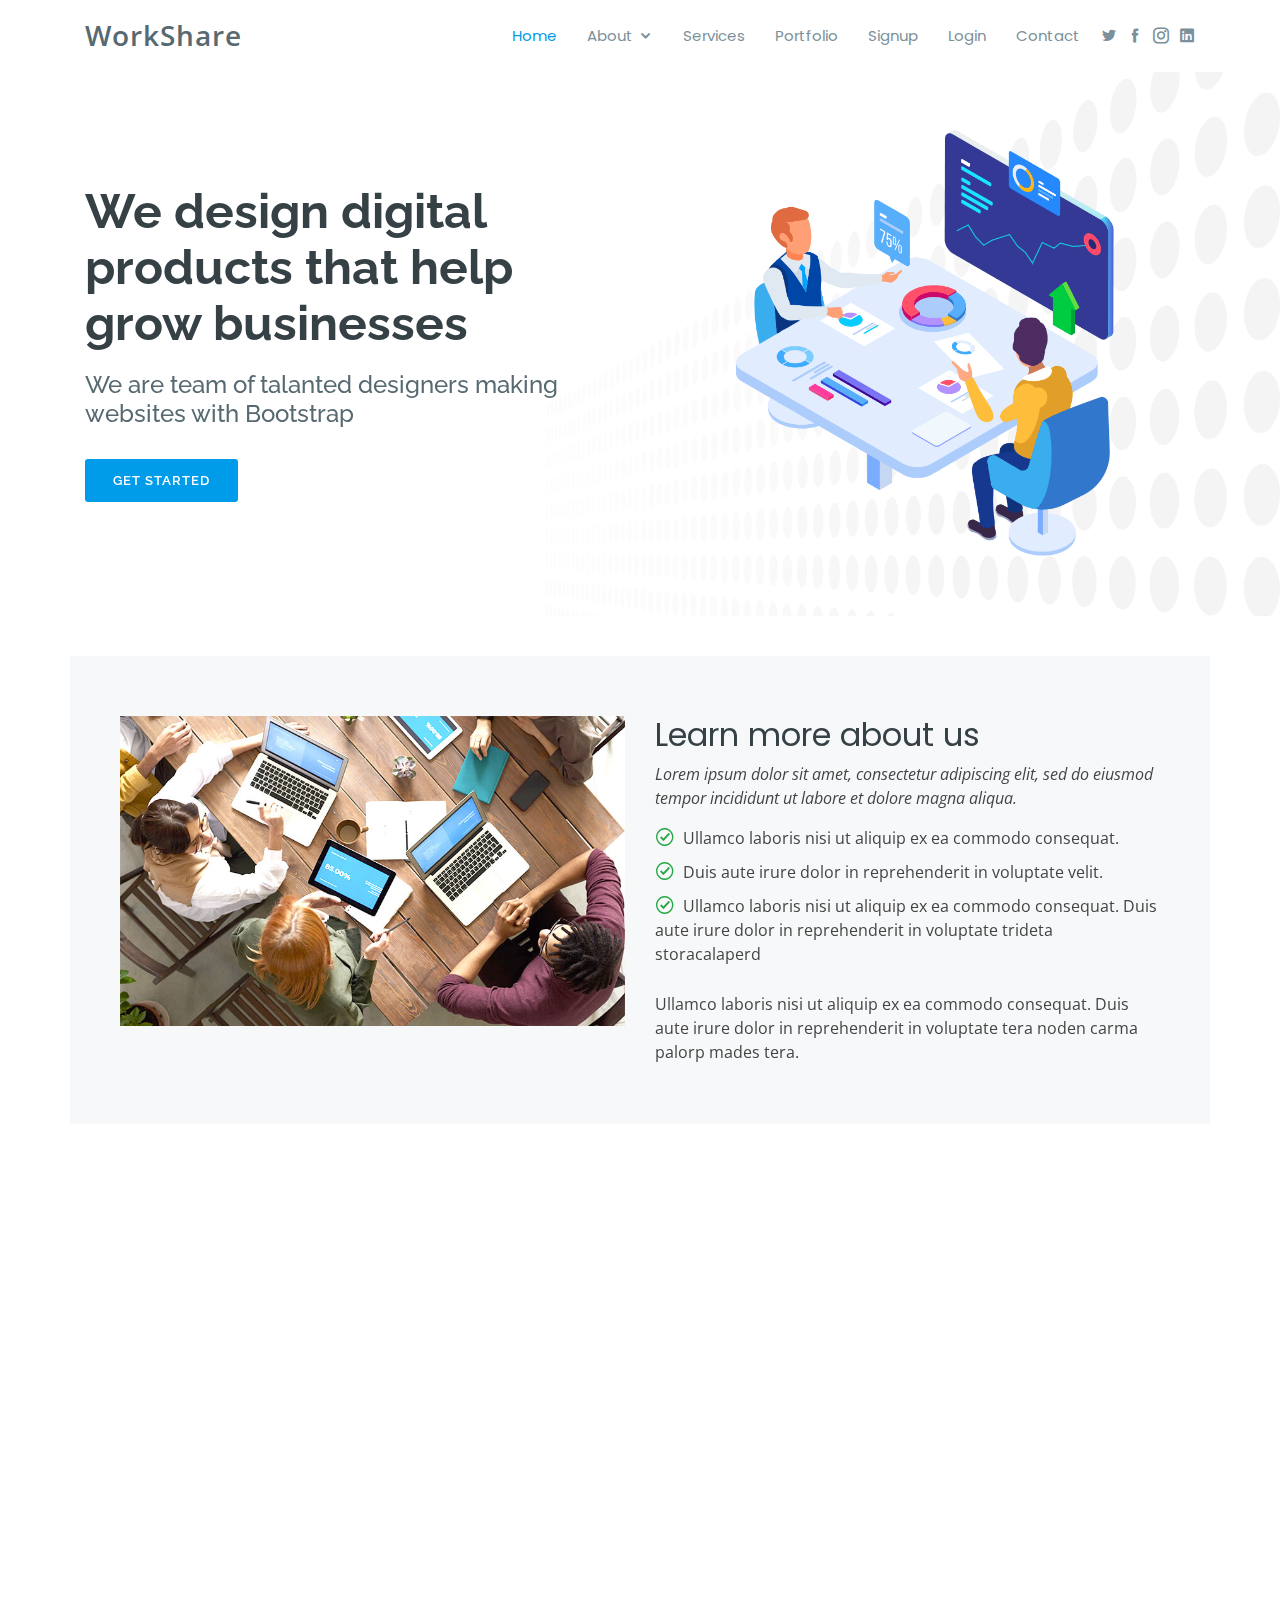
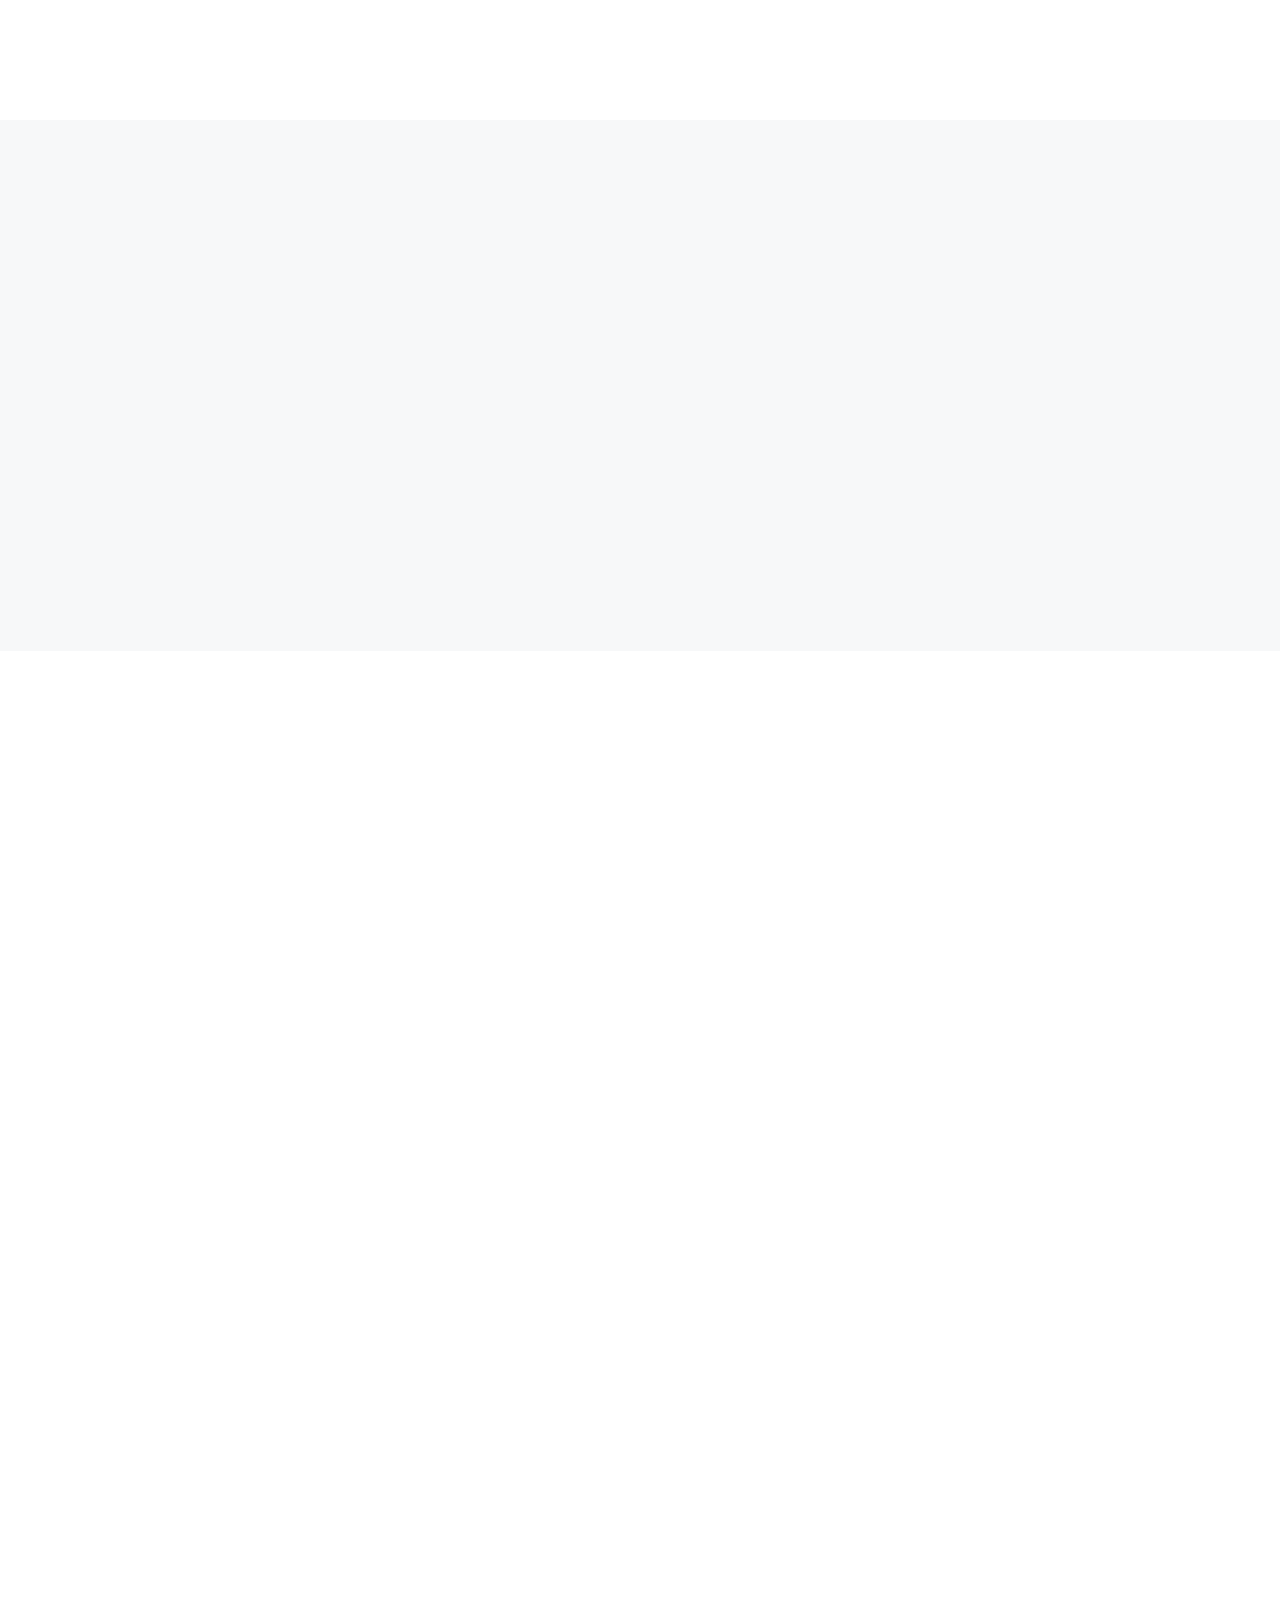
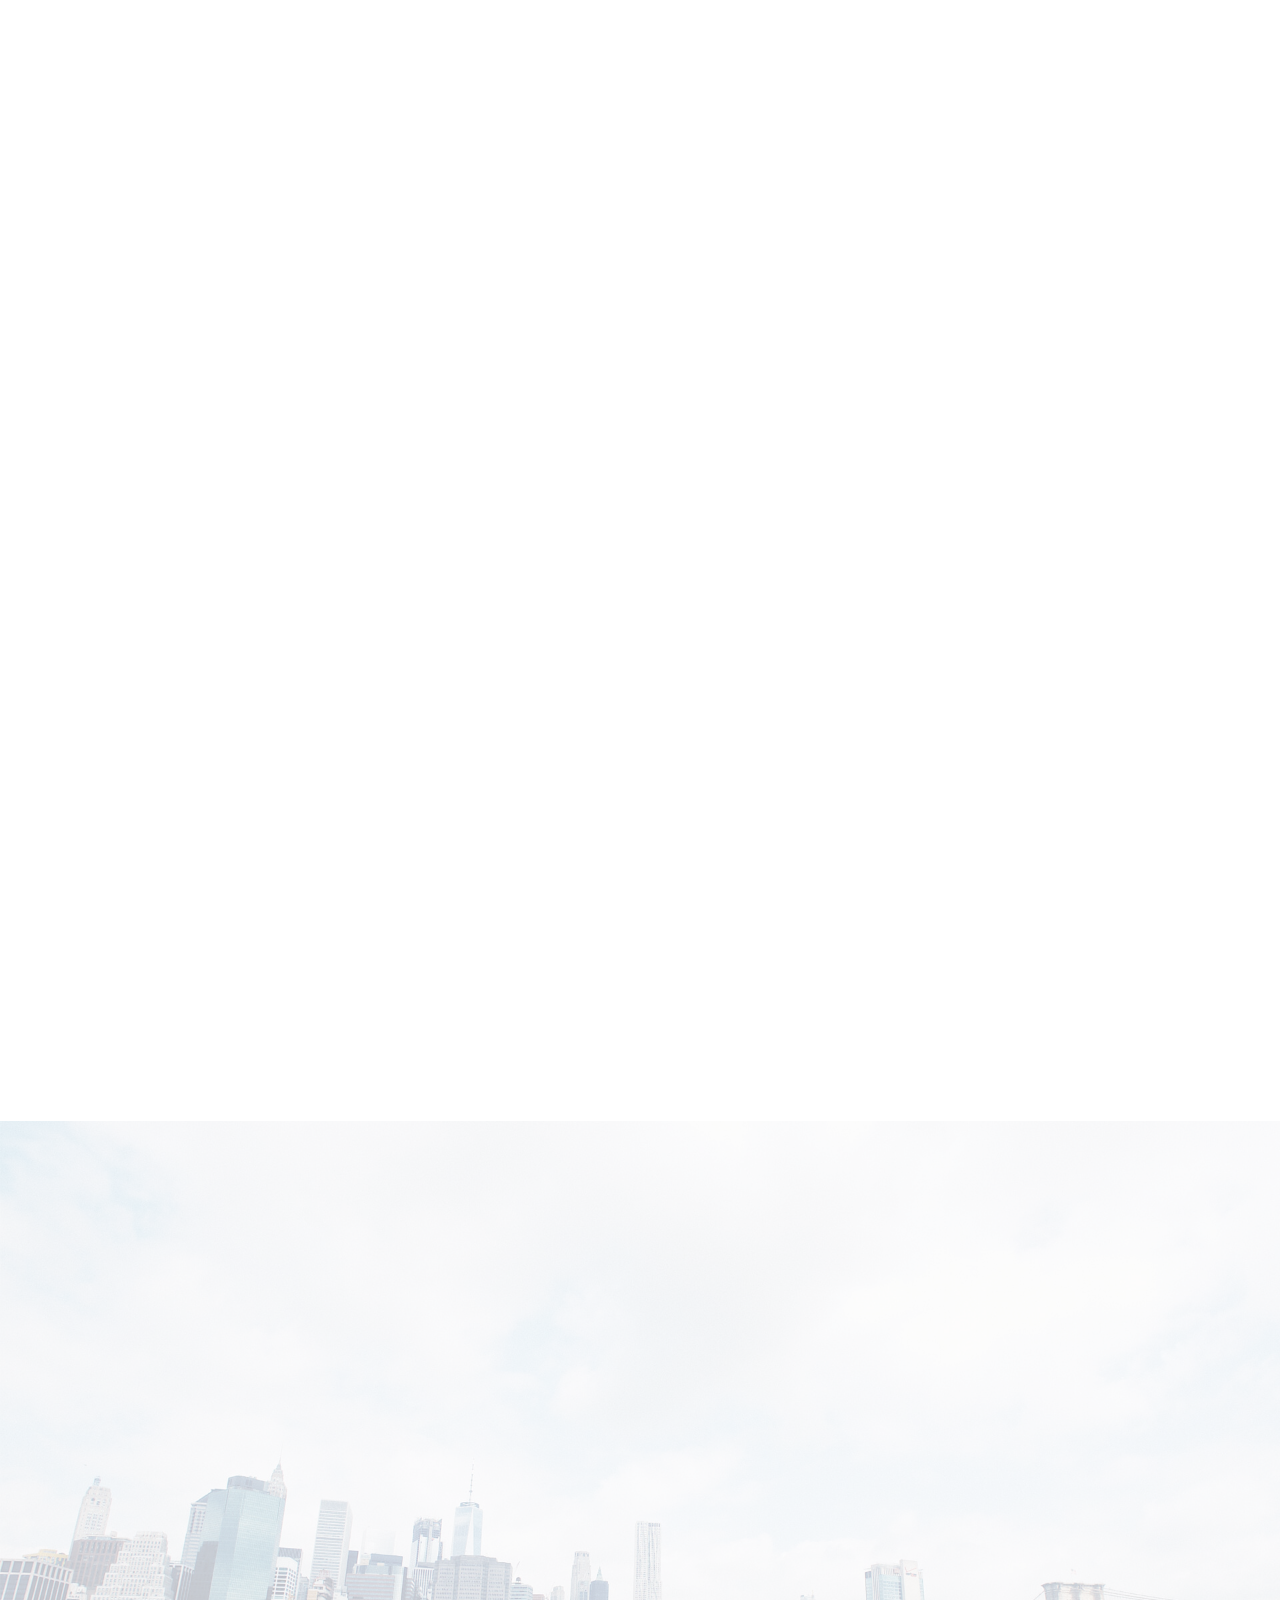
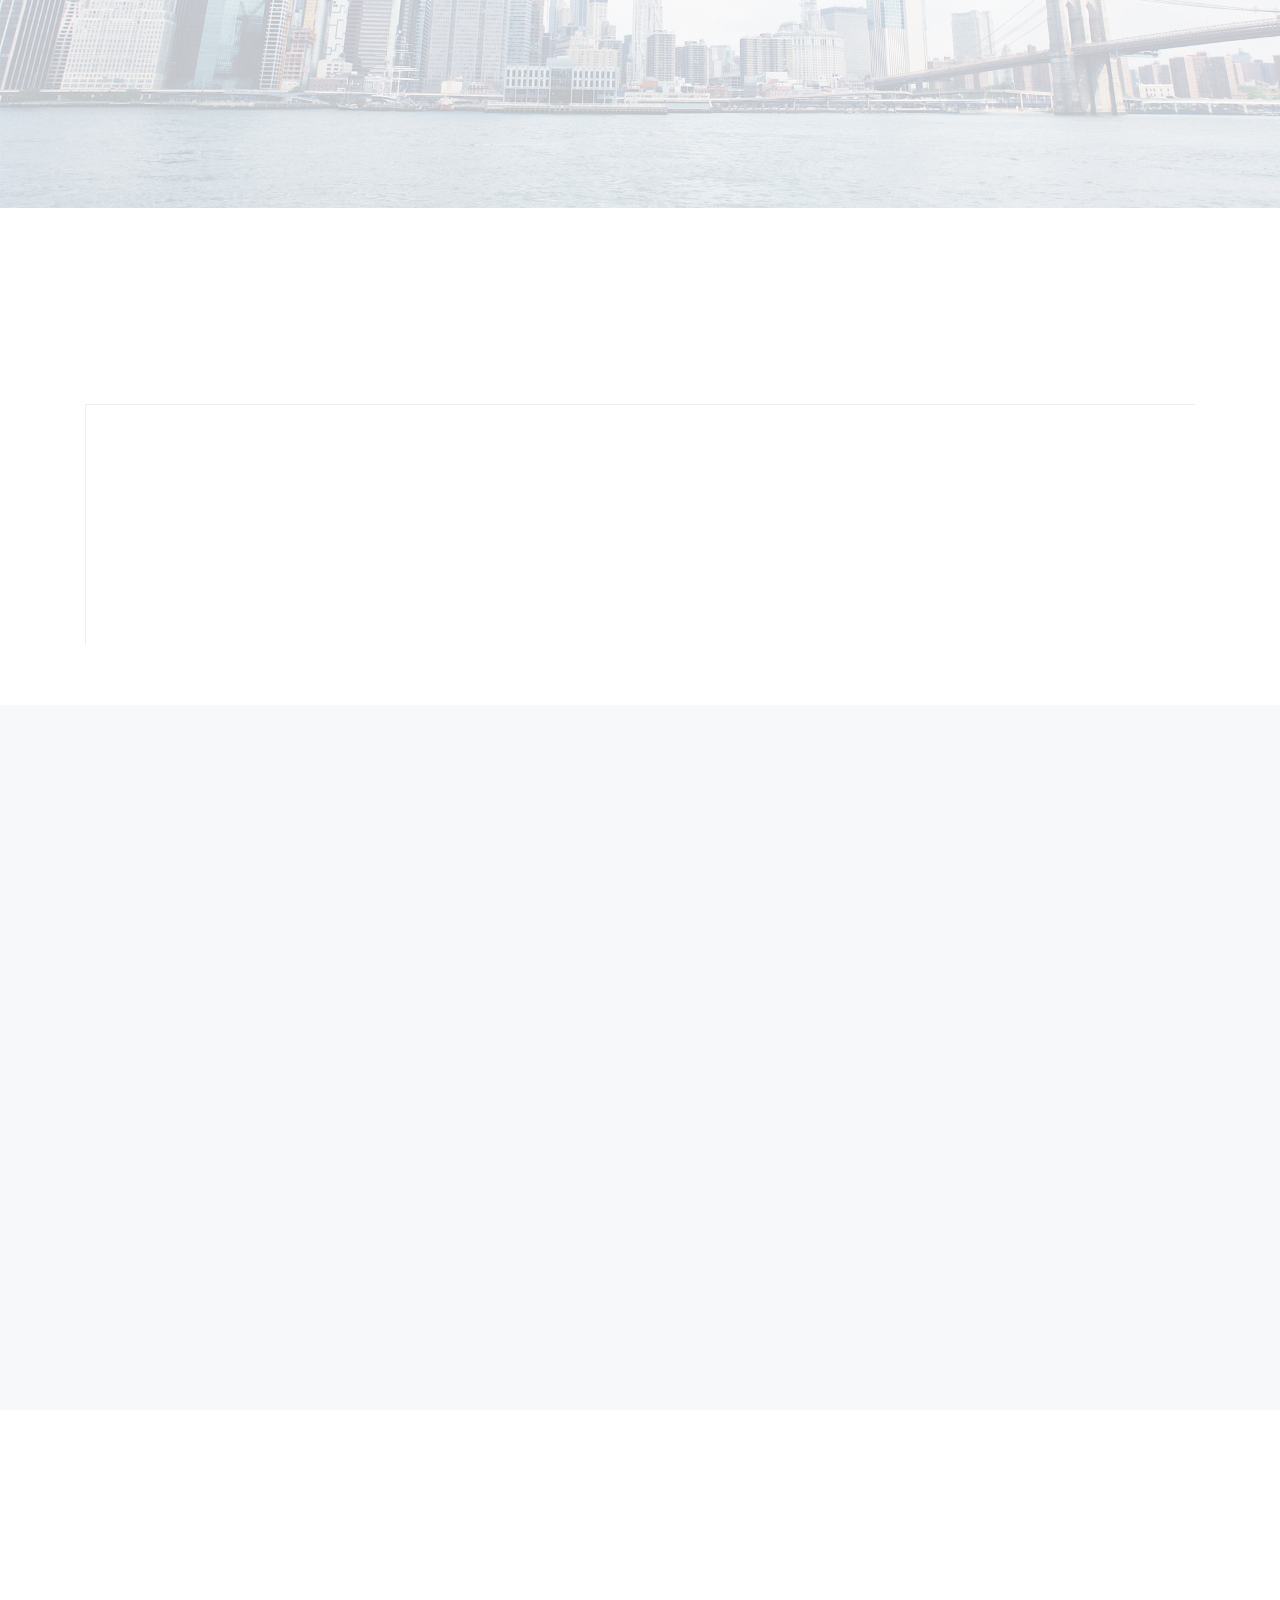
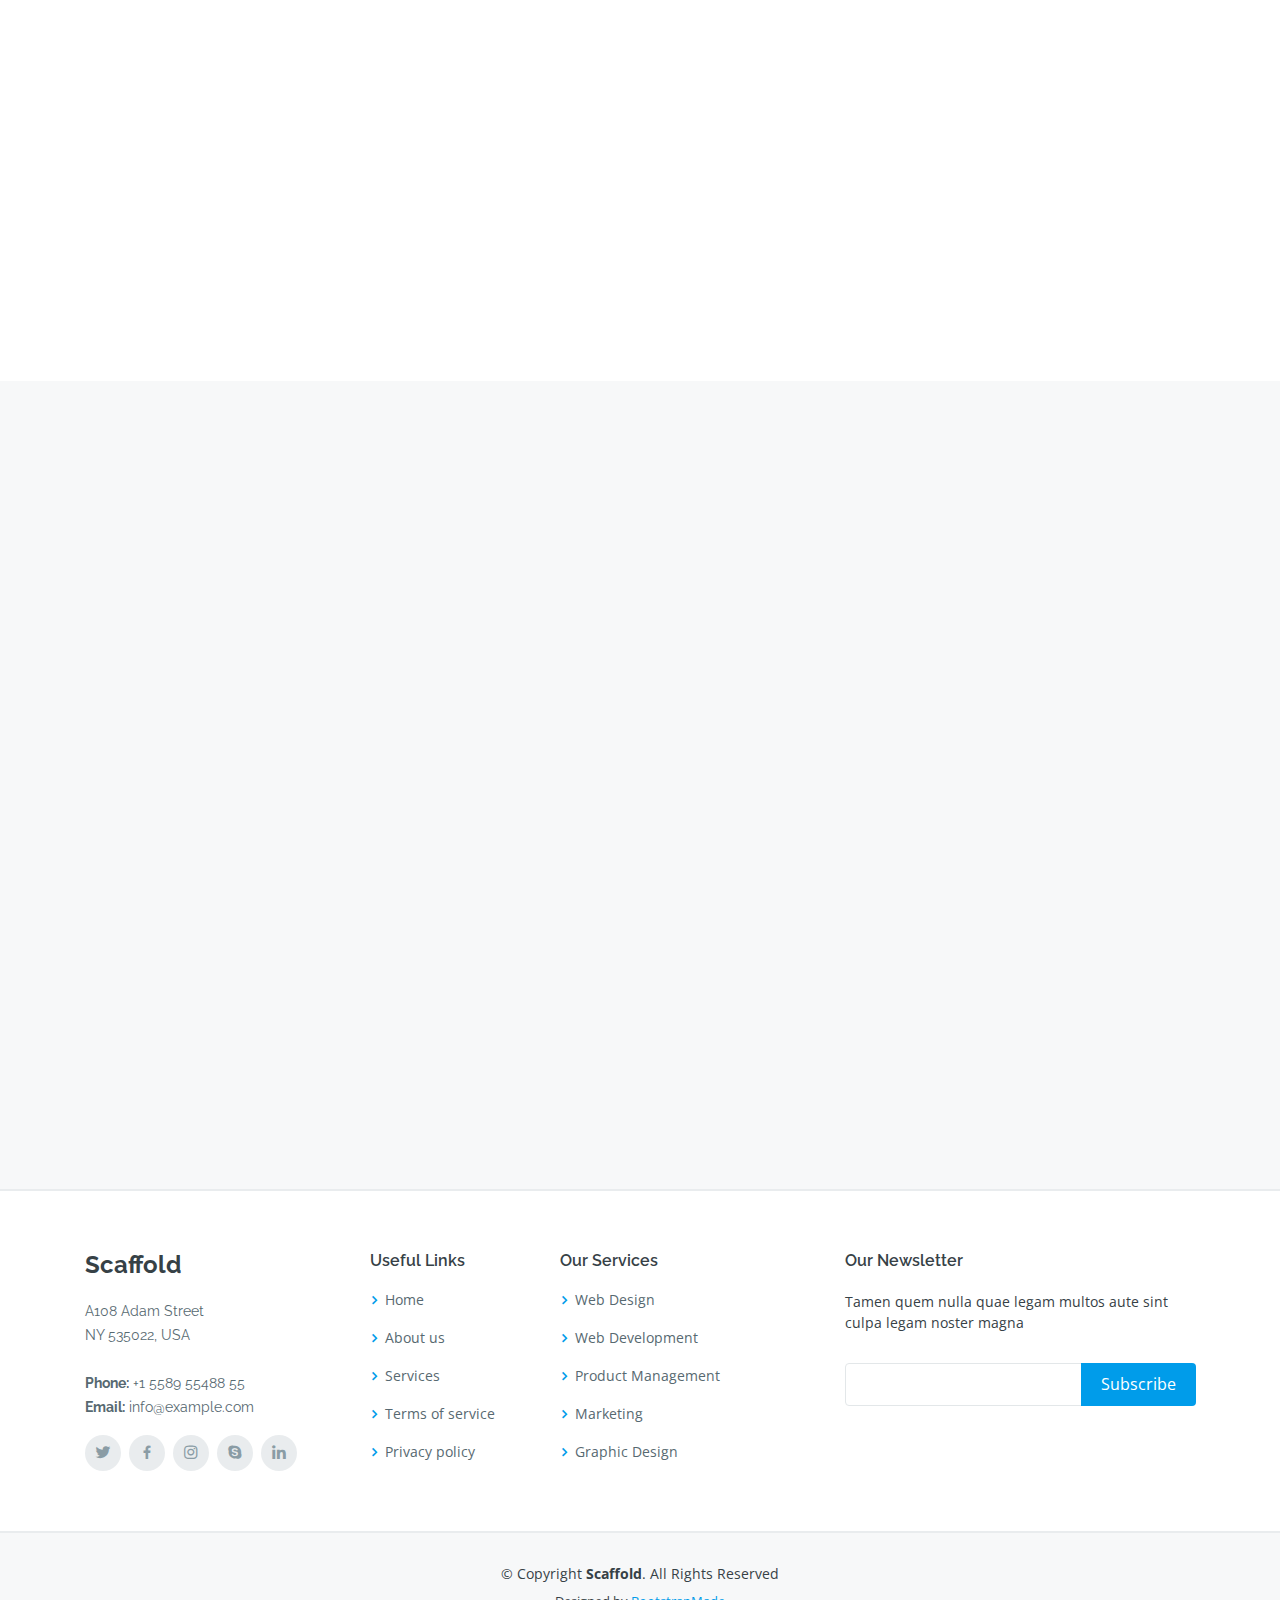
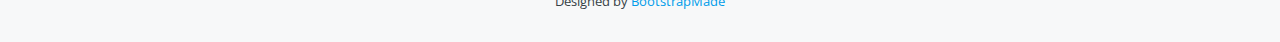
<file: index.html>
<!DOCTYPE html>
<html lang="en">

<head>
  <meta charset="utf-8">
  <meta content="width=device-width, initial-scale=1.0" name="viewport">

  <title>WorkShare</title>
  <meta content="" name="description">
  <meta content="" name="keywords">

  <!-- Favicons -->
  <link href="/assets/img/favicon.ico" rel="icon" type="image/x-icon" />

  <!-- Google Fonts -->
  <link href="https://fonts.googleapis.com/css?family=Open+Sans:300,300i,400,400i,600,600i,700,700i|Raleway:300,300i,400,400i,500,500i,600,600i,700,700i|Poppins:300,300i,400,400i,500,500i,600,600i,700,700i" rel="stylesheet">

  <!-- Vendor CSS Files -->
  <link href="assets/vendor/bootstrap/css/bootstrap.min.css" rel="stylesheet">
  <link href="assets/vendor/icofont/icofont.min.css" rel="stylesheet">
  <link href="assets/vendor/boxicons/css/boxicons.min.css" rel="stylesheet">
  <link href="assets/vendor/venobox/venobox.css" rel="stylesheet">
  <link href="assets/vendor/owl.carousel/assets/owl.carousel.min.css" rel="stylesheet">
  <link href="assets/vendor/aos/aos.css" rel="stylesheet">

  <!-- Template Main CSS File -->
  <link href="assets/css/style.css" rel="stylesheet">

  <!-- =======================================================
  * Template Name: Scaffold - v2.2.0
  * Template URL: https://bootstrapmade.com/scaffold-bootstrap-metro-style-template/
  * Author: BootstrapMade.com
  * License: https://bootstrapmade.com/license/
  ======================================================== -->
</head>

<body>

  <!-- ======= Header ======= -->
  <header id="header" class="fixed-top">
    <div class="container d-flex">

      <div class="logo mr-auto">
        <h1 class="text-light"><a href="index.html"><span>WorkShare</span></a></h1>
        <!-- Uncomment below if you prefer to use an image logo -->
        <!-- <a href="index.html"><img src="assets/img/logo.png" alt="" class="img-fluid"></a>-->
      </div>

      <nav class="nav-menu d-none d-lg-block">
        <ul>
          <li class="active"><a href="index.html">Home</a></li>
          <li class="drop-down"><a href="">About</a>
            <ul>
              <li><a href="#about">About Us</a></li>
              <li><a href="#team">Team</a></li>
              <li><a href="#testimonials">Testimonials</a></li>
              <li class="drop-down"><a href="#">Deep Drop Down</a>
                <ul>
                  <li><a href="#">Deep Drop Down 1</a></li>
                  <li><a href="#">Deep Drop Down 2</a></li>
                  <li><a href="#">Deep Drop Down 3</a></li>
                  <li><a href="#">Deep Drop Down 4</a></li>
                  <li><a href="#">Deep Drop Down 5</a></li>
                </ul>
              </li>
            </ul>
          </li>
          <li><a href="#services">Services</a></li>
          <li><a href="#portfolio">Portfolio</a></li>
          <li><a href="signup.html">Signup</a></li>
          <li><a href="login.html">Login</a></li>
          <li><a href="#contact">Contact</a></li>

        </ul>
      </nav><!-- .nav-menu -->

      <div class="header-social-links">
        <a href="#" class="twitter"><i class="icofont-twitter"></i></a>
        <a href="#" class="facebook"><i class="icofont-facebook"></i></a>
        <a href="#" class="instagram"><i class="icofont-instagram"></i></a>
        <a href="#" class="linkedin"><i class="icofont-linkedin"></i></i></a>
      </div>

    </div>
  </header><!-- End Header -->

  <!-- ======= Hero Section ======= -->
  <section id="hero">

    <div class="container">
      <div class="row">
        <div class="col-lg-6 pt-5 pt-lg-0 order-2 order-lg-1 d-flex flex-column justify-content-center" data-aos="fade-up">
          <div>
            <h1>We design digital products that help grow businesses</h1>
            <h2>We are team of talanted designers making websites with Bootstrap</h2>
            <a href="#about" class="btn-get-started scrollto">Get Started</a>
          </div>
        </div>
        <div class="col-lg-6 order-1 order-lg-2 hero-img" data-aos="fade-left">
          <img src="assets/img/hero-img.png" class="img-fluid" alt="">
        </div>
      </div>
    </div>

  </section><!-- End Hero -->

  <main id="main">

    <!-- ======= About Section ======= -->
    <section id="about" class="about">
      <div class="container">

        <div class="row">
          <div class="col-lg-6" data-aos="zoom-in">
            <img src="assets/img/about.jpg" class="img-fluid" alt="">
          </div>
          <div class="col-lg-6 d-flex flex-column justify-contents-center" data-aos="fade-left">
            <div class="content pt-4 pt-lg-0">
              <h3>Learn more about us</h3>
              <p class="font-italic">
                Lorem ipsum dolor sit amet, consectetur adipiscing elit, sed do eiusmod tempor incididunt ut labore et dolore
                magna aliqua.
              </p>
              <ul>
                <li><i class="icofont-check-circled"></i> Ullamco laboris nisi ut aliquip ex ea commodo consequat.</li>
                <li><i class="icofont-check-circled"></i> Duis aute irure dolor in reprehenderit in voluptate velit.</li>
                <li><i class="icofont-check-circled"></i> Ullamco laboris nisi ut aliquip ex ea commodo consequat. Duis aute irure dolor in reprehenderit in voluptate trideta storacalaperd</li>
              </ul>
              <p>
                Ullamco laboris nisi ut aliquip ex ea commodo consequat. Duis aute irure dolor in reprehenderit in voluptate tera noden carma palorp mades tera.
              </p>
            </div>
          </div>
        </div>

      </div>
    </section><!-- End About Section -->

    <!-- ======= Features Section ======= -->
    <section id="features" class="features">
      <div class="container">

        <div class="row">
          <div class="col-lg-6 mt-2 mb-tg-0 order-2 order-lg-1">
            <ul class="nav nav-tabs flex-column">
              <li class="nav-item" data-aos="fade-up">
                <a class="nav-link active show" data-toggle="tab" href="#tab-1">
                  <h4>Modi sit est</h4>
                  <p>Quis excepturi porro totam sint earum quo nulla perspiciatis eius.</p>
                </a>
              </li>
              <li class="nav-item mt-2" data-aos="fade-up" data-aos-delay="100">
                <a class="nav-link" data-toggle="tab" href="#tab-2">
                  <h4>Unde praesentium sed</h4>
                  <p>Voluptas vel esse repudiandae quo excepturi.</p>
                </a>
              </li>
              <li class="nav-item mt-2" data-aos="fade-up" data-aos-delay="200">
                <a class="nav-link" data-toggle="tab" href="#tab-3">
                  <h4>Pariatur explicabo vel</h4>
                  <p>Velit veniam ipsa sit nihil blanditiis mollitia natus.</p>
                </a>
              </li>
              <li class="nav-item mt-2" data-aos="fade-up" data-aos-delay="300">
                <a class="nav-link" data-toggle="tab" href="#tab-4">
                  <h4>Nostrum qui quasi</h4>
                  <p>Ratione hic sapiente nostrum doloremque illum nulla praesentium id</p>
                </a>
              </li>
            </ul>
          </div>
          <div class="col-lg-6 order-1 order-lg-2" data-aos="zoom-in">
            <div class="tab-content">
              <div class="tab-pane active show" id="tab-1">
                <figure>
                  <img src="assets/img/features-1.png" alt="" class="img-fluid">
                </figure>
              </div>
              <div class="tab-pane" id="tab-2">
                <figure>
                  <img src="assets/img/features-2.png" alt="" class="img-fluid">
                </figure>
              </div>
              <div class="tab-pane" id="tab-3">
                <figure>
                  <img src="assets/img/features-3.png" alt="" class="img-fluid">
                </figure>
              </div>
              <div class="tab-pane" id="tab-4">
                <figure>
                  <img src="assets/img/features-4.png" alt="" class="img-fluid">
                </figure>
              </div>
            </div>
          </div>
        </div>

      </div>
    </section><!-- End Features Section -->

    <!-- ======= Services Section ======= -->
    <section id="services" class="services section-bg">
      <div class="container">

        <div class="section-title" data-aos="fade-up">
          <h2>Services</h2>
          <p>Magnam dolores commodi suscipit. Necessitatibus eius consequatur ex aliquid fuga eum quidem. Sit sint consectetur velit. Quisquam quos quisquam cupiditate. Et nemo qui impedit suscipit alias ea. Quia fugiat sit in iste officiis commodi quidem hic quas.</p>
        </div>

        <div class="row">
          <div class="col-md-6 col-lg-3 d-flex align-items-stretch mb-5 mb-lg-0" data-aos="zoom-in">
            <div class="icon-box icon-box-pink">
              <div class="icon"><i class="bx bxl-dribbble"></i></div>
              <h4 class="title"><a href="">Lorem Ipsum</a></h4>
              <p class="description">Voluptatum deleniti atque corrupti quos dolores et quas molestias excepturi sint occaecati cupiditate</p>
            </div>
          </div>

          <div class="col-md-6 col-lg-3 d-flex align-items-stretch mb-5 mb-lg-0" data-aos="zoom-in" data-aos-delay="100">
            <div class="icon-box icon-box-cyan">
              <div class="icon"><i class="bx bx-file"></i></div>
              <h4 class="title"><a href="">Sed ut perspiciatis</a></h4>
              <p class="description">Duis aute irure dolor in reprehenderit in voluptate velit esse cillum dolore eu fugiat nulla</p>
            </div>
          </div>

          <div class="col-md-6 col-lg-3 d-flex align-items-stretch mb-5 mb-lg-0" data-aos="zoom-in" data-aos-delay="200">
            <div class="icon-box icon-box-green">
              <div class="icon"><i class="bx bx-tachometer"></i></div>
              <h4 class="title"><a href="">Magni Dolores</a></h4>
              <p class="description">Excepteur sint occaecat cupidatat non proident, sunt in culpa qui officia deserunt mollit anim</p>
            </div>
          </div>

          <div class="col-md-6 col-lg-3 d-flex align-items-stretch mb-5 mb-lg-0" data-aos="zoom-in" data-aos-delay="300">
            <div class="icon-box icon-box-blue">
              <div class="icon"><i class="bx bx-world"></i></div>
              <h4 class="title"><a href="">Nemo Enim</a></h4>
              <p class="description">At vero eos et accusamus et iusto odio dignissimos ducimus qui blanditiis praesentium voluptatum</p>
            </div>
          </div>

        </div>

      </div>
    </section><!-- End Services Section -->

    <!-- ======= Portfolio Section ======= -->
    <section id="portfolio" class="portfolio">
      <div class="container">

        <div class="section-title" data-aos="fade-up">
          <h2>Portfolio</h2>
          <p>Magnam dolores commodi suscipit. Necessitatibus eius consequatur ex aliquid fuga eum quidem. Sit sint consectetur velit. Quisquam quos quisquam cupiditate. Et nemo qui impedit suscipit alias ea. Quia fugiat sit in iste officiis commodi quidem hic quas.</p>
        </div>

        <div class="row">
          <div class="col-lg-12 d-flex justify-content-center" data-aos="fade-up" data-aos-delay="100">
            <ul id="portfolio-flters">
              <li data-filter="*" class="filter-active">All</li>
              <li data-filter=".filter-app">App</li>
              <li data-filter=".filter-card">Card</li>
              <li data-filter=".filter-web">Web</li>
            </ul>
          </div>
        </div>

        <div class="row portfolio-container" data-aos="fade-up" data-aos-delay="200">

          <div class="col-lg-4 col-md-6 portfolio-item filter-app">
            <div class="portfolio-wrap">
              <img src="assets/img/portfolio/portfolio-1.jpg" class="img-fluid" alt="">
              <div class="portfolio-info">
                <h4>App 1</h4>
                <p>App</p>
              </div>
              <div class="portfolio-links">
                <a href="assets/img/portfolio/portfolio-1.jpg" data-gall="portfolioGallery" class="venobox" title="App 1"><i class="bx bx-plus"></i></a>
                <a href="portfolio-details.html" title="More Details"><i class="bx bx-link"></i></a>
              </div>
            </div>
          </div>

          <div class="col-lg-4 col-md-6 portfolio-item filter-web">
            <div class="portfolio-wrap">
              <img src="assets/img/portfolio/portfolio-2.jpg" class="img-fluid" alt="">
              <div class="portfolio-info">
                <h4>Web 3</h4>
                <p>Web</p>
              </div>
              <div class="portfolio-links">
                <a href="assets/img/portfolio/portfolio-2.jpg" data-gall="portfolioGallery" class="venobox" title="Web 3"><i class="bx bx-plus"></i></a>
                <a href="portfolio-details.html" title="More Details"><i class="bx bx-link"></i></a>
              </div>
            </div>
          </div>

          <div class="col-lg-4 col-md-6 portfolio-item filter-app">
            <div class="portfolio-wrap">
              <img src="assets/img/portfolio/portfolio-3.jpg" class="img-fluid" alt="">
              <div class="portfolio-info">
                <h4>App 2</h4>
                <p>App</p>
              </div>
              <div class="portfolio-links">
                <a href="assets/img/portfolio/portfolio-3.jpg" data-gall="portfolioGallery" class="venobox" title="App 2"><i class="bx bx-plus"></i></a>
                <a href="portfolio-details.html" title="More Details"><i class="bx bx-link"></i></a>
              </div>
            </div>
          </div>

          <div class="col-lg-4 col-md-6 portfolio-item filter-card">
            <div class="portfolio-wrap">
              <img src="assets/img/portfolio/portfolio-4.jpg" class="img-fluid" alt="">
              <div class="portfolio-info">
                <h4>Card 2</h4>
                <p>Card</p>
              </div>
              <div class="portfolio-links">
                <a href="assets/img/portfolio/portfolio-4.jpg" data-gall="portfolioGallery" class="venobox" title="Card 2"><i class="bx bx-plus"></i></a>
                <a href="portfolio-details.html" title="More Details"><i class="bx bx-link"></i></a>
              </div>
            </div>
          </div>

          <div class="col-lg-4 col-md-6 portfolio-item filter-web">
            <div class="portfolio-wrap">
              <img src="assets/img/portfolio/portfolio-5.jpg" class="img-fluid" alt="">
              <div class="portfolio-info">
                <h4>Web 2</h4>
                <p>Web</p>
              </div>
              <div class="portfolio-links">
                <a href="assets/img/portfolio/portfolio-5.jpg" data-gall="portfolioGallery" class="venobox" title="Web 2"><i class="bx bx-plus"></i></a>
                <a href="portfolio-details.html" title="More Details"><i class="bx bx-link"></i></a>
              </div>
            </div>
          </div>

          <div class="col-lg-4 col-md-6 portfolio-item filter-app">
            <div class="portfolio-wrap">
              <img src="assets/img/portfolio/portfolio-6.jpg" class="img-fluid" alt="">
              <div class="portfolio-info">
                <h4>App 3</h4>
                <p>App</p>
              </div>
              <div class="portfolio-links">
                <a href="assets/img/portfolio/portfolio-6.jpg" data-gall="portfolioGallery" class="venobox" title="App 3"><i class="bx bx-plus"></i></a>
                <a href="portfolio-details.html" title="More Details"><i class="bx bx-link"></i></a>
              </div>
            </div>
          </div>

          <div class="col-lg-4 col-md-6 portfolio-item filter-card">
            <div class="portfolio-wrap">
              <img src="assets/img/portfolio/portfolio-7.jpg" class="img-fluid" alt="">
              <div class="portfolio-info">
                <h4>Card 1</h4>
                <p>Card</p>
              </div>
              <div class="portfolio-links">
                <a href="assets/img/portfolio/portfolio-7.jpg" data-gall="portfolioGallery" class="venobox" title="Card 1"><i class="bx bx-plus"></i></a>
                <a href="portfolio-details.html" title="More Details"><i class="bx bx-link"></i></a>
              </div>
            </div>
          </div>

          <div class="col-lg-4 col-md-6 portfolio-item filter-card">
            <div class="portfolio-wrap">
              <img src="assets/img/portfolio/portfolio-8.jpg" class="img-fluid" alt="">
              <div class="portfolio-info">
                <h4>Card 3</h4>
                <p>Card</p>
              </div>
              <div class="portfolio-links">
                <a href="assets/img/portfolio/portfolio-8.jpg" data-gall="portfolioGallery" class="venobox" title="Card 3"><i class="bx bx-plus"></i></a>
                <a href="portfolio-details.html" title="More Details"><i class="bx bx-link"></i></a>
              </div>
            </div>
          </div>

          <div class="col-lg-4 col-md-6 portfolio-item filter-web">
            <div class="portfolio-wrap">
              <img src="assets/img/portfolio/portfolio-9.jpg" class="img-fluid" alt="">
              <div class="portfolio-info">
                <h4>Web 3</h4>
                <p>Web</p>
              </div>
              <div class="portfolio-links">
                <a href="assets/img/portfolio/portfolio-9.jpg" data-gall="portfolioGallery" class="venobox" title="Web 3"><i class="bx bx-plus"></i></a>
                <a href="portfolio-details.html" title="More Details"><i class="bx bx-link"></i></a>
              </div>
            </div>
          </div>

        </div>

      </div>
    </section><!-- End Portfolio Section -->

    <!-- ======= Cta Section ======= -->
    <section id="cta" class="cta">
      <div class="container">

        <div class="row" data-aos="zoom-in">
          <div class="col-lg-9 text-center text-lg-left">
            <h3>Call To Action</h3>
            <p> Duis aute irure dolor in reprehenderit in voluptate velit esse cillum dolore eu fugiat nulla pariatur. Excepteur sint occaecat cupidatat non proident, sunt in culpa qui officia deserunt mollit anim id est laborum.</p>
          </div>
          <div class="col-lg-3 cta-btn-container text-center">
            <a class="cta-btn align-middle" href="#">Call To Action</a>
          </div>
        </div>

      </div>
    </section><!-- End Cta Section -->

    <!-- ======= Testimonials Section ======= -->
    <section id="testimonials" class="testimonials">
      <div class="container">

        <div class="section-title" data-aos="fade-up">
          <h2>Testimonials</h2>
          <p>Magnam dolores commodi suscipit. Necessitatibus eius consequatur ex aliquid fuga eum quidem. Sit sint consectetur velit. Quisquam quos quisquam cupiditate. Et nemo qui impedit suscipit alias ea. Quia fugiat sit in iste officiis commodi quidem hic quas.</p>
        </div>

        <div class="owl-carousel testimonials-carousel" data-aos="fade-up" data-aos-delay="100">

          <div class="testimonial-item">
            <p>
              <i class="bx bxs-quote-alt-left quote-icon-left"></i>
              Proin iaculis purus consequat sem cure digni ssim donec porttitora entum suscipit rhoncus. Accusantium quam, ultricies eget id, aliquam eget nibh et. Maecen aliquam, risus at semper.
              <i class="bx bxs-quote-alt-right quote-icon-right"></i>
            </p>
            <img src="assets/img/testimonials/testimonials-1.jpg" class="testimonial-img" alt="">
            <h3>Saul Goodman</h3>
            <h4>Ceo &amp; Founder</h4>
          </div>

          <div class="testimonial-item">
            <p>
              <i class="bx bxs-quote-alt-left quote-icon-left"></i>
              Export tempor illum tamen malis malis eram quae irure esse labore quem cillum quid cillum eram malis quorum velit fore eram velit sunt aliqua noster fugiat irure amet legam anim culpa.
              <i class="bx bxs-quote-alt-right quote-icon-right"></i>
            </p>
            <img src="assets/img/testimonials/testimonials-2.jpg" class="testimonial-img" alt="">
            <h3>Sara Wilsson</h3>
            <h4>Designer</h4>
          </div>

          <div class="testimonial-item">
            <p>
              <i class="bx bxs-quote-alt-left quote-icon-left"></i>
              Enim nisi quem export duis labore cillum quae magna enim sint quorum nulla quem veniam duis minim tempor labore quem eram duis noster aute amet eram fore quis sint minim.
              <i class="bx bxs-quote-alt-right quote-icon-right"></i>
            </p>
            <img src="assets/img/testimonials/testimonials-3.jpg" class="testimonial-img" alt="">
            <h3>Jena Karlis</h3>
            <h4>Store Owner</h4>
          </div>

          <div class="testimonial-item">
            <p>
              <i class="bx bxs-quote-alt-left quote-icon-left"></i>
              Fugiat enim eram quae cillum dolore dolor amet nulla culpa multos export minim fugiat minim velit minim dolor enim duis veniam ipsum anim magna sunt elit fore quem dolore labore illum veniam.
              <i class="bx bxs-quote-alt-right quote-icon-right"></i>
            </p>
            <img src="assets/img/testimonials/testimonials-4.jpg" class="testimonial-img" alt="">
            <h3>Matt Brandon</h3>
            <h4>Freelancer</h4>
          </div>

          <div class="testimonial-item">
            <p>
              <i class="bx bxs-quote-alt-left quote-icon-left"></i>
              Quis quorum aliqua sint quem legam fore sunt eram irure aliqua veniam tempor noster veniam enim culpa labore duis sunt culpa nulla illum cillum fugiat legam esse veniam culpa fore nisi cillum quid.
              <i class="bx bxs-quote-alt-right quote-icon-right"></i>
            </p>
            <img src="assets/img/testimonials/testimonials-5.jpg" class="testimonial-img" alt="">
            <h3>John Larson</h3>
            <h4>Entrepreneur</h4>
          </div>

        </div>

      </div>
    </section><!-- End Testimonials Section -->

    <!-- ======= Team Section ======= -->
    <section id="team" class="team">
      <div class="container">

        <div class="section-title" data-aos="fade-up">
          <h2>Team</h2>
          <p>Magnam dolores commodi suscipit. Necessitatibus eius consequatur ex aliquid fuga eum quidem. Sit sint consectetur velit. Quisquam quos quisquam cupiditate. Et nemo qui impedit suscipit alias ea. Quia fugiat sit in iste officiis commodi quidem hic quas.</p>
        </div>

        <div class="row">

          <div class="col-lg-4 col-md-6">
            <div class="member" data-aos="zoom-in">
              <div class="pic"><img src="assets/img/team/team-1.jpg" class="img-fluid" alt=""></div>
              <div class="member-info">
                <h4>Walter White</h4>
                <span>Chief Executive Officer</span>
                <div class="social">
                  <a href=""><i class="icofont-twitter"></i></a>
                  <a href=""><i class="icofont-facebook"></i></a>
                  <a href=""><i class="icofont-instagram"></i></a>
                  <a href=""><i class="icofont-linkedin"></i></a>
                </div>
              </div>
            </div>
          </div>

          <div class="col-lg-4 col-md-6">
            <div class="member" data-aos="zoom-in" data-aos-delay="100">
              <div class="pic"><img src="assets/img/team/team-2.jpg" class="img-fluid" alt=""></div>
              <div class="member-info">
                <h4>Sarah Jhonson</h4>
                <span>Product Manager</span>
                <div class="social">
                  <a href=""><i class="icofont-twitter"></i></a>
                  <a href=""><i class="icofont-facebook"></i></a>
                  <a href=""><i class="icofont-instagram"></i></a>
                  <a href=""><i class="icofont-linkedin"></i></a>
                </div>
              </div>
            </div>
          </div>

          <div class="col-lg-4 col-md-6">
            <div class="member" data-aos="zoom-in" data-aos-delay="200">
              <div class="pic"><img src="assets/img/team/team-3.jpg" class="img-fluid" alt=""></div>
              <div class="member-info">
                <h4>William Anderson</h4>
                <span>CTO</span>
                <div class="social">
                  <a href=""><i class="icofont-twitter"></i></a>
                  <a href=""><i class="icofont-facebook"></i></a>
                  <a href=""><i class="icofont-instagram"></i></a>
                  <a href=""><i class="icofont-linkedin"></i></a>
                </div>
              </div>
            </div>
          </div>

        </div>

      </div>
    </section><!-- End Team Section -->

    <!-- ======= Clients Section ======= -->
    <section id="clients" class="clients">
      <div class="container">

        <div class="section-title" data-aos="fade-up">
          <h2>Clients</h2>
          <p>Magnam dolores commodi suscipit. Necessitatibus eius consequatur ex aliquid fuga eum quidem. Sit sint consectetur velit. Quisquam quos quisquam cupiditate. Et nemo qui impedit suscipit alias ea. Quia fugiat sit in iste officiis commodi quidem hic quas.</p>
        </div>

        <div class="row no-gutters clients-wrap clearfix wow fadeInUp">

          <div class="col-lg-3 col-md-4 col-xs-6">
            <div class="client-logo" data-aos="zoom-in">
              <img src="assets/img/clients/client-1.png" class="img-fluid" alt="">
            </div>
          </div>

          <div class="col-lg-3 col-md-4 col-xs-6">
            <div class="client-logo" data-aos="zoom-in" data-aos-delay="100">
              <img src="assets/img/clients/client-2.png" class="img-fluid" alt="">
            </div>
          </div>

          <div class="col-lg-3 col-md-4 col-xs-6">
            <div class="client-logo" data-aos="zoom-in" data-aos-delay="150">
              <img src="assets/img/clients/client-3.png" class="img-fluid" alt="">
            </div>
          </div>

          <div class="col-lg-3 col-md-4 col-xs-6">
            <div class="client-logo" data-aos="zoom-in" data-aos-delay="200">
              <img src="assets/img/clients/client-4.png" class="img-fluid" alt="">
            </div>
          </div>

          <div class="col-lg-3 col-md-4 col-xs-6">
            <div class="client-logo" data-aos="zoom-in" data-aos-delay="250">
              <img src="assets/img/clients/client-5.png" class="img-fluid" alt="">
            </div>
          </div>

          <div class="col-lg-3 col-md-4 col-xs-6">
            <div class="client-logo" data-aos="zoom-in" data-aos-delay="300">
              <img src="assets/img/clients/client-6.png" class="img-fluid" alt="">
            </div>
          </div>

          <div class="col-lg-3 col-md-4 col-xs-6">
            <div class="client-logo" data-aos="zoom-in" data-aos-delay="350">
              <img src="assets/img/clients/client-7.png" class="img-fluid" alt="">
            </div>
          </div>

          <div class="col-lg-3 col-md-4 col-xs-6" data-aos="zoom-in" data-aos-delay="400">
            <div class="client-logo">
              <img src="assets/img/clients/client-8.png" class="img-fluid" alt="">
            </div>
          </div>

        </div>

      </div>
    </section><!-- End Clients Section -->

    <!-- ======= Pricing Section ======= -->
    <section id="pricing" class="pricing section-bg">
      <div class="container">

        <div class="section-title" data-aos="fade-up">
          <h2>Pricing</h2>
          <p>Magnam dolores commodi suscipit. Necessitatibus eius consequatur ex aliquid fuga eum quidem. Sit sint consectetur velit. Quisquam quos quisquam cupiditate. Et nemo qui impedit suscipit alias ea. Quia fugiat sit in iste officiis commodi quidem hic quas.</p>
        </div>

        <div class="row">

          <div class="col-lg-3 col-md-6">
            <div class="box" data-aos="zoom-in">
              <h3>Free</h3>
              <h4><sup>$</sup>0<span> / month</span></h4>
              <ul>
                <li>Aida dere</li>
                <li>Nec feugiat nisl</li>
                <li>Nulla at volutpat dola</li>
                <li class="na">Pharetra massa</li>
                <li class="na">Massa ultricies mi</li>
              </ul>
              <div class="btn-wrap">
                <a href="#" class="btn-buy">Buy Now</a>
              </div>
            </div>
          </div>

          <div class="col-lg-3 col-md-6 mt-4 mt-md-0">
            <div class="box featured" data-aos="zoom-in" data-aos-delay="100">
              <h3>Business</h3>
              <h4><sup>$</sup>19<span> / month</span></h4>
              <ul>
                <li>Aida dere</li>
                <li>Nec feugiat nisl</li>
                <li>Nulla at volutpat dola</li>
                <li>Pharetra massa</li>
                <li class="na">Massa ultricies mi</li>
              </ul>
              <div class="btn-wrap">
                <a href="#" class="btn-buy">Buy Now</a>
              </div>
            </div>
          </div>

          <div class="col-lg-3 col-md-6 mt-4 mt-lg-0">
            <div class="box" data-aos="zoom-in" data-aos-delay="200">
              <h3>Developer</h3>
              <h4><sup>$</sup>29<span> / month</span></h4>
              <ul>
                <li>Aida dere</li>
                <li>Nec feugiat nisl</li>
                <li>Nulla at volutpat dola</li>
                <li>Pharetra massa</li>
                <li>Massa ultricies mi</li>
              </ul>
              <div class="btn-wrap">
                <a href="#" class="btn-buy">Buy Now</a>
              </div>
            </div>
          </div>

          <div class="col-lg-3 col-md-6 mt-4 mt-lg-0">
            <div class="box" data-aos="zoom-in" data-aos-delay="300">
              <span class="advanced">Advanced</span>
              <h3>Ultimate</h3>
              <h4><sup>$</sup>49<span> / month</span></h4>
              <ul>
                <li>Aida dere</li>
                <li>Nec feugiat nisl</li>
                <li>Nulla at volutpat dola</li>
                <li>Pharetra massa</li>
                <li>Massa ultricies mi</li>
              </ul>
              <div class="btn-wrap">
                <a href="#" class="btn-buy">Buy Now</a>
              </div>
            </div>
          </div>

        </div>

      </div>
    </section><!-- End Pricing Section -->

    <!-- ======= F.A.Q Section ======= -->
    <section id="faq" class="faq">
      <div class="container">

        <div class="section-title" data-aos="fade-up">
          <h2>Frequently Asked Questions</h2>
        </div>

        <ul class="faq-list">

          <li data-aos="fade-up">
            <a data-toggle="collapse" class="" href="#faq1">Non consectetur a erat nam at lectus urna duis? <i class="icofont-simple-up"></i></a>
            <div id="faq1" class="collapse show" data-parent=".faq-list">
              <p>
                Feugiat pretium nibh ipsum consequat. Tempus iaculis urna id volutpat lacus laoreet non curabitur gravida. Venenatis lectus magna fringilla urna porttitor rhoncus dolor purus non.
              </p>
            </div>
          </li>

          <li data-aos="fade-up" data-aos-delay="100">
            <a data-toggle="collapse" href="#faq2" class="collapsed">Feugiat scelerisque varius morbi enim nunc faucibus a pellentesque? <i class="icofont-simple-up"></i></a>
            <div id="faq2" class="collapse" data-parent=".faq-list">
              <p>
                Dolor sit amet consectetur adipiscing elit pellentesque habitant morbi. Id interdum velit laoreet id donec ultrices. Fringilla phasellus faucibus scelerisque eleifend donec pretium. Est pellentesque elit ullamcorper dignissim. Mauris ultrices eros in cursus turpis massa tincidunt dui.
              </p>
            </div>
          </li>

          <li data-aos="fade-up" data-aos-delay="200">
            <a data-toggle="collapse" href="#faq3" class="collapsed">Dolor sit amet consectetur adipiscing elit pellentesque habitant morbi? <i class="icofont-simple-up"></i></a>
            <div id="faq3" class="collapse" data-parent=".faq-list">
              <p>
                Eleifend mi in nulla posuere sollicitudin aliquam ultrices sagittis orci. Faucibus pulvinar elementum integer enim. Sem nulla pharetra diam sit amet nisl suscipit. Rutrum tellus pellentesque eu tincidunt. Lectus urna duis convallis convallis tellus. Urna molestie at elementum eu facilisis sed odio morbi quis
              </p>
            </div>
          </li>

          <li data-aos="fade-up" data-aos-delay="300">
            <a data-toggle="collapse" href="#faq4" class="collapsed">Ac odio tempor orci dapibus. Aliquam eleifend mi in nulla? <i class="icofont-simple-up"></i></a>
            <div id="faq4" class="collapse" data-parent=".faq-list">
              <p>
                Dolor sit amet consectetur adipiscing elit pellentesque habitant morbi. Id interdum velit laoreet id donec ultrices. Fringilla phasellus faucibus scelerisque eleifend donec pretium. Est pellentesque elit ullamcorper dignissim. Mauris ultrices eros in cursus turpis massa tincidunt dui.
              </p>
            </div>
          </li>

          <li data-aos="fade-up" data-aos-delay="400">
            <a data-toggle="collapse" href="#faq5" class="collapsed">Tempus quam pellentesque nec nam aliquam sem et tortor consequat? <i class="icofont-simple-up"></i></a>
            <div id="faq5" class="collapse" data-parent=".faq-list">
              <p>
                Molestie a iaculis at erat pellentesque adipiscing commodo. Dignissim suspendisse in est ante in. Nunc vel risus commodo viverra maecenas accumsan. Sit amet nisl suscipit adipiscing bibendum est. Purus gravida quis blandit turpis cursus in
              </p>
            </div>
          </li>

          <li data-aos="fade-up" data-aos-delay="500">
            <a data-toggle="collapse" href="#faq6" class="collapsed">Tortor vitae purus faucibus ornare. Varius vel pharetra vel turpis nunc eget lorem dolor? <i class="icofont-simple-up"></i></a>
            <div id="faq6" class="collapse" data-parent=".faq-list">
              <p>
                Laoreet sit amet cursus sit amet dictum sit amet justo. Mauris vitae ultricies leo integer malesuada nunc vel. Tincidunt eget nullam non nisi est sit amet. Turpis nunc eget lorem dolor sed. Ut venenatis tellus in metus vulputate eu scelerisque. Pellentesque diam volutpat commodo sed egestas egestas fringilla phasellus faucibus. Nibh tellus molestie nunc non blandit massa enim nec.
              </p>
            </div>
          </li>

        </ul>

      </div>
    </section><!-- End Frequently Asked Questions Section -->

    <!-- ======= Contact Section ======= -->
    <section id="contact" class="contact section-bg">
      <div class="container">

        <div class="section-title" data-aos="fade-up">
          <h2>Contact Us</h2>
        </div>

        <div class="row">

          <div class="col-lg-5 d-flex align-items-stretch" data-aos="fade-right">
            <div class="info">
              <div class="address">
                <i class="icofont-google-map"></i>
                <h4>Location:</h4>
                <p>A108 Adam Street, New York, NY 535022</p>
              </div>

              <div class="email">
                <i class="icofont-envelope"></i>
                <h4>Email:</h4>
                <p>info@example.com</p>
              </div>

              <div class="phone">
                <i class="icofont-phone"></i>
                <h4>Call:</h4>
                <p>+1 5589 55488 55s</p>
              </div>

              <iframe src="https://www.google.com/maps/embed?pb=!1m14!1m8!1m3!1d12097.433213460943!2d-74.0062269!3d40.7101282!3m2!1i1024!2i768!4f13.1!3m3!1m2!1s0x0%3A0xb89d1fe6bc499443!2sDowntown+Conference+Center!5e0!3m2!1smk!2sbg!4v1539943755621" frameborder="0" style="border:0; width: 100%; height: 290px;" allowfullscreen></iframe>
            </div>

          </div>

          <div class="col-lg-7 mt-5 mt-lg-0 d-flex align-items-stretch" data-aos="fade-left">
            <form action="forms/contact.php" method="post" role="form" class="php-email-form">
              <div class="form-row">
                <div class="form-group col-md-6">
                  <label for="name">Your Name</label>
                  <input type="text" name="name" class="form-control" id="name" data-rule="minlen:4" data-msg="Please enter at least 4 chars" />
                  <div class="validate"></div>
                </div>
                <div class="form-group col-md-6">
                  <label for="name">Your Email</label>
                  <input type="email" class="form-control" name="email" id="email" data-rule="email" data-msg="Please enter a valid email" />
                  <div class="validate"></div>
                </div>
              </div>
              <div class="form-group">
                <label for="name">Subject</label>
                <input type="text" class="form-control" name="subject" id="subject" data-rule="minlen:4" data-msg="Please enter at least 8 chars of subject" />
                <div class="validate"></div>
              </div>
              <div class="form-group">
                <label for="name">Message</label>
                <textarea class="form-control" name="message" rows="10" data-rule="required" data-msg="Please write something for us"></textarea>
                <div class="validate"></div>
              </div>
              <div class="mb-3">
                <div class="loading">Loading</div>
                <div class="error-message"></div>
                <div class="sent-message">Your message has been sent. Thank you!</div>
              </div>
              <div class="text-center"><button type="submit">Send Message</button></div>
            </form>
          </div>

        </div>

      </div>
    </section><!-- End Contact Section -->

  </main><!-- End #main -->

  <!-- ======= Footer ======= -->
  <footer id="footer">
    <div class="footer-top">
      <div class="container">
        <div class="row">

          <div class="col-lg-3 col-md-6">
            <div class="footer-info">
              <h3>Scaffold</h3>
              <p>
                A108 Adam Street <br>
                NY 535022, USA<br><br>
                <strong>Phone:</strong> +1 5589 55488 55<br>
                <strong>Email:</strong> info@example.com<br>
              </p>
              <div class="social-links mt-3">
                <a href="#" class="twitter"><i class="bx bxl-twitter"></i></a>
                <a href="#" class="facebook"><i class="bx bxl-facebook"></i></a>
                <a href="#" class="instagram"><i class="bx bxl-instagram"></i></a>
                <a href="#" class="google-plus"><i class="bx bxl-skype"></i></a>
                <a href="#" class="linkedin"><i class="bx bxl-linkedin"></i></a>
              </div>
            </div>
          </div>

          <div class="col-lg-2 col-md-6 footer-links">
            <h4>Useful Links</h4>
            <ul>
              <li><i class="bx bx-chevron-right"></i> <a href="#">Home</a></li>
              <li><i class="bx bx-chevron-right"></i> <a href="#">About us</a></li>
              <li><i class="bx bx-chevron-right"></i> <a href="#">Services</a></li>
              <li><i class="bx bx-chevron-right"></i> <a href="#">Terms of service</a></li>
              <li><i class="bx bx-chevron-right"></i> <a href="#">Privacy policy</a></li>
            </ul>
          </div>

          <div class="col-lg-3 col-md-6 footer-links">
            <h4>Our Services</h4>
            <ul>
              <li><i class="bx bx-chevron-right"></i> <a href="#">Web Design</a></li>
              <li><i class="bx bx-chevron-right"></i> <a href="#">Web Development</a></li>
              <li><i class="bx bx-chevron-right"></i> <a href="#">Product Management</a></li>
              <li><i class="bx bx-chevron-right"></i> <a href="#">Marketing</a></li>
              <li><i class="bx bx-chevron-right"></i> <a href="#">Graphic Design</a></li>
            </ul>
          </div>

          <div class="col-lg-4 col-md-6 footer-newsletter">
            <h4>Our Newsletter</h4>
            <p>Tamen quem nulla quae legam multos aute sint culpa legam noster magna</p>
            <form action="" method="post">
              <input type="email" name="email"><input type="submit" value="Subscribe">
            </form>

          </div>

        </div>
      </div>
    </div>

    <div class="container">
      <div class="copyright">
        &copy; Copyright <strong><span>Scaffold</span></strong>. All Rights Reserved
      </div>
      <div class="credits">
        <!-- All the links in the footer should remain intact. -->
        <!-- You can delete the links only if you purchased the pro version. -->
        <!-- Licensing information: https://bootstrapmade.com/license/ -->
        <!-- Purchase the pro version with working PHP/AJAX contact form: https://bootstrapmade.com/scaffold-bootstrap-metro-style-template/ -->
        Designed by <a href="https://bootstrapmade.com/">BootstrapMade</a>
      </div>
    </div>
  </footer><!-- End Footer -->

  <a href="#" class="back-to-top"><i class="bx bxs-up-arrow-alt"></i></a>

  <!-- Vendor JS Files -->
  <script src="assets/vendor/jquery/jquery.min.js"></script>
  <script src="assets/vendor/bootstrap/js/bootstrap.bundle.min.js"></script>
  <script src="assets/vendor/jquery.easing/jquery.easing.min.js"></script>
  <script src="assets/vendor/php-email-form/validate.js"></script>
  <script src="assets/vendor/isotope-layout/isotope.pkgd.min.js"></script>
  <script src="assets/vendor/venobox/venobox.min.js"></script>
  <script src="assets/vendor/owl.carousel/owl.carousel.min.js"></script>
  <script src="assets/vendor/aos/aos.js"></script>

  <!-- Template Main JS File -->
  <script src="assets/js/main.js"></script>

</body>

</html>
</file>
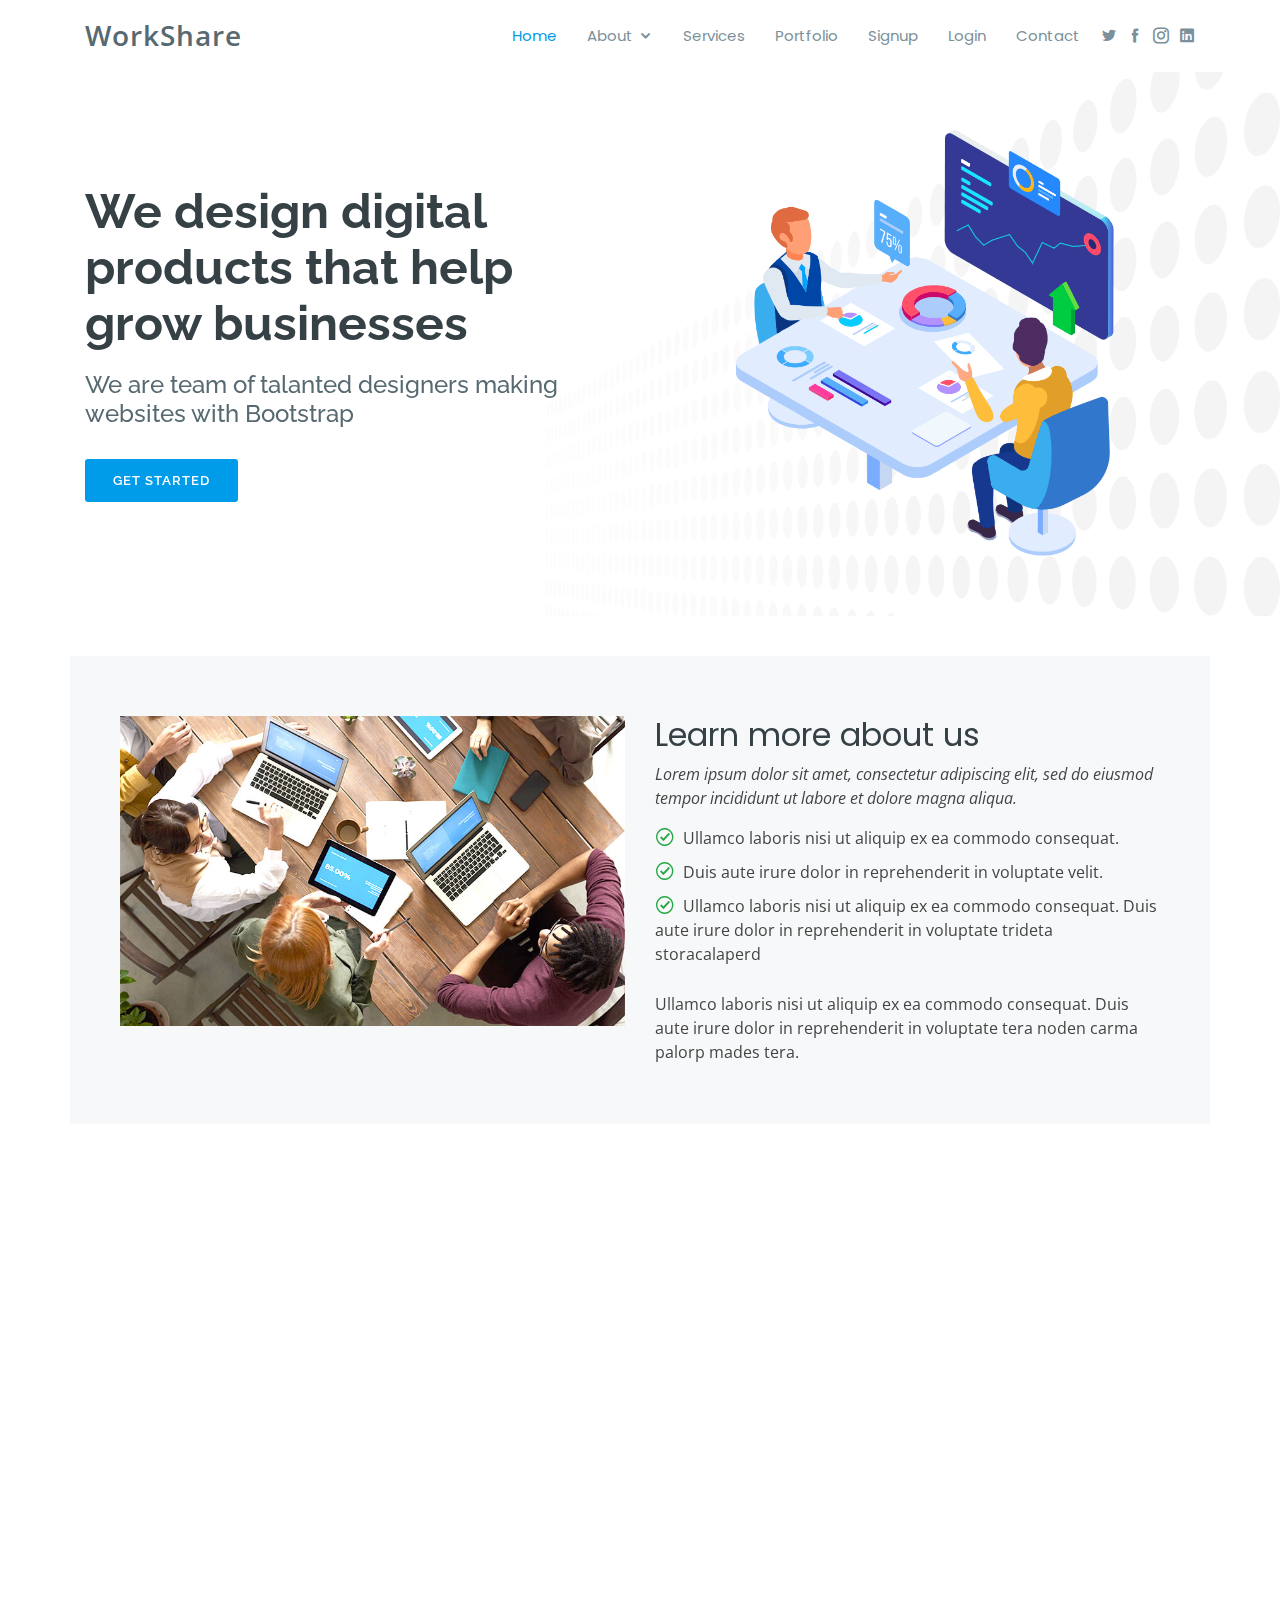
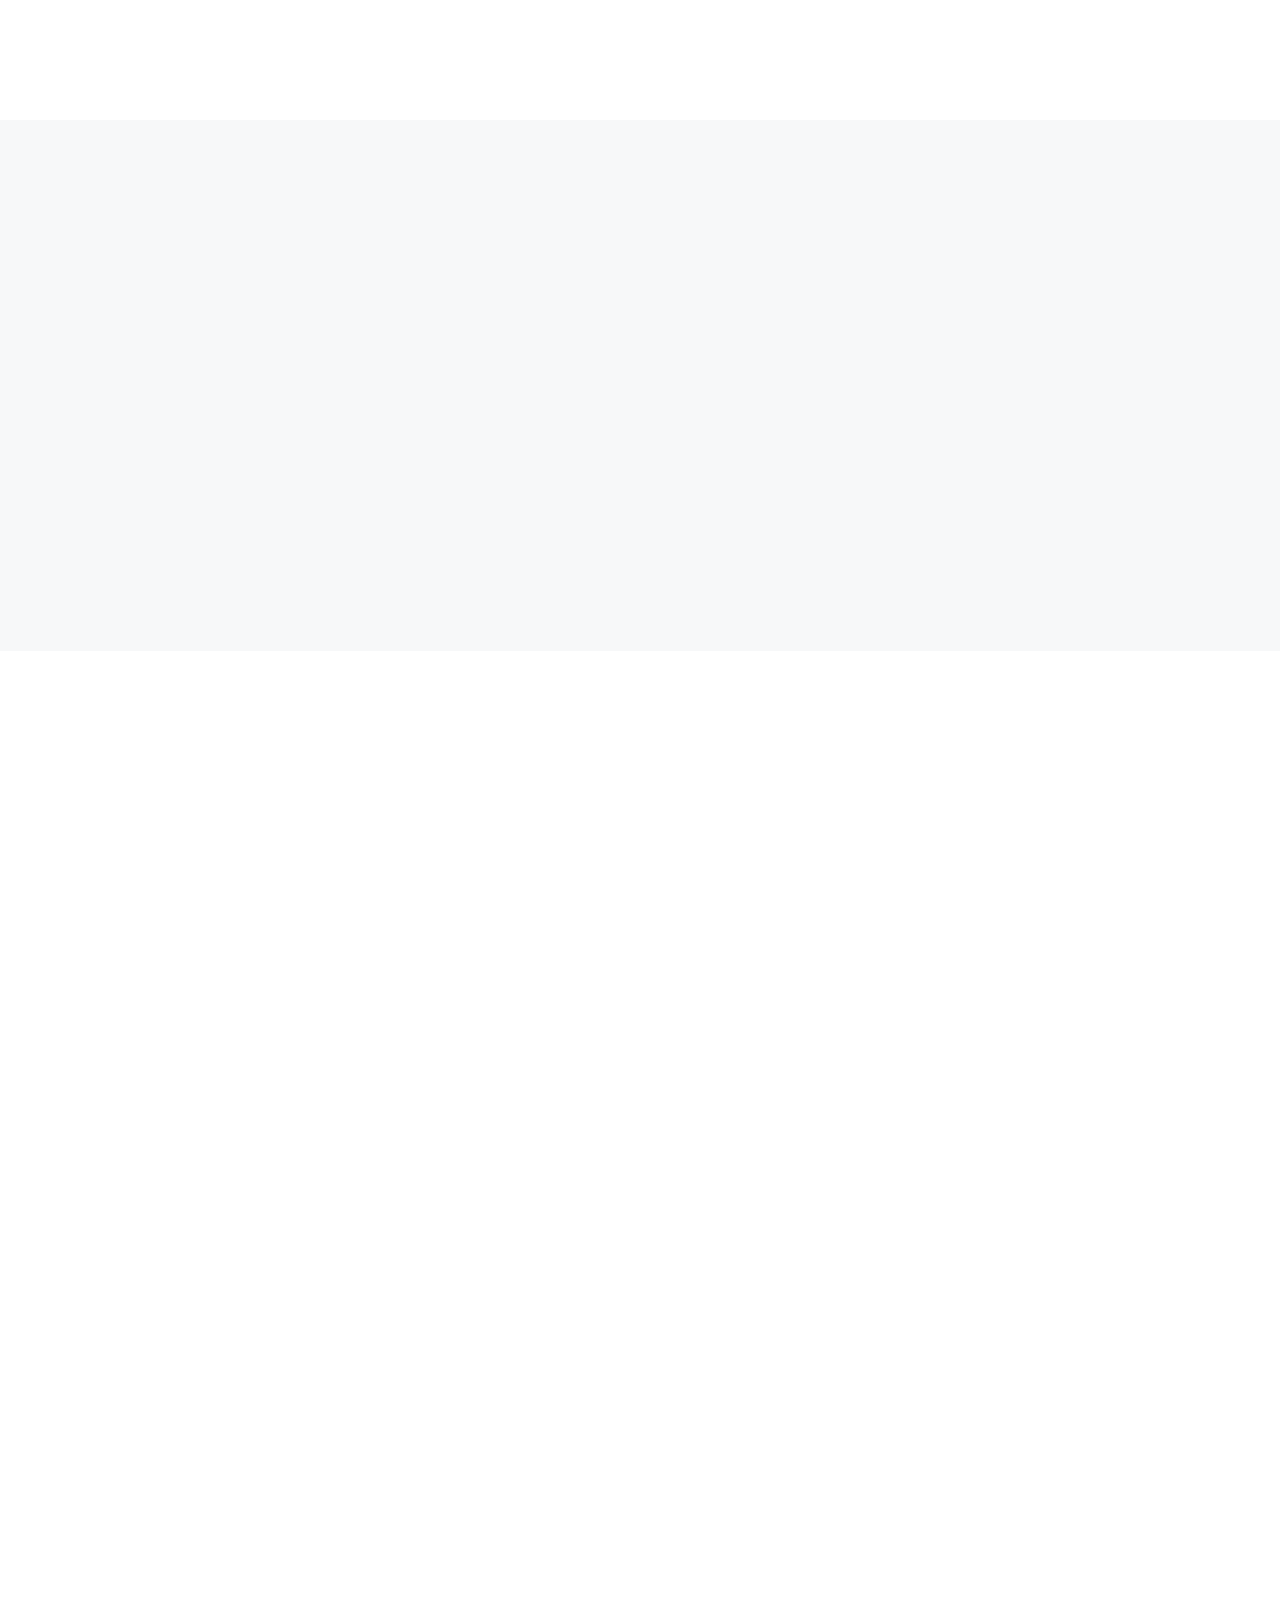
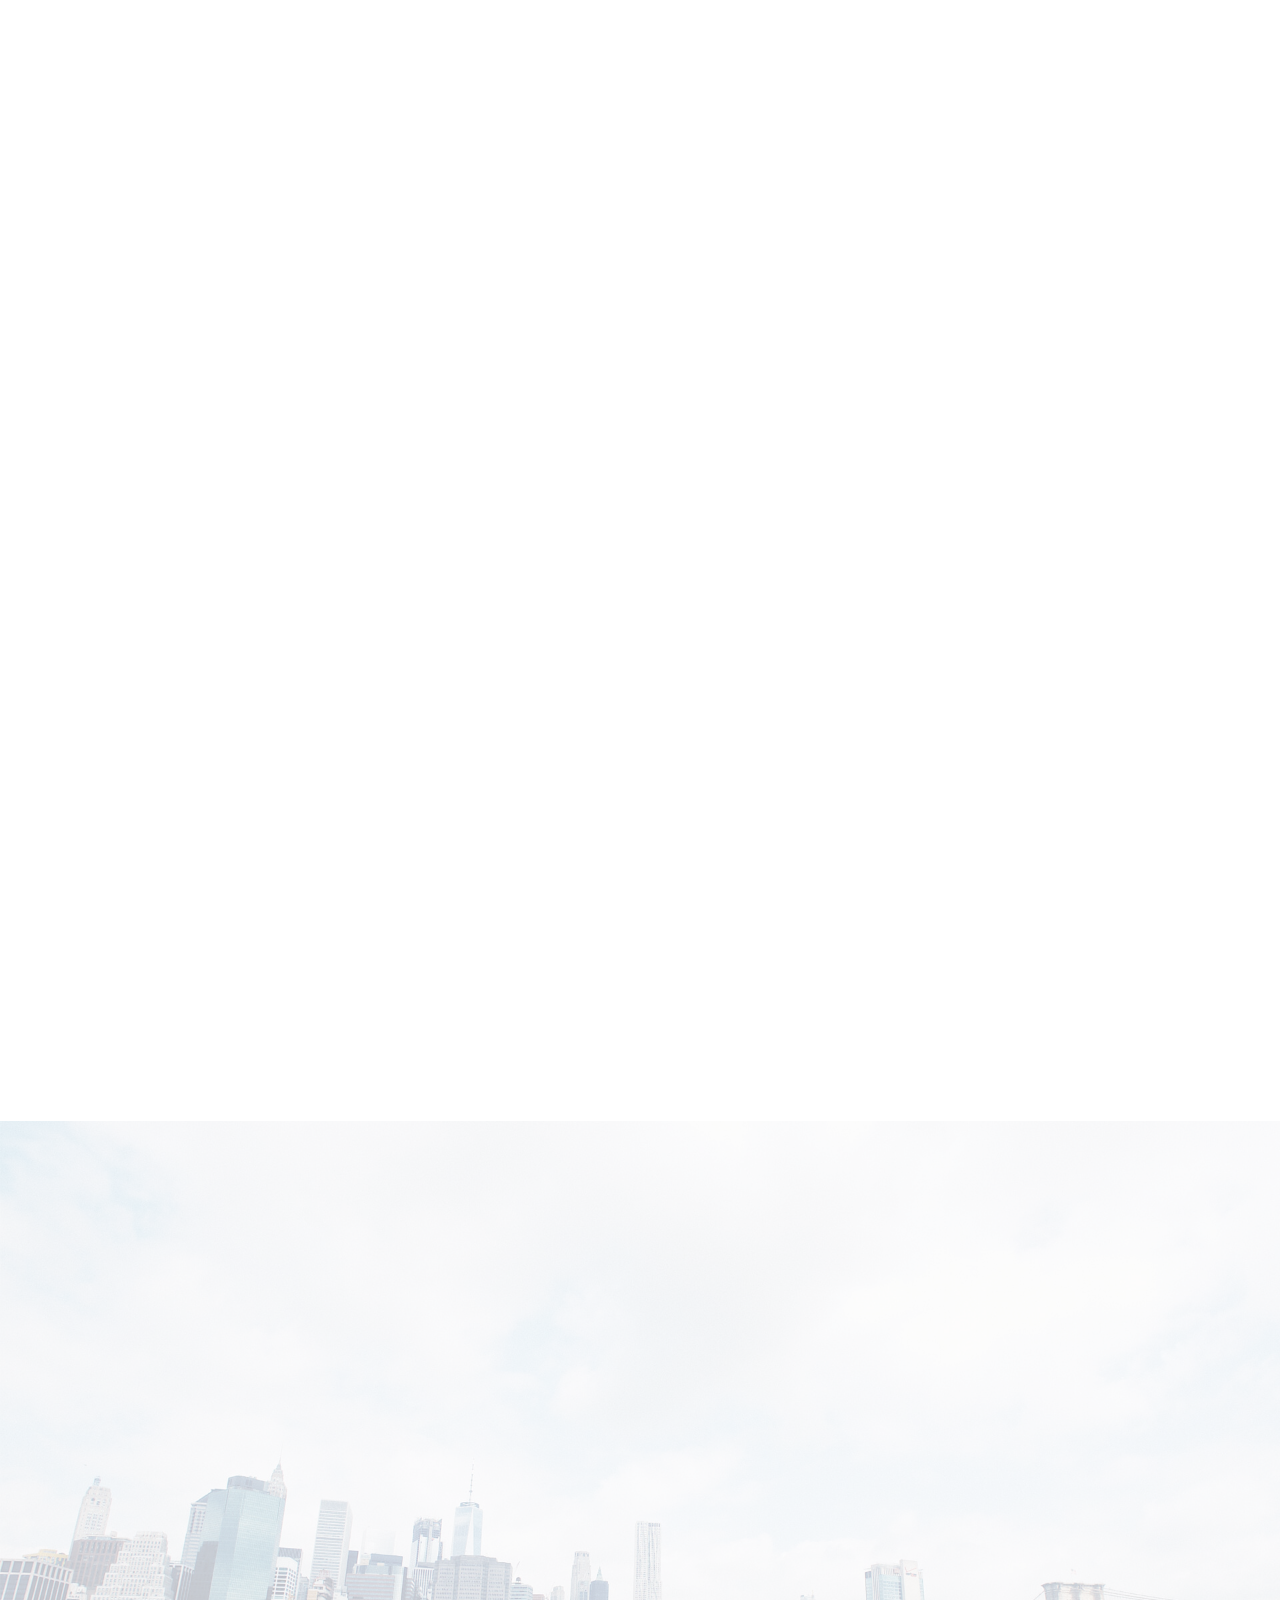
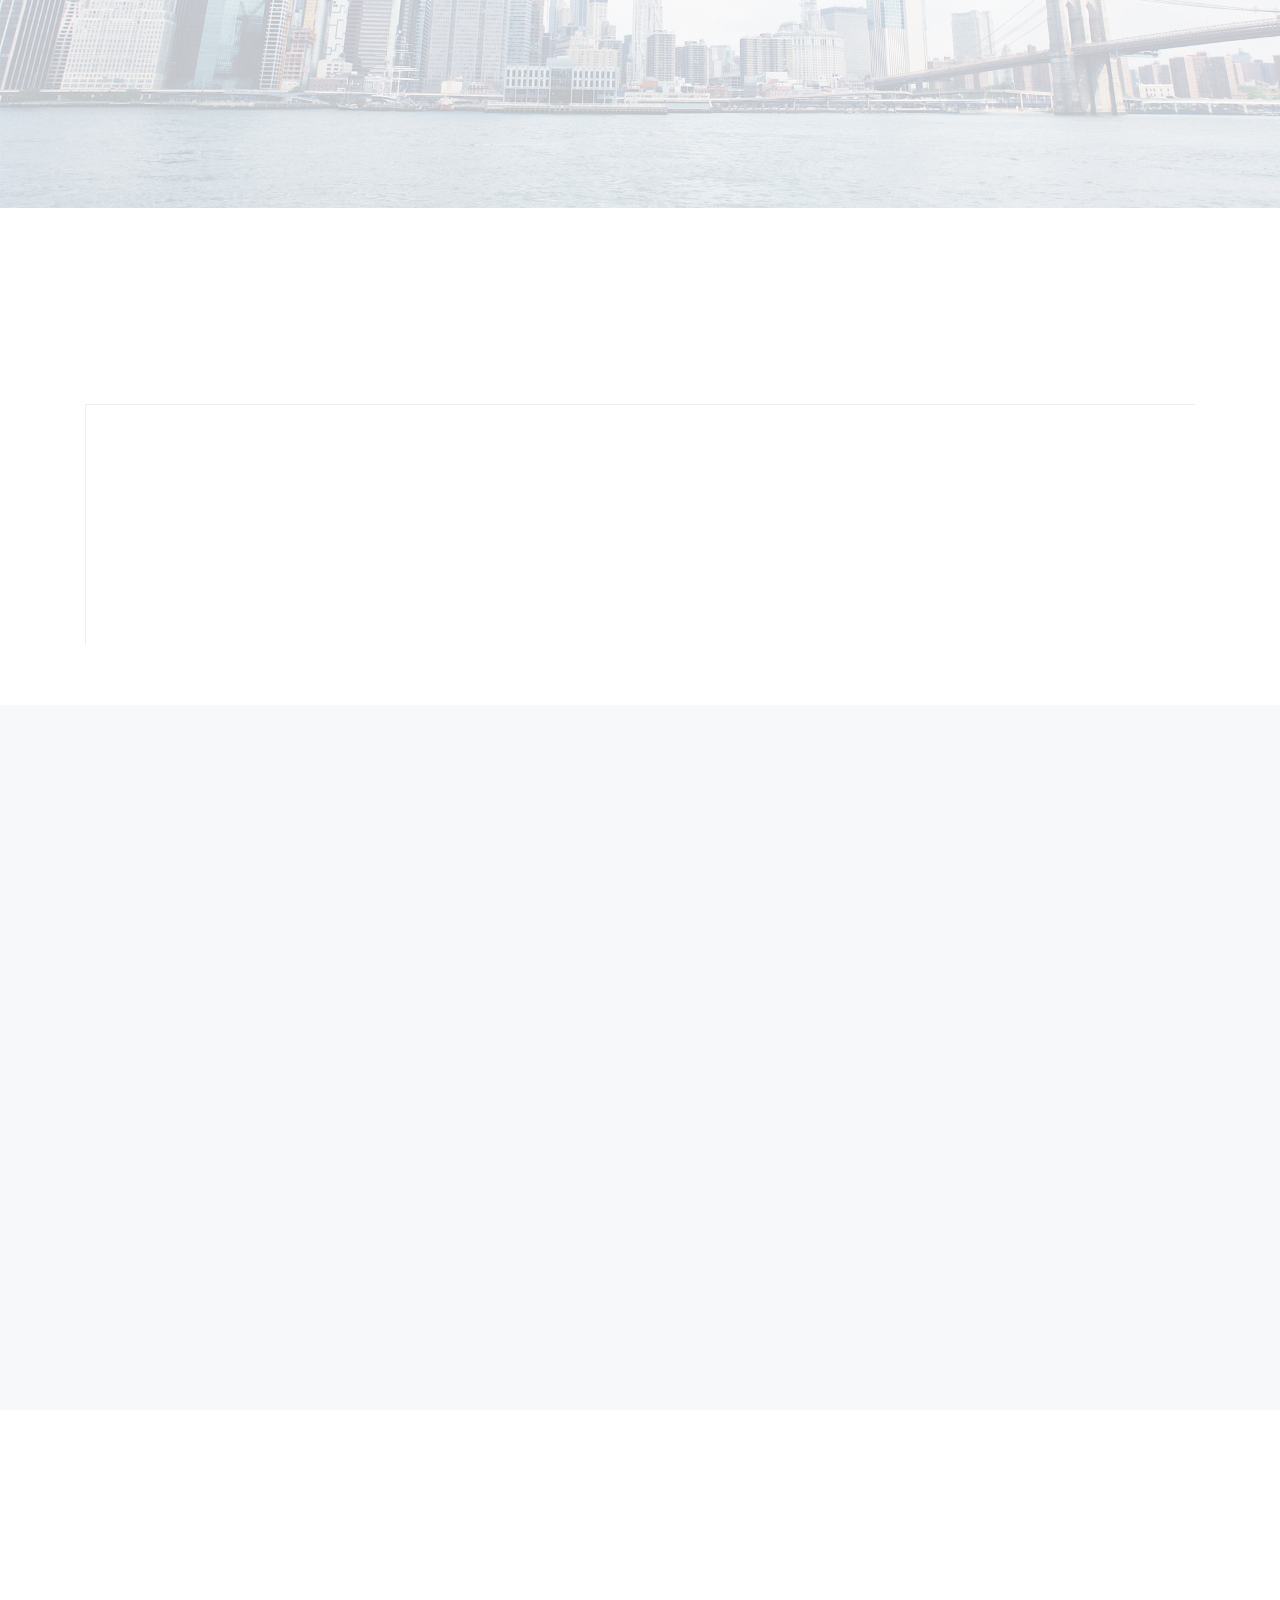
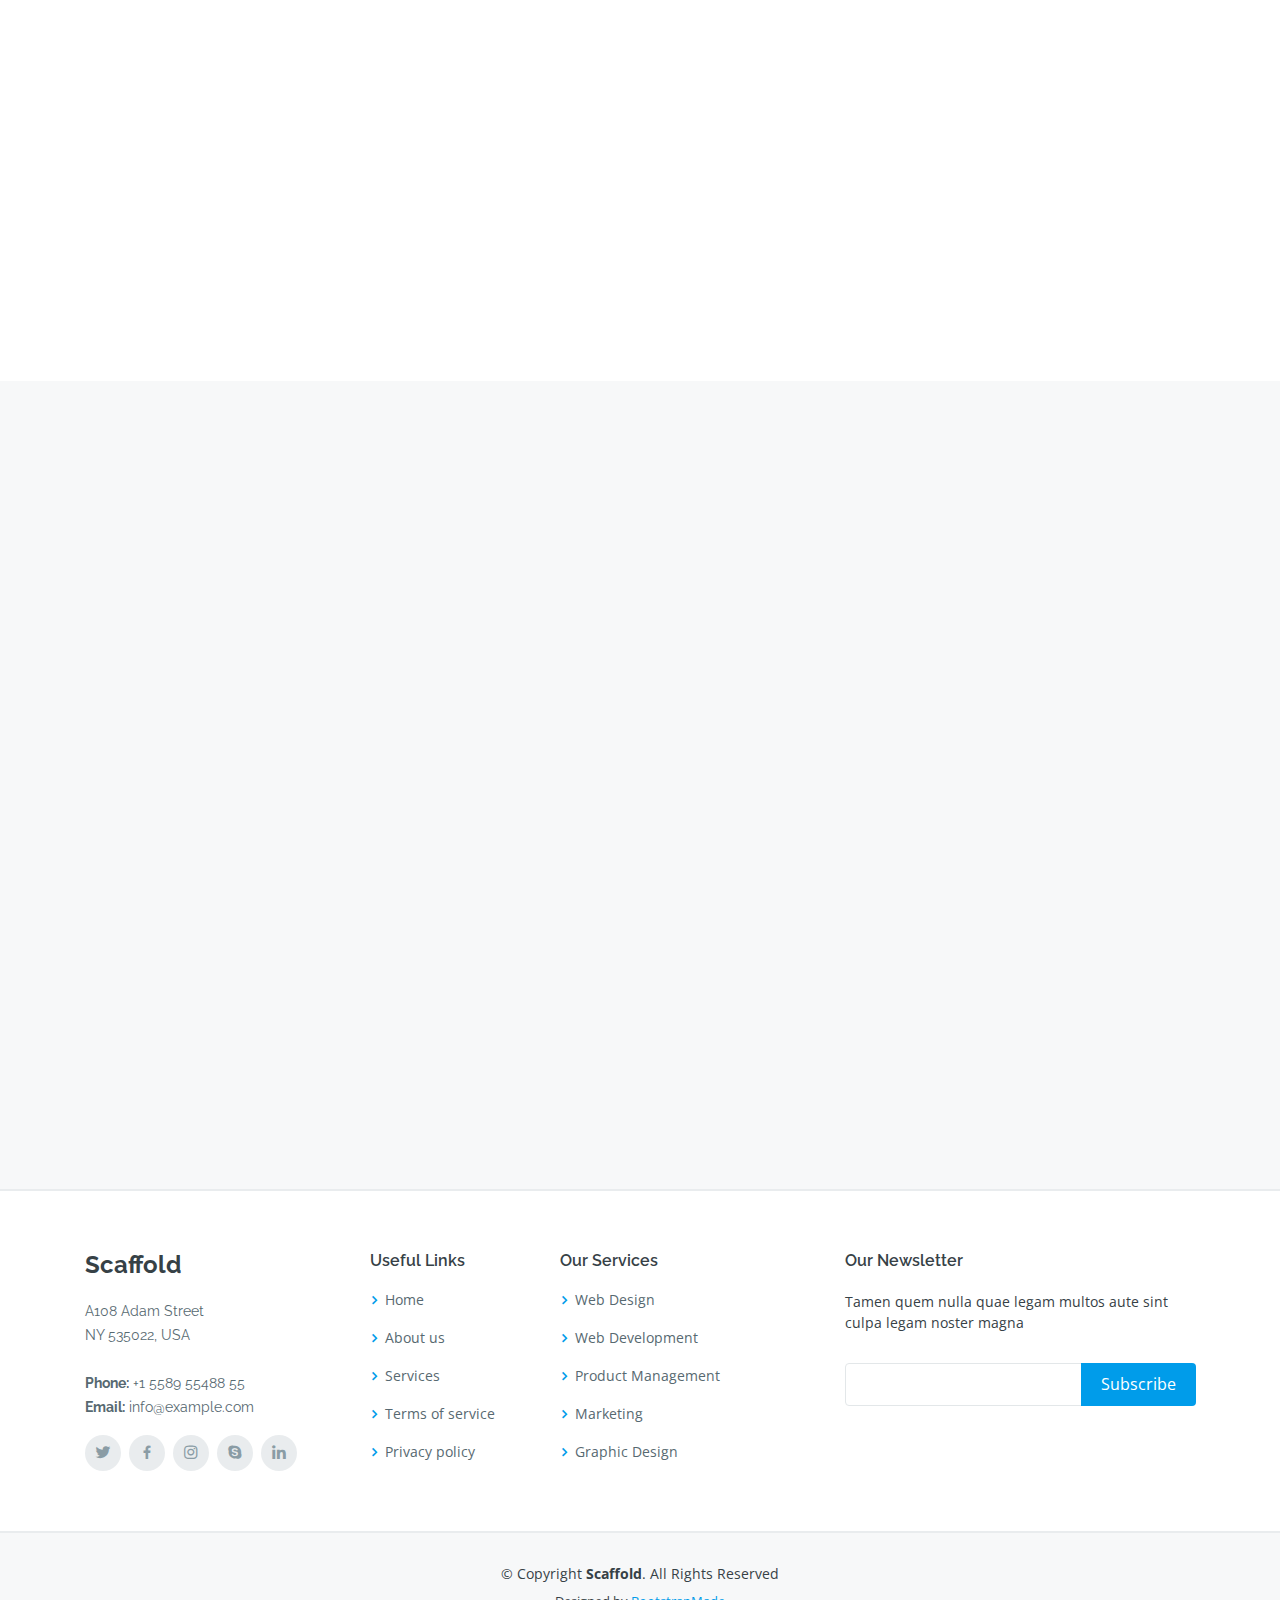
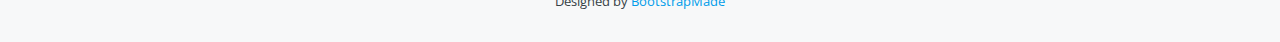
<file: Scaffold/index.html>
<!DOCTYPE html>
<html lang="en">

<head>
  <meta charset="utf-8">
  <meta content="width=device-width, initial-scale=1.0" name="viewport">

  <title>WorkShare</title>
  <meta content="" name="description">
  <meta content="" name="keywords">

  <!-- Favicons -->
  <link href="/assets/img/favicon.ico" rel="icon" type="image/x-icon" />

  <!-- Google Fonts -->
  <link href="https://fonts.googleapis.com/css?family=Open+Sans:300,300i,400,400i,600,600i,700,700i|Raleway:300,300i,400,400i,500,500i,600,600i,700,700i|Poppins:300,300i,400,400i,500,500i,600,600i,700,700i" rel="stylesheet">

  <!-- Vendor CSS Files -->
  <link href="assets/vendor/bootstrap/css/bootstrap.min.css" rel="stylesheet">
  <link href="assets/vendor/icofont/icofont.min.css" rel="stylesheet">
  <link href="assets/vendor/boxicons/css/boxicons.min.css" rel="stylesheet">
  <link href="assets/vendor/venobox/venobox.css" rel="stylesheet">
  <link href="assets/vendor/owl.carousel/assets/owl.carousel.min.css" rel="stylesheet">
  <link href="assets/vendor/aos/aos.css" rel="stylesheet">

  <!-- Template Main CSS File -->
  <link href="assets/css/style.css" rel="stylesheet">

  <!-- =======================================================
  * Template Name: Scaffold - v2.2.0
  * Template URL: https://bootstrapmade.com/scaffold-bootstrap-metro-style-template/
  * Author: BootstrapMade.com
  * License: https://bootstrapmade.com/license/
  ======================================================== -->
</head>

<body>

  <!-- ======= Header ======= -->
  <header id="header" class="fixed-top">
    <div class="container d-flex">

      <div class="logo mr-auto">
        <h1 class="text-light"><a href="index.html"><span>WorkShare</span></a></h1>
        <!-- Uncomment below if you prefer to use an image logo -->
        <!-- <a href="index.html"><img src="assets/img/logo.png" alt="" class="img-fluid"></a>-->
      </div>

      <nav class="nav-menu d-none d-lg-block">
        <ul>
          <li class="active"><a href="index.html">Home</a></li>
          <li class="drop-down"><a href="">About</a>
            <ul>
              <li><a href="#about">About Us</a></li>
              <li><a href="#team">Team</a></li>
              <li><a href="#testimonials">Testimonials</a></li>
              <li class="drop-down"><a href="#">Deep Drop Down</a>
                <ul>
                  <li><a href="#">Deep Drop Down 1</a></li>
                  <li><a href="#">Deep Drop Down 2</a></li>
                  <li><a href="#">Deep Drop Down 3</a></li>
                  <li><a href="#">Deep Drop Down 4</a></li>
                  <li><a href="#">Deep Drop Down 5</a></li>
                </ul>
              </li>
            </ul>
          </li>
          <li><a href="#services">Services</a></li>
          <li><a href="#portfolio">Portfolio</a></li>
          <li><a href="../colorlib-regform-7/signup.html">Signup</a></li>
          <li><a href="../colorlib-regform-7/login.html">Login</a></li>
          <li><a href="#contact">Contact</a></li>

        </ul>
      </nav><!-- .nav-menu -->

      <div class="header-social-links">
        <a href="#" class="twitter"><i class="icofont-twitter"></i></a>
        <a href="#" class="facebook"><i class="icofont-facebook"></i></a>
        <a href="#" class="instagram"><i class="icofont-instagram"></i></a>
        <a href="#" class="linkedin"><i class="icofont-linkedin"></i></i></a>
      </div>

    </div>
  </header><!-- End Header -->

  <!-- ======= Hero Section ======= -->
  <section id="hero">

    <div class="container">
      <div class="row">
        <div class="col-lg-6 pt-5 pt-lg-0 order-2 order-lg-1 d-flex flex-column justify-content-center" data-aos="fade-up">
          <div>
            <h1>We design digital products that help grow businesses</h1>
            <h2>We are team of talanted designers making websites with Bootstrap</h2>
            <a href="#about" class="btn-get-started scrollto">Get Started</a>
          </div>
        </div>
        <div class="col-lg-6 order-1 order-lg-2 hero-img" data-aos="fade-left">
          <img src="assets/img/hero-img.png" class="img-fluid" alt="">
        </div>
      </div>
    </div>

  </section><!-- End Hero -->

  <main id="main">

    <!-- ======= About Section ======= -->
    <section id="about" class="about">
      <div class="container">

        <div class="row">
          <div class="col-lg-6" data-aos="zoom-in">
            <img src="assets/img/about.jpg" class="img-fluid" alt="">
          </div>
          <div class="col-lg-6 d-flex flex-column justify-contents-center" data-aos="fade-left">
            <div class="content pt-4 pt-lg-0">
              <h3>Learn more about us</h3>
              <p class="font-italic">
                Lorem ipsum dolor sit amet, consectetur adipiscing elit, sed do eiusmod tempor incididunt ut labore et dolore
                magna aliqua.
              </p>
              <ul>
                <li><i class="icofont-check-circled"></i> Ullamco laboris nisi ut aliquip ex ea commodo consequat.</li>
                <li><i class="icofont-check-circled"></i> Duis aute irure dolor in reprehenderit in voluptate velit.</li>
                <li><i class="icofont-check-circled"></i> Ullamco laboris nisi ut aliquip ex ea commodo consequat. Duis aute irure dolor in reprehenderit in voluptate trideta storacalaperd</li>
              </ul>
              <p>
                Ullamco laboris nisi ut aliquip ex ea commodo consequat. Duis aute irure dolor in reprehenderit in voluptate tera noden carma palorp mades tera.
              </p>
            </div>
          </div>
        </div>

      </div>
    </section><!-- End About Section -->

    <!-- ======= Features Section ======= -->
    <section id="features" class="features">
      <div class="container">

        <div class="row">
          <div class="col-lg-6 mt-2 mb-tg-0 order-2 order-lg-1">
            <ul class="nav nav-tabs flex-column">
              <li class="nav-item" data-aos="fade-up">
                <a class="nav-link active show" data-toggle="tab" href="#tab-1">
                  <h4>Modi sit est</h4>
                  <p>Quis excepturi porro totam sint earum quo nulla perspiciatis eius.</p>
                </a>
              </li>
              <li class="nav-item mt-2" data-aos="fade-up" data-aos-delay="100">
                <a class="nav-link" data-toggle="tab" href="#tab-2">
                  <h4>Unde praesentium sed</h4>
                  <p>Voluptas vel esse repudiandae quo excepturi.</p>
                </a>
              </li>
              <li class="nav-item mt-2" data-aos="fade-up" data-aos-delay="200">
                <a class="nav-link" data-toggle="tab" href="#tab-3">
                  <h4>Pariatur explicabo vel</h4>
                  <p>Velit veniam ipsa sit nihil blanditiis mollitia natus.</p>
                </a>
              </li>
              <li class="nav-item mt-2" data-aos="fade-up" data-aos-delay="300">
                <a class="nav-link" data-toggle="tab" href="#tab-4">
                  <h4>Nostrum qui quasi</h4>
                  <p>Ratione hic sapiente nostrum doloremque illum nulla praesentium id</p>
                </a>
              </li>
            </ul>
          </div>
          <div class="col-lg-6 order-1 order-lg-2" data-aos="zoom-in">
            <div class="tab-content">
              <div class="tab-pane active show" id="tab-1">
                <figure>
                  <img src="assets/img/features-1.png" alt="" class="img-fluid">
                </figure>
              </div>
              <div class="tab-pane" id="tab-2">
                <figure>
                  <img src="assets/img/features-2.png" alt="" class="img-fluid">
                </figure>
              </div>
              <div class="tab-pane" id="tab-3">
                <figure>
                  <img src="assets/img/features-3.png" alt="" class="img-fluid">
                </figure>
              </div>
              <div class="tab-pane" id="tab-4">
                <figure>
                  <img src="assets/img/features-4.png" alt="" class="img-fluid">
                </figure>
              </div>
            </div>
          </div>
        </div>

      </div>
    </section><!-- End Features Section -->

    <!-- ======= Services Section ======= -->
    <section id="services" class="services section-bg">
      <div class="container">

        <div class="section-title" data-aos="fade-up">
          <h2>Services</h2>
          <p>Magnam dolores commodi suscipit. Necessitatibus eius consequatur ex aliquid fuga eum quidem. Sit sint consectetur velit. Quisquam quos quisquam cupiditate. Et nemo qui impedit suscipit alias ea. Quia fugiat sit in iste officiis commodi quidem hic quas.</p>
        </div>

        <div class="row">
          <div class="col-md-6 col-lg-3 d-flex align-items-stretch mb-5 mb-lg-0" data-aos="zoom-in">
            <div class="icon-box icon-box-pink">
              <div class="icon"><i class="bx bxl-dribbble"></i></div>
              <h4 class="title"><a href="">Lorem Ipsum</a></h4>
              <p class="description">Voluptatum deleniti atque corrupti quos dolores et quas molestias excepturi sint occaecati cupiditate</p>
            </div>
          </div>

          <div class="col-md-6 col-lg-3 d-flex align-items-stretch mb-5 mb-lg-0" data-aos="zoom-in" data-aos-delay="100">
            <div class="icon-box icon-box-cyan">
              <div class="icon"><i class="bx bx-file"></i></div>
              <h4 class="title"><a href="">Sed ut perspiciatis</a></h4>
              <p class="description">Duis aute irure dolor in reprehenderit in voluptate velit esse cillum dolore eu fugiat nulla</p>
            </div>
          </div>

          <div class="col-md-6 col-lg-3 d-flex align-items-stretch mb-5 mb-lg-0" data-aos="zoom-in" data-aos-delay="200">
            <div class="icon-box icon-box-green">
              <div class="icon"><i class="bx bx-tachometer"></i></div>
              <h4 class="title"><a href="">Magni Dolores</a></h4>
              <p class="description">Excepteur sint occaecat cupidatat non proident, sunt in culpa qui officia deserunt mollit anim</p>
            </div>
          </div>

          <div class="col-md-6 col-lg-3 d-flex align-items-stretch mb-5 mb-lg-0" data-aos="zoom-in" data-aos-delay="300">
            <div class="icon-box icon-box-blue">
              <div class="icon"><i class="bx bx-world"></i></div>
              <h4 class="title"><a href="">Nemo Enim</a></h4>
              <p class="description">At vero eos et accusamus et iusto odio dignissimos ducimus qui blanditiis praesentium voluptatum</p>
            </div>
          </div>

        </div>

      </div>
    </section><!-- End Services Section -->

    <!-- ======= Portfolio Section ======= -->
    <section id="portfolio" class="portfolio">
      <div class="container">

        <div class="section-title" data-aos="fade-up">
          <h2>Portfolio</h2>
          <p>Magnam dolores commodi suscipit. Necessitatibus eius consequatur ex aliquid fuga eum quidem. Sit sint consectetur velit. Quisquam quos quisquam cupiditate. Et nemo qui impedit suscipit alias ea. Quia fugiat sit in iste officiis commodi quidem hic quas.</p>
        </div>

        <div class="row">
          <div class="col-lg-12 d-flex justify-content-center" data-aos="fade-up" data-aos-delay="100">
            <ul id="portfolio-flters">
              <li data-filter="*" class="filter-active">All</li>
              <li data-filter=".filter-app">App</li>
              <li data-filter=".filter-card">Card</li>
              <li data-filter=".filter-web">Web</li>
            </ul>
          </div>
        </div>

        <div class="row portfolio-container" data-aos="fade-up" data-aos-delay="200">

          <div class="col-lg-4 col-md-6 portfolio-item filter-app">
            <div class="portfolio-wrap">
              <img src="assets/img/portfolio/portfolio-1.jpg" class="img-fluid" alt="">
              <div class="portfolio-info">
                <h4>App 1</h4>
                <p>App</p>
              </div>
              <div class="portfolio-links">
                <a href="assets/img/portfolio/portfolio-1.jpg" data-gall="portfolioGallery" class="venobox" title="App 1"><i class="bx bx-plus"></i></a>
                <a href="portfolio-details.html" title="More Details"><i class="bx bx-link"></i></a>
              </div>
            </div>
          </div>

          <div class="col-lg-4 col-md-6 portfolio-item filter-web">
            <div class="portfolio-wrap">
              <img src="assets/img/portfolio/portfolio-2.jpg" class="img-fluid" alt="">
              <div class="portfolio-info">
                <h4>Web 3</h4>
                <p>Web</p>
              </div>
              <div class="portfolio-links">
                <a href="assets/img/portfolio/portfolio-2.jpg" data-gall="portfolioGallery" class="venobox" title="Web 3"><i class="bx bx-plus"></i></a>
                <a href="portfolio-details.html" title="More Details"><i class="bx bx-link"></i></a>
              </div>
            </div>
          </div>

          <div class="col-lg-4 col-md-6 portfolio-item filter-app">
            <div class="portfolio-wrap">
              <img src="assets/img/portfolio/portfolio-3.jpg" class="img-fluid" alt="">
              <div class="portfolio-info">
                <h4>App 2</h4>
                <p>App</p>
              </div>
              <div class="portfolio-links">
                <a href="assets/img/portfolio/portfolio-3.jpg" data-gall="portfolioGallery" class="venobox" title="App 2"><i class="bx bx-plus"></i></a>
                <a href="portfolio-details.html" title="More Details"><i class="bx bx-link"></i></a>
              </div>
            </div>
          </div>

          <div class="col-lg-4 col-md-6 portfolio-item filter-card">
            <div class="portfolio-wrap">
              <img src="assets/img/portfolio/portfolio-4.jpg" class="img-fluid" alt="">
              <div class="portfolio-info">
                <h4>Card 2</h4>
                <p>Card</p>
              </div>
              <div class="portfolio-links">
                <a href="assets/img/portfolio/portfolio-4.jpg" data-gall="portfolioGallery" class="venobox" title="Card 2"><i class="bx bx-plus"></i></a>
                <a href="portfolio-details.html" title="More Details"><i class="bx bx-link"></i></a>
              </div>
            </div>
          </div>

          <div class="col-lg-4 col-md-6 portfolio-item filter-web">
            <div class="portfolio-wrap">
              <img src="assets/img/portfolio/portfolio-5.jpg" class="img-fluid" alt="">
              <div class="portfolio-info">
                <h4>Web 2</h4>
                <p>Web</p>
              </div>
              <div class="portfolio-links">
                <a href="assets/img/portfolio/portfolio-5.jpg" data-gall="portfolioGallery" class="venobox" title="Web 2"><i class="bx bx-plus"></i></a>
                <a href="portfolio-details.html" title="More Details"><i class="bx bx-link"></i></a>
              </div>
            </div>
          </div>

          <div class="col-lg-4 col-md-6 portfolio-item filter-app">
            <div class="portfolio-wrap">
              <img src="assets/img/portfolio/portfolio-6.jpg" class="img-fluid" alt="">
              <div class="portfolio-info">
                <h4>App 3</h4>
                <p>App</p>
              </div>
              <div class="portfolio-links">
                <a href="assets/img/portfolio/portfolio-6.jpg" data-gall="portfolioGallery" class="venobox" title="App 3"><i class="bx bx-plus"></i></a>
                <a href="portfolio-details.html" title="More Details"><i class="bx bx-link"></i></a>
              </div>
            </div>
          </div>

          <div class="col-lg-4 col-md-6 portfolio-item filter-card">
            <div class="portfolio-wrap">
              <img src="assets/img/portfolio/portfolio-7.jpg" class="img-fluid" alt="">
              <div class="portfolio-info">
                <h4>Card 1</h4>
                <p>Card</p>
              </div>
              <div class="portfolio-links">
                <a href="assets/img/portfolio/portfolio-7.jpg" data-gall="portfolioGallery" class="venobox" title="Card 1"><i class="bx bx-plus"></i></a>
                <a href="portfolio-details.html" title="More Details"><i class="bx bx-link"></i></a>
              </div>
            </div>
          </div>

          <div class="col-lg-4 col-md-6 portfolio-item filter-card">
            <div class="portfolio-wrap">
              <img src="assets/img/portfolio/portfolio-8.jpg" class="img-fluid" alt="">
              <div class="portfolio-info">
                <h4>Card 3</h4>
                <p>Card</p>
              </div>
              <div class="portfolio-links">
                <a href="assets/img/portfolio/portfolio-8.jpg" data-gall="portfolioGallery" class="venobox" title="Card 3"><i class="bx bx-plus"></i></a>
                <a href="portfolio-details.html" title="More Details"><i class="bx bx-link"></i></a>
              </div>
            </div>
          </div>

          <div class="col-lg-4 col-md-6 portfolio-item filter-web">
            <div class="portfolio-wrap">
              <img src="assets/img/portfolio/portfolio-9.jpg" class="img-fluid" alt="">
              <div class="portfolio-info">
                <h4>Web 3</h4>
                <p>Web</p>
              </div>
              <div class="portfolio-links">
                <a href="assets/img/portfolio/portfolio-9.jpg" data-gall="portfolioGallery" class="venobox" title="Web 3"><i class="bx bx-plus"></i></a>
                <a href="portfolio-details.html" title="More Details"><i class="bx bx-link"></i></a>
              </div>
            </div>
          </div>

        </div>

      </div>
    </section><!-- End Portfolio Section -->

    <!-- ======= Cta Section ======= -->
    <section id="cta" class="cta">
      <div class="container">

        <div class="row" data-aos="zoom-in">
          <div class="col-lg-9 text-center text-lg-left">
            <h3>Call To Action</h3>
            <p> Duis aute irure dolor in reprehenderit in voluptate velit esse cillum dolore eu fugiat nulla pariatur. Excepteur sint occaecat cupidatat non proident, sunt in culpa qui officia deserunt mollit anim id est laborum.</p>
          </div>
          <div class="col-lg-3 cta-btn-container text-center">
            <a class="cta-btn align-middle" href="#">Call To Action</a>
          </div>
        </div>

      </div>
    </section><!-- End Cta Section -->

    <!-- ======= Testimonials Section ======= -->
    <section id="testimonials" class="testimonials">
      <div class="container">

        <div class="section-title" data-aos="fade-up">
          <h2>Testimonials</h2>
          <p>Magnam dolores commodi suscipit. Necessitatibus eius consequatur ex aliquid fuga eum quidem. Sit sint consectetur velit. Quisquam quos quisquam cupiditate. Et nemo qui impedit suscipit alias ea. Quia fugiat sit in iste officiis commodi quidem hic quas.</p>
        </div>

        <div class="owl-carousel testimonials-carousel" data-aos="fade-up" data-aos-delay="100">

          <div class="testimonial-item">
            <p>
              <i class="bx bxs-quote-alt-left quote-icon-left"></i>
              Proin iaculis purus consequat sem cure digni ssim donec porttitora entum suscipit rhoncus. Accusantium quam, ultricies eget id, aliquam eget nibh et. Maecen aliquam, risus at semper.
              <i class="bx bxs-quote-alt-right quote-icon-right"></i>
            </p>
            <img src="assets/img/testimonials/testimonials-1.jpg" class="testimonial-img" alt="">
            <h3>Saul Goodman</h3>
            <h4>Ceo &amp; Founder</h4>
          </div>

          <div class="testimonial-item">
            <p>
              <i class="bx bxs-quote-alt-left quote-icon-left"></i>
              Export tempor illum tamen malis malis eram quae irure esse labore quem cillum quid cillum eram malis quorum velit fore eram velit sunt aliqua noster fugiat irure amet legam anim culpa.
              <i class="bx bxs-quote-alt-right quote-icon-right"></i>
            </p>
            <img src="assets/img/testimonials/testimonials-2.jpg" class="testimonial-img" alt="">
            <h3>Sara Wilsson</h3>
            <h4>Designer</h4>
          </div>

          <div class="testimonial-item">
            <p>
              <i class="bx bxs-quote-alt-left quote-icon-left"></i>
              Enim nisi quem export duis labore cillum quae magna enim sint quorum nulla quem veniam duis minim tempor labore quem eram duis noster aute amet eram fore quis sint minim.
              <i class="bx bxs-quote-alt-right quote-icon-right"></i>
            </p>
            <img src="assets/img/testimonials/testimonials-3.jpg" class="testimonial-img" alt="">
            <h3>Jena Karlis</h3>
            <h4>Store Owner</h4>
          </div>

          <div class="testimonial-item">
            <p>
              <i class="bx bxs-quote-alt-left quote-icon-left"></i>
              Fugiat enim eram quae cillum dolore dolor amet nulla culpa multos export minim fugiat minim velit minim dolor enim duis veniam ipsum anim magna sunt elit fore quem dolore labore illum veniam.
              <i class="bx bxs-quote-alt-right quote-icon-right"></i>
            </p>
            <img src="assets/img/testimonials/testimonials-4.jpg" class="testimonial-img" alt="">
            <h3>Matt Brandon</h3>
            <h4>Freelancer</h4>
          </div>

          <div class="testimonial-item">
            <p>
              <i class="bx bxs-quote-alt-left quote-icon-left"></i>
              Quis quorum aliqua sint quem legam fore sunt eram irure aliqua veniam tempor noster veniam enim culpa labore duis sunt culpa nulla illum cillum fugiat legam esse veniam culpa fore nisi cillum quid.
              <i class="bx bxs-quote-alt-right quote-icon-right"></i>
            </p>
            <img src="assets/img/testimonials/testimonials-5.jpg" class="testimonial-img" alt="">
            <h3>John Larson</h3>
            <h4>Entrepreneur</h4>
          </div>

        </div>

      </div>
    </section><!-- End Testimonials Section -->

    <!-- ======= Team Section ======= -->
    <section id="team" class="team">
      <div class="container">

        <div class="section-title" data-aos="fade-up">
          <h2>Team</h2>
          <p>Magnam dolores commodi suscipit. Necessitatibus eius consequatur ex aliquid fuga eum quidem. Sit sint consectetur velit. Quisquam quos quisquam cupiditate. Et nemo qui impedit suscipit alias ea. Quia fugiat sit in iste officiis commodi quidem hic quas.</p>
        </div>

        <div class="row">

          <div class="col-lg-4 col-md-6">
            <div class="member" data-aos="zoom-in">
              <div class="pic"><img src="assets/img/team/team-1.jpg" class="img-fluid" alt=""></div>
              <div class="member-info">
                <h4>Walter White</h4>
                <span>Chief Executive Officer</span>
                <div class="social">
                  <a href=""><i class="icofont-twitter"></i></a>
                  <a href=""><i class="icofont-facebook"></i></a>
                  <a href=""><i class="icofont-instagram"></i></a>
                  <a href=""><i class="icofont-linkedin"></i></a>
                </div>
              </div>
            </div>
          </div>

          <div class="col-lg-4 col-md-6">
            <div class="member" data-aos="zoom-in" data-aos-delay="100">
              <div class="pic"><img src="assets/img/team/team-2.jpg" class="img-fluid" alt=""></div>
              <div class="member-info">
                <h4>Sarah Jhonson</h4>
                <span>Product Manager</span>
                <div class="social">
                  <a href=""><i class="icofont-twitter"></i></a>
                  <a href=""><i class="icofont-facebook"></i></a>
                  <a href=""><i class="icofont-instagram"></i></a>
                  <a href=""><i class="icofont-linkedin"></i></a>
                </div>
              </div>
            </div>
          </div>

          <div class="col-lg-4 col-md-6">
            <div class="member" data-aos="zoom-in" data-aos-delay="200">
              <div class="pic"><img src="assets/img/team/team-3.jpg" class="img-fluid" alt=""></div>
              <div class="member-info">
                <h4>William Anderson</h4>
                <span>CTO</span>
                <div class="social">
                  <a href=""><i class="icofont-twitter"></i></a>
                  <a href=""><i class="icofont-facebook"></i></a>
                  <a href=""><i class="icofont-instagram"></i></a>
                  <a href=""><i class="icofont-linkedin"></i></a>
                </div>
              </div>
            </div>
          </div>

        </div>

      </div>
    </section><!-- End Team Section -->

    <!-- ======= Clients Section ======= -->
    <section id="clients" class="clients">
      <div class="container">

        <div class="section-title" data-aos="fade-up">
          <h2>Clients</h2>
          <p>Magnam dolores commodi suscipit. Necessitatibus eius consequatur ex aliquid fuga eum quidem. Sit sint consectetur velit. Quisquam quos quisquam cupiditate. Et nemo qui impedit suscipit alias ea. Quia fugiat sit in iste officiis commodi quidem hic quas.</p>
        </div>

        <div class="row no-gutters clients-wrap clearfix wow fadeInUp">

          <div class="col-lg-3 col-md-4 col-xs-6">
            <div class="client-logo" data-aos="zoom-in">
              <img src="assets/img/clients/client-1.png" class="img-fluid" alt="">
            </div>
          </div>

          <div class="col-lg-3 col-md-4 col-xs-6">
            <div class="client-logo" data-aos="zoom-in" data-aos-delay="100">
              <img src="assets/img/clients/client-2.png" class="img-fluid" alt="">
            </div>
          </div>

          <div class="col-lg-3 col-md-4 col-xs-6">
            <div class="client-logo" data-aos="zoom-in" data-aos-delay="150">
              <img src="assets/img/clients/client-3.png" class="img-fluid" alt="">
            </div>
          </div>

          <div class="col-lg-3 col-md-4 col-xs-6">
            <div class="client-logo" data-aos="zoom-in" data-aos-delay="200">
              <img src="assets/img/clients/client-4.png" class="img-fluid" alt="">
            </div>
          </div>

          <div class="col-lg-3 col-md-4 col-xs-6">
            <div class="client-logo" data-aos="zoom-in" data-aos-delay="250">
              <img src="assets/img/clients/client-5.png" class="img-fluid" alt="">
            </div>
          </div>

          <div class="col-lg-3 col-md-4 col-xs-6">
            <div class="client-logo" data-aos="zoom-in" data-aos-delay="300">
              <img src="assets/img/clients/client-6.png" class="img-fluid" alt="">
            </div>
          </div>

          <div class="col-lg-3 col-md-4 col-xs-6">
            <div class="client-logo" data-aos="zoom-in" data-aos-delay="350">
              <img src="assets/img/clients/client-7.png" class="img-fluid" alt="">
            </div>
          </div>

          <div class="col-lg-3 col-md-4 col-xs-6" data-aos="zoom-in" data-aos-delay="400">
            <div class="client-logo">
              <img src="assets/img/clients/client-8.png" class="img-fluid" alt="">
            </div>
          </div>

        </div>

      </div>
    </section><!-- End Clients Section -->

    <!-- ======= Pricing Section ======= -->
    <section id="pricing" class="pricing section-bg">
      <div class="container">

        <div class="section-title" data-aos="fade-up">
          <h2>Pricing</h2>
          <p>Magnam dolores commodi suscipit. Necessitatibus eius consequatur ex aliquid fuga eum quidem. Sit sint consectetur velit. Quisquam quos quisquam cupiditate. Et nemo qui impedit suscipit alias ea. Quia fugiat sit in iste officiis commodi quidem hic quas.</p>
        </div>

        <div class="row">

          <div class="col-lg-3 col-md-6">
            <div class="box" data-aos="zoom-in">
              <h3>Free</h3>
              <h4><sup>$</sup>0<span> / month</span></h4>
              <ul>
                <li>Aida dere</li>
                <li>Nec feugiat nisl</li>
                <li>Nulla at volutpat dola</li>
                <li class="na">Pharetra massa</li>
                <li class="na">Massa ultricies mi</li>
              </ul>
              <div class="btn-wrap">
                <a href="#" class="btn-buy">Buy Now</a>
              </div>
            </div>
          </div>

          <div class="col-lg-3 col-md-6 mt-4 mt-md-0">
            <div class="box featured" data-aos="zoom-in" data-aos-delay="100">
              <h3>Business</h3>
              <h4><sup>$</sup>19<span> / month</span></h4>
              <ul>
                <li>Aida dere</li>
                <li>Nec feugiat nisl</li>
                <li>Nulla at volutpat dola</li>
                <li>Pharetra massa</li>
                <li class="na">Massa ultricies mi</li>
              </ul>
              <div class="btn-wrap">
                <a href="#" class="btn-buy">Buy Now</a>
              </div>
            </div>
          </div>

          <div class="col-lg-3 col-md-6 mt-4 mt-lg-0">
            <div class="box" data-aos="zoom-in" data-aos-delay="200">
              <h3>Developer</h3>
              <h4><sup>$</sup>29<span> / month</span></h4>
              <ul>
                <li>Aida dere</li>
                <li>Nec feugiat nisl</li>
                <li>Nulla at volutpat dola</li>
                <li>Pharetra massa</li>
                <li>Massa ultricies mi</li>
              </ul>
              <div class="btn-wrap">
                <a href="#" class="btn-buy">Buy Now</a>
              </div>
            </div>
          </div>

          <div class="col-lg-3 col-md-6 mt-4 mt-lg-0">
            <div class="box" data-aos="zoom-in" data-aos-delay="300">
              <span class="advanced">Advanced</span>
              <h3>Ultimate</h3>
              <h4><sup>$</sup>49<span> / month</span></h4>
              <ul>
                <li>Aida dere</li>
                <li>Nec feugiat nisl</li>
                <li>Nulla at volutpat dola</li>
                <li>Pharetra massa</li>
                <li>Massa ultricies mi</li>
              </ul>
              <div class="btn-wrap">
                <a href="#" class="btn-buy">Buy Now</a>
              </div>
            </div>
          </div>

        </div>

      </div>
    </section><!-- End Pricing Section -->

    <!-- ======= F.A.Q Section ======= -->
    <section id="faq" class="faq">
      <div class="container">

        <div class="section-title" data-aos="fade-up">
          <h2>Frequently Asked Questions</h2>
        </div>

        <ul class="faq-list">

          <li data-aos="fade-up">
            <a data-toggle="collapse" class="" href="#faq1">Non consectetur a erat nam at lectus urna duis? <i class="icofont-simple-up"></i></a>
            <div id="faq1" class="collapse show" data-parent=".faq-list">
              <p>
                Feugiat pretium nibh ipsum consequat. Tempus iaculis urna id volutpat lacus laoreet non curabitur gravida. Venenatis lectus magna fringilla urna porttitor rhoncus dolor purus non.
              </p>
            </div>
          </li>

          <li data-aos="fade-up" data-aos-delay="100">
            <a data-toggle="collapse" href="#faq2" class="collapsed">Feugiat scelerisque varius morbi enim nunc faucibus a pellentesque? <i class="icofont-simple-up"></i></a>
            <div id="faq2" class="collapse" data-parent=".faq-list">
              <p>
                Dolor sit amet consectetur adipiscing elit pellentesque habitant morbi. Id interdum velit laoreet id donec ultrices. Fringilla phasellus faucibus scelerisque eleifend donec pretium. Est pellentesque elit ullamcorper dignissim. Mauris ultrices eros in cursus turpis massa tincidunt dui.
              </p>
            </div>
          </li>

          <li data-aos="fade-up" data-aos-delay="200">
            <a data-toggle="collapse" href="#faq3" class="collapsed">Dolor sit amet consectetur adipiscing elit pellentesque habitant morbi? <i class="icofont-simple-up"></i></a>
            <div id="faq3" class="collapse" data-parent=".faq-list">
              <p>
                Eleifend mi in nulla posuere sollicitudin aliquam ultrices sagittis orci. Faucibus pulvinar elementum integer enim. Sem nulla pharetra diam sit amet nisl suscipit. Rutrum tellus pellentesque eu tincidunt. Lectus urna duis convallis convallis tellus. Urna molestie at elementum eu facilisis sed odio morbi quis
              </p>
            </div>
          </li>

          <li data-aos="fade-up" data-aos-delay="300">
            <a data-toggle="collapse" href="#faq4" class="collapsed">Ac odio tempor orci dapibus. Aliquam eleifend mi in nulla? <i class="icofont-simple-up"></i></a>
            <div id="faq4" class="collapse" data-parent=".faq-list">
              <p>
                Dolor sit amet consectetur adipiscing elit pellentesque habitant morbi. Id interdum velit laoreet id donec ultrices. Fringilla phasellus faucibus scelerisque eleifend donec pretium. Est pellentesque elit ullamcorper dignissim. Mauris ultrices eros in cursus turpis massa tincidunt dui.
              </p>
            </div>
          </li>

          <li data-aos="fade-up" data-aos-delay="400">
            <a data-toggle="collapse" href="#faq5" class="collapsed">Tempus quam pellentesque nec nam aliquam sem et tortor consequat? <i class="icofont-simple-up"></i></a>
            <div id="faq5" class="collapse" data-parent=".faq-list">
              <p>
                Molestie a iaculis at erat pellentesque adipiscing commodo. Dignissim suspendisse in est ante in. Nunc vel risus commodo viverra maecenas accumsan. Sit amet nisl suscipit adipiscing bibendum est. Purus gravida quis blandit turpis cursus in
              </p>
            </div>
          </li>

          <li data-aos="fade-up" data-aos-delay="500">
            <a data-toggle="collapse" href="#faq6" class="collapsed">Tortor vitae purus faucibus ornare. Varius vel pharetra vel turpis nunc eget lorem dolor? <i class="icofont-simple-up"></i></a>
            <div id="faq6" class="collapse" data-parent=".faq-list">
              <p>
                Laoreet sit amet cursus sit amet dictum sit amet justo. Mauris vitae ultricies leo integer malesuada nunc vel. Tincidunt eget nullam non nisi est sit amet. Turpis nunc eget lorem dolor sed. Ut venenatis tellus in metus vulputate eu scelerisque. Pellentesque diam volutpat commodo sed egestas egestas fringilla phasellus faucibus. Nibh tellus molestie nunc non blandit massa enim nec.
              </p>
            </div>
          </li>

        </ul>

      </div>
    </section><!-- End Frequently Asked Questions Section -->

    <!-- ======= Contact Section ======= -->
    <section id="contact" class="contact section-bg">
      <div class="container">

        <div class="section-title" data-aos="fade-up">
          <h2>Contact Us</h2>
        </div>

        <div class="row">

          <div class="col-lg-5 d-flex align-items-stretch" data-aos="fade-right">
            <div class="info">
              <div class="address">
                <i class="icofont-google-map"></i>
                <h4>Location:</h4>
                <p>A108 Adam Street, New York, NY 535022</p>
              </div>

              <div class="email">
                <i class="icofont-envelope"></i>
                <h4>Email:</h4>
                <p>info@example.com</p>
              </div>

              <div class="phone">
                <i class="icofont-phone"></i>
                <h4>Call:</h4>
                <p>+1 5589 55488 55s</p>
              </div>

              <iframe src="https://www.google.com/maps/embed?pb=!1m14!1m8!1m3!1d12097.433213460943!2d-74.0062269!3d40.7101282!3m2!1i1024!2i768!4f13.1!3m3!1m2!1s0x0%3A0xb89d1fe6bc499443!2sDowntown+Conference+Center!5e0!3m2!1smk!2sbg!4v1539943755621" frameborder="0" style="border:0; width: 100%; height: 290px;" allowfullscreen></iframe>
            </div>

          </div>

          <div class="col-lg-7 mt-5 mt-lg-0 d-flex align-items-stretch" data-aos="fade-left">
            <form action="forms/contact.php" method="post" role="form" class="php-email-form">
              <div class="form-row">
                <div class="form-group col-md-6">
                  <label for="name">Your Name</label>
                  <input type="text" name="name" class="form-control" id="name" data-rule="minlen:4" data-msg="Please enter at least 4 chars" />
                  <div class="validate"></div>
                </div>
                <div class="form-group col-md-6">
                  <label for="name">Your Email</label>
                  <input type="email" class="form-control" name="email" id="email" data-rule="email" data-msg="Please enter a valid email" />
                  <div class="validate"></div>
                </div>
              </div>
              <div class="form-group">
                <label for="name">Subject</label>
                <input type="text" class="form-control" name="subject" id="subject" data-rule="minlen:4" data-msg="Please enter at least 8 chars of subject" />
                <div class="validate"></div>
              </div>
              <div class="form-group">
                <label for="name">Message</label>
                <textarea class="form-control" name="message" rows="10" data-rule="required" data-msg="Please write something for us"></textarea>
                <div class="validate"></div>
              </div>
              <div class="mb-3">
                <div class="loading">Loading</div>
                <div class="error-message"></div>
                <div class="sent-message">Your message has been sent. Thank you!</div>
              </div>
              <div class="text-center"><button type="submit">Send Message</button></div>
            </form>
          </div>

        </div>

      </div>
    </section><!-- End Contact Section -->

  </main><!-- End #main -->

  <!-- ======= Footer ======= -->
  <footer id="footer">
    <div class="footer-top">
      <div class="container">
        <div class="row">

          <div class="col-lg-3 col-md-6">
            <div class="footer-info">
              <h3>Scaffold</h3>
              <p>
                A108 Adam Street <br>
                NY 535022, USA<br><br>
                <strong>Phone:</strong> +1 5589 55488 55<br>
                <strong>Email:</strong> info@example.com<br>
              </p>
              <div class="social-links mt-3">
                <a href="#" class="twitter"><i class="bx bxl-twitter"></i></a>
                <a href="#" class="facebook"><i class="bx bxl-facebook"></i></a>
                <a href="#" class="instagram"><i class="bx bxl-instagram"></i></a>
                <a href="#" class="google-plus"><i class="bx bxl-skype"></i></a>
                <a href="#" class="linkedin"><i class="bx bxl-linkedin"></i></a>
              </div>
            </div>
          </div>

          <div class="col-lg-2 col-md-6 footer-links">
            <h4>Useful Links</h4>
            <ul>
              <li><i class="bx bx-chevron-right"></i> <a href="#">Home</a></li>
              <li><i class="bx bx-chevron-right"></i> <a href="#">About us</a></li>
              <li><i class="bx bx-chevron-right"></i> <a href="#">Services</a></li>
              <li><i class="bx bx-chevron-right"></i> <a href="#">Terms of service</a></li>
              <li><i class="bx bx-chevron-right"></i> <a href="#">Privacy policy</a></li>
            </ul>
          </div>

          <div class="col-lg-3 col-md-6 footer-links">
            <h4>Our Services</h4>
            <ul>
              <li><i class="bx bx-chevron-right"></i> <a href="#">Web Design</a></li>
              <li><i class="bx bx-chevron-right"></i> <a href="#">Web Development</a></li>
              <li><i class="bx bx-chevron-right"></i> <a href="#">Product Management</a></li>
              <li><i class="bx bx-chevron-right"></i> <a href="#">Marketing</a></li>
              <li><i class="bx bx-chevron-right"></i> <a href="#">Graphic Design</a></li>
            </ul>
          </div>

          <div class="col-lg-4 col-md-6 footer-newsletter">
            <h4>Our Newsletter</h4>
            <p>Tamen quem nulla quae legam multos aute sint culpa legam noster magna</p>
            <form action="" method="post">
              <input type="email" name="email"><input type="submit" value="Subscribe">
            </form>

          </div>

        </div>
      </div>
    </div>

    <div class="container">
      <div class="copyright">
        &copy; Copyright <strong><span>Scaffold</span></strong>. All Rights Reserved
      </div>
      <div class="credits">
        <!-- All the links in the footer should remain intact. -->
        <!-- You can delete the links only if you purchased the pro version. -->
        <!-- Licensing information: https://bootstrapmade.com/license/ -->
        <!-- Purchase the pro version with working PHP/AJAX contact form: https://bootstrapmade.com/scaffold-bootstrap-metro-style-template/ -->
        Designed by <a href="https://bootstrapmade.com/">BootstrapMade</a>
      </div>
    </div>
  </footer><!-- End Footer -->

  <a href="#" class="back-to-top"><i class="bx bxs-up-arrow-alt"></i></a>

  <!-- Vendor JS Files -->
  <script src="assets/vendor/jquery/jquery.min.js"></script>
  <script src="assets/vendor/bootstrap/js/bootstrap.bundle.min.js"></script>
  <script src="assets/vendor/jquery.easing/jquery.easing.min.js"></script>
  <script src="assets/vendor/php-email-form/validate.js"></script>
  <script src="assets/vendor/isotope-layout/isotope.pkgd.min.js"></script>
  <script src="assets/vendor/venobox/venobox.min.js"></script>
  <script src="assets/vendor/owl.carousel/owl.carousel.min.js"></script>
  <script src="assets/vendor/aos/aos.js"></script>

  <!-- Template Main JS File -->
  <script src="assets/js/main.js"></script>

</body>

</html>
</file>
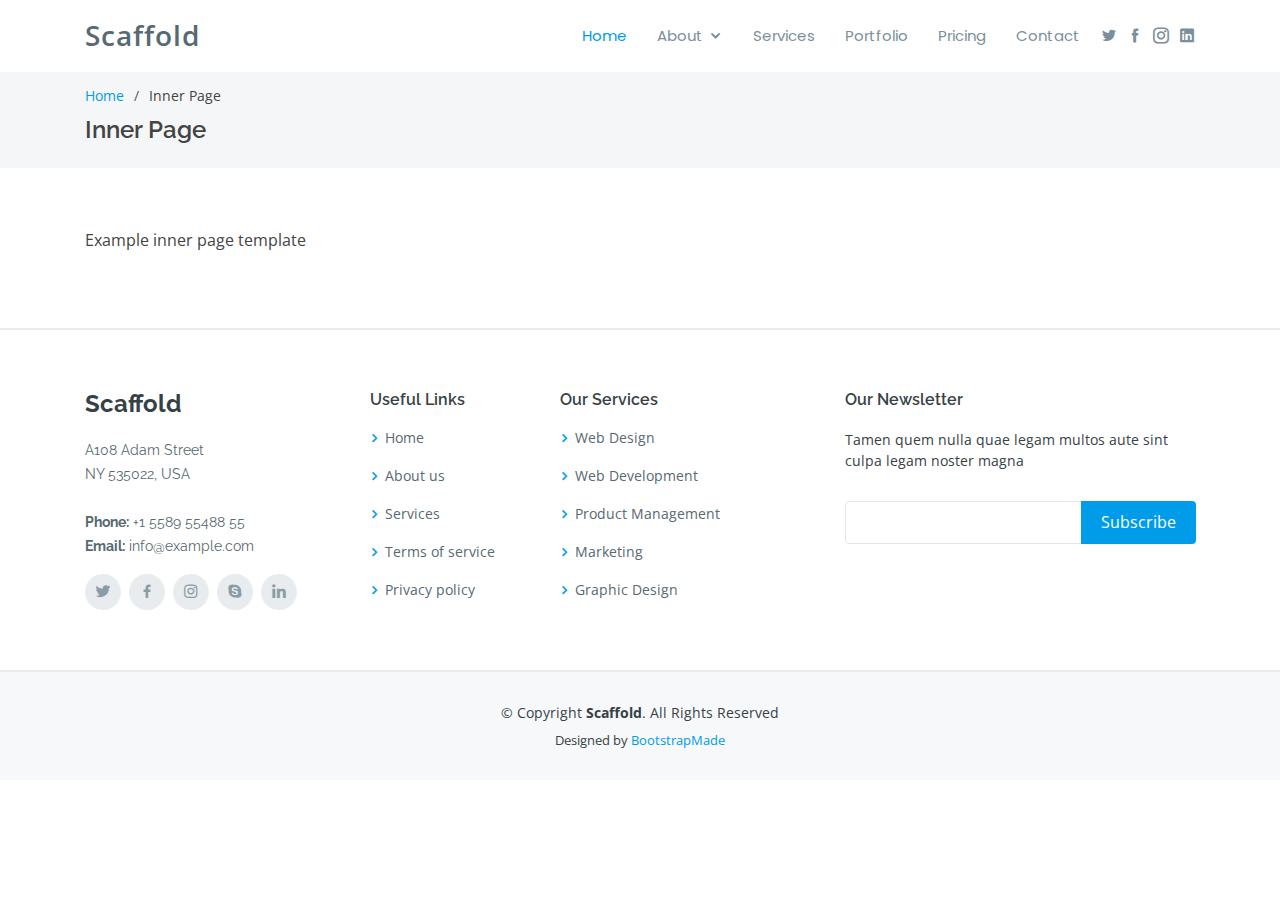
<file: inner-page.html>
<!DOCTYPE html>
<html lang="en">

<head>
  <meta charset="utf-8">
  <meta content="width=device-width, initial-scale=1.0" name="viewport">

  <title>Inner Page - Scaffold Bootstrap Template</title>
  <meta content="" name="description">
  <meta content="" name="keywords">

  <!-- Favicons -->
  <link href="assets/img/favicon.png" rel="icon">
  <link href="assets/img/apple-touch-icon.png" rel="apple-touch-icon">

  <!-- Google Fonts -->
  <link href="https://fonts.googleapis.com/css?family=Open+Sans:300,300i,400,400i,600,600i,700,700i|Raleway:300,300i,400,400i,500,500i,600,600i,700,700i|Poppins:300,300i,400,400i,500,500i,600,600i,700,700i" rel="stylesheet">

  <!-- Vendor CSS Files -->
  <link href="assets/vendor/bootstrap/css/bootstrap.min.css" rel="stylesheet">
  <link href="assets/vendor/icofont/icofont.min.css" rel="stylesheet">
  <link href="assets/vendor/boxicons/css/boxicons.min.css" rel="stylesheet">
  <link href="assets/vendor/venobox/venobox.css" rel="stylesheet">
  <link href="assets/vendor/owl.carousel/assets/owl.carousel.min.css" rel="stylesheet">
  <link href="assets/vendor/aos/aos.css" rel="stylesheet">

  <!-- Template Main CSS File -->
  <link href="assets/css/style.css" rel="stylesheet">

  <!-- =======================================================
  * Template Name: Scaffold - v2.2.0
  * Template URL: https://bootstrapmade.com/scaffold-bootstrap-metro-style-template/
  * Author: BootstrapMade.com
  * License: https://bootstrapmade.com/license/
  ======================================================== -->
</head>

<body>

  <!-- ======= Header ======= -->
  <header id="header" class="fixed-top">
    <div class="container d-flex">

      <div class="logo mr-auto">
        <h1 class="text-light"><a href="index.html"><span>Scaffold</span></a></h1>
        <!-- Uncomment below if you prefer to use an image logo -->
        <!-- <a href="index.html"><img src="assets/img/logo.png" alt="" class="img-fluid"></a>-->
      </div>

      <nav class="nav-menu d-none d-lg-block">
        <ul>
          <li class="active"><a href="index.html">Home</a></li>
          <li class="drop-down"><a href="">About</a>
            <ul>
              <li><a href="#about">About Us</a></li>
              <li><a href="#team">Team</a></li>
              <li><a href="#testimonials">Testimonials</a></li>
              <li class="drop-down"><a href="#">Deep Drop Down</a>
                <ul>
                  <li><a href="#">Deep Drop Down 1</a></li>
                  <li><a href="#">Deep Drop Down 2</a></li>
                  <li><a href="#">Deep Drop Down 3</a></li>
                  <li><a href="#">Deep Drop Down 4</a></li>
                  <li><a href="#">Deep Drop Down 5</a></li>
                </ul>
              </li>
            </ul>
          </li>
          <li><a href="#services">Services</a></li>
          <li><a href="#portfolio">Portfolio</a></li>
          <li><a href="#pricing">Pricing</a></li>

          <li><a href="#contact">Contact</a></li>

        </ul>
      </nav><!-- .nav-menu -->

      <div class="header-social-links">
        <a href="#" class="twitter"><i class="icofont-twitter"></i></a>
        <a href="#" class="facebook"><i class="icofont-facebook"></i></a>
        <a href="#" class="instagram"><i class="icofont-instagram"></i></a>
        <a href="#" class="linkedin"><i class="icofont-linkedin"></i></i></a>
      </div>

    </div>
  </header><!-- End Header -->

  <main id="main">

    <!-- ======= Breadcrumbs ======= -->
    <section id="breadcrumbs" class="breadcrumbs">
      <div class="container">

        <ol>
          <li><a href="index.html">Home</a></li>
          <li>Inner Page</li>
        </ol>
        <h2>Inner Page</h2>

      </div>
    </section><!-- End Breadcrumbs -->

    <section class="inner-page">
      <div class="container">
        <p>
          Example inner page template
        </p>
      </div>
    </section>

  </main><!-- End #main -->

  <!-- ======= Footer ======= -->
  <footer id="footer">
    <div class="footer-top">
      <div class="container">
        <div class="row">

          <div class="col-lg-3 col-md-6">
            <div class="footer-info">
              <h3>Scaffold</h3>
              <p>
                A108 Adam Street <br>
                NY 535022, USA<br><br>
                <strong>Phone:</strong> +1 5589 55488 55<br>
                <strong>Email:</strong> info@example.com<br>
              </p>
              <div class="social-links mt-3">
                <a href="#" class="twitter"><i class="bx bxl-twitter"></i></a>
                <a href="#" class="facebook"><i class="bx bxl-facebook"></i></a>
                <a href="#" class="instagram"><i class="bx bxl-instagram"></i></a>
                <a href="#" class="google-plus"><i class="bx bxl-skype"></i></a>
                <a href="#" class="linkedin"><i class="bx bxl-linkedin"></i></a>
              </div>
            </div>
          </div>

          <div class="col-lg-2 col-md-6 footer-links">
            <h4>Useful Links</h4>
            <ul>
              <li><i class="bx bx-chevron-right"></i> <a href="#">Home</a></li>
              <li><i class="bx bx-chevron-right"></i> <a href="#">About us</a></li>
              <li><i class="bx bx-chevron-right"></i> <a href="#">Services</a></li>
              <li><i class="bx bx-chevron-right"></i> <a href="#">Terms of service</a></li>
              <li><i class="bx bx-chevron-right"></i> <a href="#">Privacy policy</a></li>
            </ul>
          </div>

          <div class="col-lg-3 col-md-6 footer-links">
            <h4>Our Services</h4>
            <ul>
              <li><i class="bx bx-chevron-right"></i> <a href="#">Web Design</a></li>
              <li><i class="bx bx-chevron-right"></i> <a href="#">Web Development</a></li>
              <li><i class="bx bx-chevron-right"></i> <a href="#">Product Management</a></li>
              <li><i class="bx bx-chevron-right"></i> <a href="#">Marketing</a></li>
              <li><i class="bx bx-chevron-right"></i> <a href="#">Graphic Design</a></li>
            </ul>
          </div>

          <div class="col-lg-4 col-md-6 footer-newsletter">
            <h4>Our Newsletter</h4>
            <p>Tamen quem nulla quae legam multos aute sint culpa legam noster magna</p>
            <form action="" method="post">
              <input type="email" name="email"><input type="submit" value="Subscribe">
            </form>

          </div>

        </div>
      </div>
    </div>

    <div class="container">
      <div class="copyright">
        &copy; Copyright <strong><span>Scaffold</span></strong>. All Rights Reserved
      </div>
      <div class="credits">
        <!-- All the links in the footer should remain intact. -->
        <!-- You can delete the links only if you purchased the pro version. -->
        <!-- Licensing information: https://bootstrapmade.com/license/ -->
        <!-- Purchase the pro version with working PHP/AJAX contact form: https://bootstrapmade.com/scaffold-bootstrap-metro-style-template/ -->
        Designed by <a href="https://bootstrapmade.com/">BootstrapMade</a>
      </div>
    </div>
  </footer><!-- End Footer -->

  <a href="#" class="back-to-top"><i class="bx bxs-up-arrow-alt"></i></a>

  <!-- Vendor JS Files -->
  <script src="assets/vendor/jquery/jquery.min.js"></script>
  <script src="assets/vendor/bootstrap/js/bootstrap.bundle.min.js"></script>
  <script src="assets/vendor/jquery.easing/jquery.easing.min.js"></script>
  <script src="assets/vendor/php-email-form/validate.js"></script>
  <script src="assets/vendor/isotope-layout/isotope.pkgd.min.js"></script>
  <script src="assets/vendor/venobox/venobox.min.js"></script>
  <script src="assets/vendor/owl.carousel/owl.carousel.min.js"></script>
  <script src="assets/vendor/aos/aos.js"></script>

  <!-- Template Main JS File -->
  <script src="assets/js/main.js"></script>

</body>

</html>
</file>
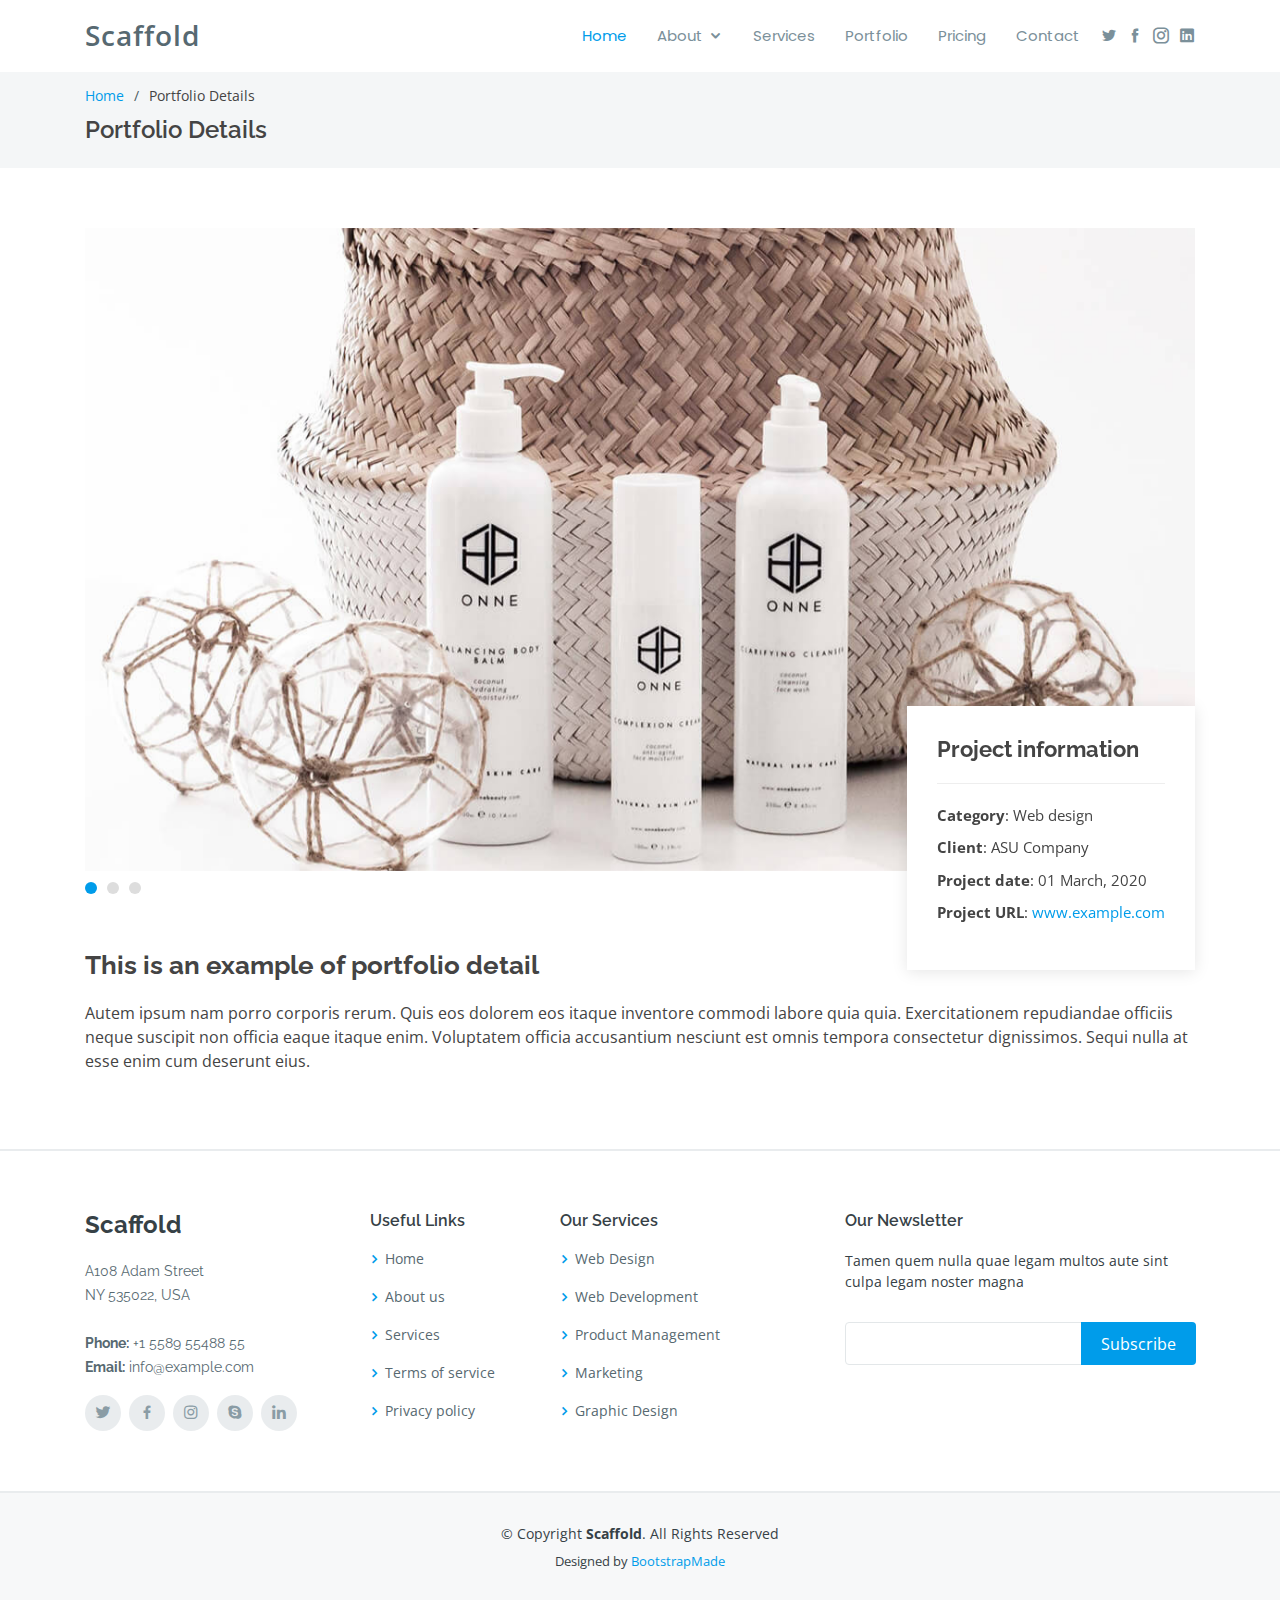
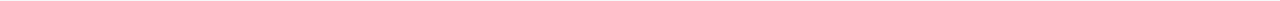
<file: portfolio-details.html>
<!DOCTYPE html>
<html lang="en">

<head>
  <meta charset="utf-8">
  <meta content="width=device-width, initial-scale=1.0" name="viewport">

  <title>Portfolio Details - Scaffold Bootstrap Template</title>
  <meta content="" name="description">
  <meta content="" name="keywords">

  <!-- Favicons -->
  <link href="assets/img/favicon.png" rel="icon">
  <link href="assets/img/apple-touch-icon.png" rel="apple-touch-icon">

  <!-- Google Fonts -->
  <link href="https://fonts.googleapis.com/css?family=Open+Sans:300,300i,400,400i,600,600i,700,700i|Raleway:300,300i,400,400i,500,500i,600,600i,700,700i|Poppins:300,300i,400,400i,500,500i,600,600i,700,700i" rel="stylesheet">

  <!-- Vendor CSS Files -->
  <link href="assets/vendor/bootstrap/css/bootstrap.min.css" rel="stylesheet">
  <link href="assets/vendor/icofont/icofont.min.css" rel="stylesheet">
  <link href="assets/vendor/boxicons/css/boxicons.min.css" rel="stylesheet">
  <link href="assets/vendor/venobox/venobox.css" rel="stylesheet">
  <link href="assets/vendor/owl.carousel/assets/owl.carousel.min.css" rel="stylesheet">
  <link href="assets/vendor/aos/aos.css" rel="stylesheet">

  <!-- Template Main CSS File -->
  <link href="assets/css/style.css" rel="stylesheet">

  <!-- =======================================================
  * Template Name: Scaffold - v2.2.0
  * Template URL: https://bootstrapmade.com/scaffold-bootstrap-metro-style-template/
  * Author: BootstrapMade.com
  * License: https://bootstrapmade.com/license/
  ======================================================== -->
</head>

<body>

  <!-- ======= Header ======= -->
  <header id="header" class="fixed-top">
    <div class="container d-flex">

      <div class="logo mr-auto">
        <h1 class="text-light"><a href="index.html"><span>Scaffold</span></a></h1>
        <!-- Uncomment below if you prefer to use an image logo -->
        <!-- <a href="index.html"><img src="assets/img/logo.png" alt="" class="img-fluid"></a>-->
      </div>

      <nav class="nav-menu d-none d-lg-block">
        <ul>
          <li class="active"><a href="index.html">Home</a></li>
          <li class="drop-down"><a href="">About</a>
            <ul>
              <li><a href="#about">About Us</a></li>
              <li><a href="#team">Team</a></li>
              <li><a href="#testimonials">Testimonials</a></li>
              <li class="drop-down"><a href="#">Deep Drop Down</a>
                <ul>
                  <li><a href="#">Deep Drop Down 1</a></li>
                  <li><a href="#">Deep Drop Down 2</a></li>
                  <li><a href="#">Deep Drop Down 3</a></li>
                  <li><a href="#">Deep Drop Down 4</a></li>
                  <li><a href="#">Deep Drop Down 5</a></li>
                </ul>
              </li>
            </ul>
          </li>
          <li><a href="#services">Services</a></li>
          <li><a href="#portfolio">Portfolio</a></li>
          <li><a href="#pricing">Pricing</a></li>

          <li><a href="#contact">Contact</a></li>

        </ul>
      </nav><!-- .nav-menu -->

      <div class="header-social-links">
        <a href="#" class="twitter"><i class="icofont-twitter"></i></a>
        <a href="#" class="facebook"><i class="icofont-facebook"></i></a>
        <a href="#" class="instagram"><i class="icofont-instagram"></i></a>
        <a href="#" class="linkedin"><i class="icofont-linkedin"></i></i></a>
      </div>

    </div>
  </header><!-- End Header -->

  <main id="main">

    <!-- ======= Breadcrumbs ======= -->
    <section id="breadcrumbs" class="breadcrumbs">
      <div class="container">

        <ol>
          <li><a href="index.html">Home</a></li>
          <li>Portfolio Details</li>
        </ol>
        <h2>Portfolio Details</h2>

      </div>
    </section><!-- End Breadcrumbs -->

    <!-- ======= Portfolio Details Section ======= -->
    <section id="portfolio-details" class="portfolio-details">
      <div class="container">

        <div class="portfolio-details-container">

          <div class="owl-carousel portfolio-details-carousel">
            <img src="assets/img/portfolio-details-1.jpg" class="img-fluid" alt="">
            <img src="assets/img/portfolio-details-2.jpg" class="img-fluid" alt="">
            <img src="assets/img/portfolio-details-3.jpg" class="img-fluid" alt="">
          </div>

          <div class="portfolio-info">
            <h3>Project information</h3>
            <ul>
              <li><strong>Category</strong>: Web design</li>
              <li><strong>Client</strong>: ASU Company</li>
              <li><strong>Project date</strong>: 01 March, 2020</li>
              <li><strong>Project URL</strong>: <a href="#">www.example.com</a></li>
            </ul>
          </div>

        </div>

        <div class="portfolio-description">
          <h2>This is an example of portfolio detail</h2>
          <p>
            Autem ipsum nam porro corporis rerum. Quis eos dolorem eos itaque inventore commodi labore quia quia. Exercitationem repudiandae officiis neque suscipit non officia eaque itaque enim. Voluptatem officia accusantium nesciunt est omnis tempora consectetur dignissimos. Sequi nulla at esse enim cum deserunt eius.
          </p>
        </div>

      </div>
    </section><!-- End Portfolio Details Section -->

  </main><!-- End #main -->

  <!-- ======= Footer ======= -->
  <footer id="footer">
    <div class="footer-top">
      <div class="container">
        <div class="row">

          <div class="col-lg-3 col-md-6">
            <div class="footer-info">
              <h3>Scaffold</h3>
              <p>
                A108 Adam Street <br>
                NY 535022, USA<br><br>
                <strong>Phone:</strong> +1 5589 55488 55<br>
                <strong>Email:</strong> info@example.com<br>
              </p>
              <div class="social-links mt-3">
                <a href="#" class="twitter"><i class="bx bxl-twitter"></i></a>
                <a href="#" class="facebook"><i class="bx bxl-facebook"></i></a>
                <a href="#" class="instagram"><i class="bx bxl-instagram"></i></a>
                <a href="#" class="google-plus"><i class="bx bxl-skype"></i></a>
                <a href="#" class="linkedin"><i class="bx bxl-linkedin"></i></a>
              </div>
            </div>
          </div>

          <div class="col-lg-2 col-md-6 footer-links">
            <h4>Useful Links</h4>
            <ul>
              <li><i class="bx bx-chevron-right"></i> <a href="#">Home</a></li>
              <li><i class="bx bx-chevron-right"></i> <a href="#">About us</a></li>
              <li><i class="bx bx-chevron-right"></i> <a href="#">Services</a></li>
              <li><i class="bx bx-chevron-right"></i> <a href="#">Terms of service</a></li>
              <li><i class="bx bx-chevron-right"></i> <a href="#">Privacy policy</a></li>
            </ul>
          </div>

          <div class="col-lg-3 col-md-6 footer-links">
            <h4>Our Services</h4>
            <ul>
              <li><i class="bx bx-chevron-right"></i> <a href="#">Web Design</a></li>
              <li><i class="bx bx-chevron-right"></i> <a href="#">Web Development</a></li>
              <li><i class="bx bx-chevron-right"></i> <a href="#">Product Management</a></li>
              <li><i class="bx bx-chevron-right"></i> <a href="#">Marketing</a></li>
              <li><i class="bx bx-chevron-right"></i> <a href="#">Graphic Design</a></li>
            </ul>
          </div>

          <div class="col-lg-4 col-md-6 footer-newsletter">
            <h4>Our Newsletter</h4>
            <p>Tamen quem nulla quae legam multos aute sint culpa legam noster magna</p>
            <form action="" method="post">
              <input type="email" name="email"><input type="submit" value="Subscribe">
            </form>

          </div>

        </div>
      </div>
    </div>

    <div class="container">
      <div class="copyright">
        &copy; Copyright <strong><span>Scaffold</span></strong>. All Rights Reserved
      </div>
      <div class="credits">
        <!-- All the links in the footer should remain intact. -->
        <!-- You can delete the links only if you purchased the pro version. -->
        <!-- Licensing information: https://bootstrapmade.com/license/ -->
        <!-- Purchase the pro version with working PHP/AJAX contact form: https://bootstrapmade.com/scaffold-bootstrap-metro-style-template/ -->
        Designed by <a href="https://bootstrapmade.com/">BootstrapMade</a>
      </div>
    </div>
  </footer><!-- End Footer -->

  <a href="#" class="back-to-top"><i class="bx bxs-up-arrow-alt"></i></a>

  <!-- Vendor JS Files -->
  <script src="assets/vendor/jquery/jquery.min.js"></script>
  <script src="assets/vendor/bootstrap/js/bootstrap.bundle.min.js"></script>
  <script src="assets/vendor/jquery.easing/jquery.easing.min.js"></script>
  <script src="assets/vendor/php-email-form/validate.js"></script>
  <script src="assets/vendor/isotope-layout/isotope.pkgd.min.js"></script>
  <script src="assets/vendor/venobox/venobox.min.js"></script>
  <script src="assets/vendor/owl.carousel/owl.carousel.min.js"></script>
  <script src="assets/vendor/aos/aos.js"></script>

  <!-- Template Main JS File -->
  <script src="assets/js/main.js"></script>

</body>

</html>
</file>
<file: assets/vendor/venobox/venobox.css>
/* ------ venobox.css --------*/
.vbox-overlay *, .vbox-overlay *:before, .vbox-overlay *:after{
    -webkit-backface-visibility: hidden;
    -webkit-box-sizing:border-box;
    -moz-box-sizing:border-box;
    box-sizing:border-box;
}
.vbox-overlay * { 
    -webkit-backface-visibility: visible;
    backface-visibility: visible;
}
.vbox-overlay{
    display: -webkit-flex;
    display: flex;
    -webkit-flex-direction: column;
    flex-direction: column;
    -webkit-justify-content: center;
    justify-content: center;
    -webkit-align-items: center;
    align-items: center;
    position: fixed;
    left: 0;
    top: 0;
    bottom: 0;
    right: 0;
    z-index: 999999;
}

/* ----- navigation ----- */
.vbox-title{
    width: 100%;
    height: 40px;
    float: left;
    text-align: center;
    line-height: 28px;
    font-size: 12px;
    padding: 6px 50px;
    overflow: hidden;
    position: fixed;
    display: none;
    left: 0;
    z-index: 89;
}
.vbox-close{
    cursor: pointer;
    position: fixed;
    top: -1px;
    right: 0;
    width: 50px;
    height: 40px;
    padding: 6px;
    display: block;
    background-position:10px center;
    overflow: hidden;
    font-size: 24px;
    line-height: 1;
    text-align: center;
    z-index: 99;
}
.vbox-left{
    cursor: pointer;
    position: fixed;
    left: 0;
    height: 40px;
    overflow: hidden;
    line-height: 28px;
    font-size: 12px;
    z-index: 99;
    display: flex;
    align-items:center;
}
.vbox-num{
    display: inline-block;
    margin: 6px 0 6px 15px;
}
/* ----- Social share ----- */
.vbox-share{
    line-height: 28px;
    font-size: 12px;
    overflow: hidden;
    position: fixed;
    left: 0;
    z-index: 98;
    display: flex;
    align-items:center;
    justify-content: center;
    width: 100%;
    text-align: center;
}
.vbox-share svg{
    max-height: 28px;
    width: 28px;
    z-index: 10;
    margin-left: 12px;
    margin-top: 6px;
    margin-bottom: 6px;
    vertical-align: middle;
}


/* ----- navigation ARROWS ----- */
.vbox-next, .vbox-prev{
    position: fixed;
    top: 50%;
    margin-top: -15px;
    overflow: hidden;
    cursor: pointer;
    display: block;
    width: 45px;
    height: 45px;
    z-index: 99;
}
.vbox-next span, .vbox-prev span{
    position: relative;
    width: 20px;
    height: 20px;
    border: 2px solid transparent;
    border-top-color: #B6B6B6;
    border-right-color: #B6B6B6;
    text-indent: -100px;
    position: absolute;
    top: 8px;
    display: block;
}
.vbox-prev{
    left: 15px;
}
.vbox-next{
    right: 15px;
}
.vbox-prev span{
    left: 10px;
    -ms-transform: rotate(-135deg);
    -webkit-transform: rotate(-135deg);
    transform: rotate(-135deg);
}
.vbox-next span{
    -ms-transform: rotate(45deg);
    -webkit-transform: rotate(45deg);
    transform: rotate(45deg);
    right: 10px;
}
/* ------- inline window ------ */
.vbox-inline{
    width: 420px;
    height: 315px;
    height: 70vh;
    padding: 10px;
    background: #fff;
    margin: 0 auto;
    overflow: auto;
    text-align: left;
}
/* ------- Video & iFrames window ------ */
.venoframe{
    max-width: 100%;
    width: 100%;
    border: none;
    width: 100%;
    height: 260px;
    height: 70vh;
}
.venoframe.vbvid{
    height: 260px;
}
@media (min-width: 768px) {
    .venoframe, .vbox-inline{
        width: 90%;
        height: 360px;
        height: 70vh;
    }
    .venoframe.vbvid{
        width: 640px;
        height: 360px;
    }
}
@media (min-width: 992px) {
    .venoframe, .vbox-inline{
        max-width: 1200px;
        width: 80%;
        height: 540px;
        height: 70vh;
    }
    .venoframe.vbvid{
        width: 960px;
        height: 540px;
    }
}
/* 
Please do NOT edit this part! 
or at least read this note: http://i.imgur.com/7C0ws9e.gif
*/
.vbox-open{
    overflow: hidden;
}
.vbox-container{
    position: absolute;
    left: 0;
    right: 0;
    top: 0;
    bottom: 0;
    overflow-x: hidden;
    overflow-y: scroll;
    overflow-scrolling: touch;
    -webkit-overflow-scrolling: touch;
    z-index: 20;
    max-height: 100%;

}

.vbox-content{
    text-align: center;
    float: left;
    width: 100%;
    position: relative;
    overflow: hidden;
    padding: 20px 4%;
}
.vbox-container img{
    max-width: 100%;
    height: auto;
}
.vbox-figlio{
    box-shadow: 0 0 12px rgba(0,0,0,0.19), 0 6px 6px rgba(0,0,0,0.23);
    max-width: 100%;
    text-align: initial;
}
img.vbox-figlio{
    -webkit-user-select: none;
-khtml-user-select: none;
-moz-user-select: none;
-o-user-select: none;
user-select: none;
}
.vbox-content.swipe-left{
    margin-left: -200px !important;
}
.vbox-content.swipe-right{
    margin-left: 200px !important;
}
.vbox-animated{
    webkit-transition: margin 300ms ease-out;
    transition: margin 300ms ease-out;
}

/* ---------- preloader ----------
 * SPINKIT 
 * http://tobiasahlin.com/spinkit/
-------------------------------- */
.sk-double-bounce,.sk-rotating-plane{width:40px;height:40px;margin:40px auto}.sk-rotating-plane{background-color:#333;-webkit-animation:sk-rotatePlane 1.2s infinite ease-in-out;animation:sk-rotatePlane 1.2s infinite ease-in-out}@-webkit-keyframes sk-rotatePlane{0%{-webkit-transform:perspective(120px) rotateX(0) rotateY(0);transform:perspective(120px) rotateX(0) rotateY(0)}50%{-webkit-transform:perspective(120px) rotateX(-180.1deg) rotateY(0);transform:perspective(120px) rotateX(-180.1deg) rotateY(0)}100%{-webkit-transform:perspective(120px) rotateX(-180deg) rotateY(-179.9deg);transform:perspective(120px) rotateX(-180deg) rotateY(-179.9deg)}}@keyframes sk-rotatePlane{0%{-webkit-transform:perspective(120px) rotateX(0) rotateY(0);transform:perspective(120px) rotateX(0) rotateY(0)}50%{-webkit-transform:perspective(120px) rotateX(-180.1deg) rotateY(0);transform:perspective(120px) rotateX(-180.1deg) rotateY(0)}100%{-webkit-transform:perspective(120px) rotateX(-180deg) rotateY(-179.9deg);transform:perspective(120px) rotateX(-180deg) rotateY(-179.9deg)}}.sk-double-bounce{position:relative}.sk-double-bounce .sk-child{width:100%;height:100%;border-radius:50%;background-color:#333;opacity:.6;position:absolute;top:0;left:0;-webkit-animation:sk-doubleBounce 2s infinite ease-in-out;animation:sk-doubleBounce 2s infinite ease-in-out}.sk-chasing-dots .sk-child,.sk-spinner-pulse,.sk-three-bounce .sk-child{background-color:#333;border-radius:100%}.sk-double-bounce .sk-double-bounce2{-webkit-animation-delay:-1s;animation-delay:-1s}@-webkit-keyframes sk-doubleBounce{0%,100%{-webkit-transform:scale(0);transform:scale(0)}50%{-webkit-transform:scale(1);transform:scale(1)}}@keyframes sk-doubleBounce{0%,100%{-webkit-transform:scale(0);transform:scale(0)}50%{-webkit-transform:scale(1);transform:scale(1)}}.sk-wave{margin:40px auto;width:50px;height:40px;text-align:center;font-size:10px}.sk-wave .sk-rect{background-color:#333;height:100%;width:6px;display:inline-block;-webkit-animation:sk-waveStretchDelay 1.2s infinite ease-in-out;animation:sk-waveStretchDelay 1.2s infinite ease-in-out}.sk-wave .sk-rect1{-webkit-animation-delay:-1.2s;animation-delay:-1.2s}.sk-wave .sk-rect2{-webkit-animation-delay:-1.1s;animation-delay:-1.1s}.sk-wave .sk-rect3{-webkit-animation-delay:-1s;animation-delay:-1s}.sk-wave .sk-rect4{-webkit-animation-delay:-.9s;animation-delay:-.9s}.sk-wave .sk-rect5{-webkit-animation-delay:-.8s;animation-delay:-.8s}@-webkit-keyframes sk-waveStretchDelay{0%,100%,40%{-webkit-transform:scaleY(.4);transform:scaleY(.4)}20%{-webkit-transform:scaleY(1);transform:scaleY(1)}}@keyframes sk-waveStretchDelay{0%,100%,40%{-webkit-transform:scaleY(.4);transform:scaleY(.4)}20%{-webkit-transform:scaleY(1);transform:scaleY(1)}}.sk-wandering-cubes{margin:40px auto;width:40px;height:40px;position:relative}.sk-wandering-cubes .sk-cube{background-color:#333;width:10px;height:10px;position:absolute;top:0;left:0;-webkit-animation:sk-wanderingCube 1.8s ease-in-out -1.8s infinite both;animation:sk-wanderingCube 1.8s ease-in-out -1.8s infinite both}.sk-chasing-dots,.sk-spinner-pulse{width:40px;height:40px;margin:40px auto}.sk-wandering-cubes .sk-cube2{-webkit-animation-delay:-.9s;animation-delay:-.9s}@-webkit-keyframes sk-wanderingCube{0%{-webkit-transform:rotate(0);transform:rotate(0)}25%{-webkit-transform:translateX(30px) rotate(-90deg) scale(.5);transform:translateX(30px) rotate(-90deg) scale(.5)}50%{-webkit-transform:translateX(30px) translateY(30px) rotate(-179deg);transform:translateX(30px) translateY(30px) rotate(-179deg)}50.1%{-webkit-transform:translateX(30px) translateY(30px) rotate(-180deg);transform:translateX(30px) translateY(30px) rotate(-180deg)}75%{-webkit-transform:translateX(0) translateY(30px) rotate(-270deg) scale(.5);transform:translateX(0) translateY(30px) rotate(-270deg) scale(.5)}100%{-webkit-transform:rotate(-360deg);transform:rotate(-360deg)}}@keyframes sk-wanderingCube{0%{-webkit-transform:rotate(0);transform:rotate(0)}25%{-webkit-transform:translateX(30px) rotate(-90deg) scale(.5);transform:translateX(30px) rotate(-90deg) scale(.5)}50%{-webkit-transform:translateX(30px) translateY(30px) rotate(-179deg);transform:translateX(30px) translateY(30px) rotate(-179deg)}50.1%{-webkit-transform:translateX(30px) translateY(30px) rotate(-180deg);transform:translateX(30px) translateY(30px) rotate(-180deg)}75%{-webkit-transform:translateX(0) translateY(30px) rotate(-270deg) scale(.5);transform:translateX(0) translateY(30px) rotate(-270deg) scale(.5)}100%{-webkit-transform:rotate(-360deg);transform:rotate(-360deg)}}.sk-spinner-pulse{-webkit-animation:sk-pulseScaleOut 1s infinite ease-in-out;animation:sk-pulseScaleOut 1s infinite ease-in-out}@-webkit-keyframes sk-pulseScaleOut{0%{-webkit-transform:scale(0);transform:scale(0)}100%{-webkit-transform:scale(1);transform:scale(1);opacity:0}}@keyframes sk-pulseScaleOut{0%{-webkit-transform:scale(0);transform:scale(0)}100%{-webkit-transform:scale(1);transform:scale(1);opacity:0}}.sk-chasing-dots{position:relative;text-align:center;-webkit-animation:sk-chasingDotsRotate 2s infinite linear;animation:sk-chasingDotsRotate 2s infinite linear}.sk-chasing-dots .sk-child{width:60%;height:60%;display:inline-block;position:absolute;top:0;-webkit-animation:sk-chasingDotsBounce 2s infinite ease-in-out;animation:sk-chasingDotsBounce 2s infinite ease-in-out}.sk-chasing-dots .sk-dot2{top:auto;bottom:0;-webkit-animation-delay:-1s;animation-delay:-1s}@-webkit-keyframes sk-chasingDotsRotate{100%{-webkit-transform:rotate(360deg);transform:rotate(360deg)}}@keyframes sk-chasingDotsRotate{100%{-webkit-transform:rotate(360deg);transform:rotate(360deg)}}@-webkit-keyframes sk-chasingDotsBounce{0%,100%{-webkit-transform:scale(0);transform:scale(0)}50%{-webkit-transform:scale(1);transform:scale(1)}}@keyframes sk-chasingDotsBounce{0%,100%{-webkit-transform:scale(0);transform:scale(0)}50%{-webkit-transform:scale(1);transform:scale(1)}}.sk-three-bounce{margin:40px auto;width:80px;text-align:center}.sk-three-bounce .sk-child{width:20px;height:20px;display:inline-block;-webkit-animation:sk-three-bounce 1.4s ease-in-out 0s infinite both;animation:sk-three-bounce 1.4s ease-in-out 0s infinite both}.sk-circle .sk-child:before,.sk-fading-circle .sk-circle:before{display:block;border-radius:100%;content:'';background-color:#333}.sk-three-bounce .sk-bounce1{-webkit-animation-delay:-.32s;animation-delay:-.32s}.sk-three-bounce .sk-bounce2{-webkit-animation-delay:-.16s;animation-delay:-.16s}@-webkit-keyframes sk-three-bounce{0%,100%,80%{-webkit-transform:scale(0);transform:scale(0)}40%{-webkit-transform:scale(1);transform:scale(1)}}@keyframes sk-three-bounce{0%,100%,80%{-webkit-transform:scale(0);transform:scale(0)}40%{-webkit-transform:scale(1);transform:scale(1)}}.sk-circle{margin:40px auto;width:40px;height:40px;position:relative}.sk-circle .sk-child{width:100%;height:100%;position:absolute;left:0;top:0}.sk-circle .sk-child:before{margin:0 auto;width:15%;height:15%;-webkit-animation:sk-circleBounceDelay 1.2s infinite ease-in-out both;animation:sk-circleBounceDelay 1.2s infinite ease-in-out both}.sk-circle .sk-circle2{-webkit-transform:rotate(30deg);-ms-transform:rotate(30deg);transform:rotate(30deg)}.sk-circle .sk-circle3{-webkit-transform:rotate(60deg);-ms-transform:rotate(60deg);transform:rotate(60deg)}.sk-circle .sk-circle4{-webkit-transform:rotate(90deg);-ms-transform:rotate(90deg);transform:rotate(90deg)}.sk-circle .sk-circle5{-webkit-transform:rotate(120deg);-ms-transform:rotate(120deg);transform:rotate(120deg)}.sk-circle .sk-circle6{-webkit-transform:rotate(150deg);-ms-transform:rotate(150deg);transform:rotate(150deg)}.sk-circle .sk-circle7{-webkit-transform:rotate(180deg);-ms-transform:rotate(180deg);transform:rotate(180deg)}.sk-circle .sk-circle8{-webkit-transform:rotate(210deg);-ms-transform:rotate(210deg);transform:rotate(210deg)}.sk-circle .sk-circle9{-webkit-transform:rotate(240deg);-ms-transform:rotate(240deg);transform:rotate(240deg)}.sk-circle .sk-circle10{-webkit-transform:rotate(270deg);-ms-transform:rotate(270deg);transform:rotate(270deg)}.sk-circle .sk-circle11{-webkit-transform:rotate(300deg);-ms-transform:rotate(300deg);transform:rotate(300deg)}.sk-circle .sk-circle12{-webkit-transform:rotate(330deg);-ms-transform:rotate(330deg);transform:rotate(330deg)}.sk-circle .sk-circle2:before{-webkit-animation-delay:-1.1s;animation-delay:-1.1s}.sk-circle .sk-circle3:before{-webkit-animation-delay:-1s;animation-delay:-1s}.sk-circle .sk-circle4:before{-webkit-animation-delay:-.9s;animation-delay:-.9s}.sk-circle .sk-circle5:before{-webkit-animation-delay:-.8s;animation-delay:-.8s}.sk-circle .sk-circle6:before{-webkit-animation-delay:-.7s;animation-delay:-.7s}.sk-circle .sk-circle7:before{-webkit-animation-delay:-.6s;animation-delay:-.6s}.sk-circle .sk-circle8:before{-webkit-animation-delay:-.5s;animation-delay:-.5s}.sk-circle .sk-circle9:before{-webkit-animation-delay:-.4s;animation-delay:-.4s}.sk-circle .sk-circle10:before{-webkit-animation-delay:-.3s;animation-delay:-.3s}.sk-circle .sk-circle11:before{-webkit-animation-delay:-.2s;animation-delay:-.2s}.sk-circle .sk-circle12:before{-webkit-animation-delay:-.1s;animation-delay:-.1s}@-webkit-keyframes sk-circleBounceDelay{0%,100%,80%{-webkit-transform:scale(0);transform:scale(0)}40%{-webkit-transform:scale(1);transform:scale(1)}}@keyframes sk-circleBounceDelay{0%,100%,80%{-webkit-transform:scale(0);transform:scale(0)}40%{-webkit-transform:scale(1);transform:scale(1)}}.sk-cube-grid{width:40px;height:40px;margin:40px auto}.sk-cube-grid .sk-cube{width:33.33%;height:33.33%;background-color:#333;float:left;-webkit-animation:sk-cubeGridScaleDelay 1.3s infinite ease-in-out;animation:sk-cubeGridScaleDelay 1.3s infinite ease-in-out}.sk-cube-grid .sk-cube1{-webkit-animation-delay:.2s;animation-delay:.2s}.sk-cube-grid .sk-cube2{-webkit-animation-delay:.3s;animation-delay:.3s}.sk-cube-grid .sk-cube3{-webkit-animation-delay:.4s;animation-delay:.4s}.sk-cube-grid .sk-cube4{-webkit-animation-delay:.1s;animation-delay:.1s}.sk-cube-grid .sk-cube5{-webkit-animation-delay:.2s;animation-delay:.2s}.sk-cube-grid .sk-cube6{-webkit-animation-delay:.3s;animation-delay:.3s}.sk-cube-grid .sk-cube7{-webkit-animation-delay:0ms;animation-delay:0ms}.sk-cube-grid .sk-cube8{-webkit-animation-delay:.1s;animation-delay:.1s}.sk-cube-grid .sk-cube9{-webkit-animation-delay:.2s;animation-delay:.2s}@-webkit-keyframes sk-cubeGridScaleDelay{0%,100%,70%{-webkit-transform:scale3D(1,1,1);transform:scale3D(1,1,1)}35%{-webkit-transform:scale3D(0,0,1);transform:scale3D(0,0,1)}}@keyframes sk-cubeGridScaleDelay{0%,100%,70%{-webkit-transform:scale3D(1,1,1);transform:scale3D(1,1,1)}35%{-webkit-transform:scale3D(0,0,1);transform:scale3D(0,0,1)}}.sk-fading-circle{margin:40px auto;width:40px;height:40px;position:relative}.sk-fading-circle .sk-circle{width:100%;height:100%;position:absolute;left:0;top:0}.sk-fading-circle .sk-circle:before{margin:0 auto;width:15%;height:15%;-webkit-animation:sk-circleFadeDelay 1.2s infinite ease-in-out both;animation:sk-circleFadeDelay 1.2s infinite ease-in-out both}.sk-fading-circle .sk-circle2{-webkit-transform:rotate(30deg);-ms-transform:rotate(30deg);transform:rotate(30deg)}.sk-fading-circle .sk-circle3{-webkit-transform:rotate(60deg);-ms-transform:rotate(60deg);transform:rotate(60deg)}.sk-fading-circle .sk-circle4{-webkit-transform:rotate(90deg);-ms-transform:rotate(90deg);transform:rotate(90deg)}.sk-fading-circle .sk-circle5{-webkit-transform:rotate(120deg);-ms-transform:rotate(120deg);transform:rotate(120deg)}.sk-fading-circle .sk-circle6{-webkit-transform:rotate(150deg);-ms-transform:rotate(150deg);transform:rotate(150deg)}.sk-fading-circle .sk-circle7{-webkit-transform:rotate(180deg);-ms-transform:rotate(180deg);transform:rotate(180deg)}.sk-fading-circle .sk-circle8{-webkit-transform:rotate(210deg);-ms-transform:rotate(210deg);transform:rotate(210deg)}.sk-fading-circle .sk-circle9{-webkit-transform:rotate(240deg);-ms-transform:rotate(240deg);transform:rotate(240deg)}.sk-fading-circle .sk-circle10{-webkit-transform:rotate(270deg);-ms-transform:rotate(270deg);transform:rotate(270deg)}.sk-fading-circle .sk-circle11{-webkit-transform:rotate(300deg);-ms-transform:rotate(300deg);transform:rotate(300deg)}.sk-fading-circle .sk-circle12{-webkit-transform:rotate(330deg);-ms-transform:rotate(330deg);transform:rotate(330deg)}.sk-fading-circle .sk-circle2:before{-webkit-animation-delay:-1.1s;animation-delay:-1.1s}.sk-fading-circle .sk-circle3:before{-webkit-animation-delay:-1s;animation-delay:-1s}.sk-fading-circle .sk-circle4:before{-webkit-animation-delay:-.9s;animation-delay:-.9s}.sk-fading-circle .sk-circle5:before{-webkit-animation-delay:-.8s;animation-delay:-.8s}.sk-fading-circle .sk-circle6:before{-webkit-animation-delay:-.7s;animation-delay:-.7s}.sk-fading-circle .sk-circle7:before{-webkit-animation-delay:-.6s;animation-delay:-.6s}.sk-fading-circle .sk-circle8:before{-webkit-animation-delay:-.5s;animation-delay:-.5s}.sk-fading-circle .sk-circle9:before{-webkit-animation-delay:-.4s;animation-delay:-.4s}.sk-fading-circle .sk-circle10:before{-webkit-animation-delay:-.3s;animation-delay:-.3s}.sk-fading-circle .sk-circle11:before{-webkit-animation-delay:-.2s;animation-delay:-.2s}.sk-fading-circle .sk-circle12:before{-webkit-animation-delay:-.1s;animation-delay:-.1s}@-webkit-keyframes sk-circleFadeDelay{0%,100%,39%{opacity:0}40%{opacity:1}}@keyframes sk-circleFadeDelay{0%,100%,39%{opacity:0}40%{opacity:1}}.sk-folding-cube{margin:40px auto;width:40px;height:40px;position:relative;-webkit-transform:rotateZ(45deg);transform:rotateZ(45deg)}.sk-folding-cube .sk-cube{float:left;width:50%;height:50%;position:relative;-webkit-transform:scale(1.1);-ms-transform:scale(1.1);transform:scale(1.1)}.sk-folding-cube .sk-cube:before{content:'';position:absolute;top:0;left:0;width:100%;height:100%;background-color:#333;-webkit-animation:sk-foldCubeAngle 2.4s infinite linear both;animation:sk-foldCubeAngle 2.4s infinite linear both;-webkit-transform-origin:100% 100%;-ms-transform-origin:100% 100%;transform-origin:100% 100%}.sk-folding-cube .sk-cube2{-webkit-transform:scale(1.1) rotateZ(90deg);transform:scale(1.1) rotateZ(90deg)}.sk-folding-cube .sk-cube3{-webkit-transform:scale(1.1) rotateZ(180deg);transform:scale(1.1) rotateZ(180deg)}.sk-folding-cube .sk-cube4{-webkit-transform:scale(1.1) rotateZ(270deg);transform:scale(1.1) rotateZ(270deg)}.sk-folding-cube .sk-cube2:before{-webkit-animation-delay:.3s;animation-delay:.3s}.sk-folding-cube .sk-cube3:before{-webkit-animation-delay:.6s;animation-delay:.6s}.sk-folding-cube .sk-cube4:before{-webkit-animation-delay:.9s;animation-delay:.9s}@-webkit-keyframes sk-foldCubeAngle{0%,10%{-webkit-transform:perspective(140px) rotateX(-180deg);transform:perspective(140px) rotateX(-180deg);opacity:0}25%,75%{-webkit-transform:perspective(140px) rotateX(0);transform:perspective(140px) rotateX(0);opacity:1}100%,90%{-webkit-transform:perspective(140px) rotateY(180deg);transform:perspective(140px) rotateY(180deg);opacity:0}}@keyframes sk-foldCubeAngle{0%,10%{-webkit-transform:perspective(140px) rotateX(-180deg);transform:perspective(140px) rotateX(-180deg);opacity:0}25%,75%{-webkit-transform:perspective(140px) rotateX(0);transform:perspective(140px) rotateX(0);opacity:1}100%,90%{-webkit-transform:perspective(140px) rotateY(180deg);transform:perspective(140px) rotateY(180deg);opacity:0}}
</file>
<file: Scaffold/assets/vendor/venobox/venobox.css>
/* ------ venobox.css --------*/
.vbox-overlay *, .vbox-overlay *:before, .vbox-overlay *:after{
    -webkit-backface-visibility: hidden;
    -webkit-box-sizing:border-box;
    -moz-box-sizing:border-box;
    box-sizing:border-box;
}
.vbox-overlay * { 
    -webkit-backface-visibility: visible;
    backface-visibility: visible;
}
.vbox-overlay{
    display: -webkit-flex;
    display: flex;
    -webkit-flex-direction: column;
    flex-direction: column;
    -webkit-justify-content: center;
    justify-content: center;
    -webkit-align-items: center;
    align-items: center;
    position: fixed;
    left: 0;
    top: 0;
    bottom: 0;
    right: 0;
    z-index: 999999;
}

/* ----- navigation ----- */
.vbox-title{
    width: 100%;
    height: 40px;
    float: left;
    text-align: center;
    line-height: 28px;
    font-size: 12px;
    padding: 6px 50px;
    overflow: hidden;
    position: fixed;
    display: none;
    left: 0;
    z-index: 89;
}
.vbox-close{
    cursor: pointer;
    position: fixed;
    top: -1px;
    right: 0;
    width: 50px;
    height: 40px;
    padding: 6px;
    display: block;
    background-position:10px center;
    overflow: hidden;
    font-size: 24px;
    line-height: 1;
    text-align: center;
    z-index: 99;
}
.vbox-left{
    cursor: pointer;
    position: fixed;
    left: 0;
    height: 40px;
    overflow: hidden;
    line-height: 28px;
    font-size: 12px;
    z-index: 99;
    display: flex;
    align-items:center;
}
.vbox-num{
    display: inline-block;
    margin: 6px 0 6px 15px;
}
/* ----- Social share ----- */
.vbox-share{
    line-height: 28px;
    font-size: 12px;
    overflow: hidden;
    position: fixed;
    left: 0;
    z-index: 98;
    display: flex;
    align-items:center;
    justify-content: center;
    width: 100%;
    text-align: center;
}
.vbox-share svg{
    max-height: 28px;
    width: 28px;
    z-index: 10;
    margin-left: 12px;
    margin-top: 6px;
    margin-bottom: 6px;
    vertical-align: middle;
}


/* ----- navigation ARROWS ----- */
.vbox-next, .vbox-prev{
    position: fixed;
    top: 50%;
    margin-top: -15px;
    overflow: hidden;
    cursor: pointer;
    display: block;
    width: 45px;
    height: 45px;
    z-index: 99;
}
.vbox-next span, .vbox-prev span{
    position: relative;
    width: 20px;
    height: 20px;
    border: 2px solid transparent;
    border-top-color: #B6B6B6;
    border-right-color: #B6B6B6;
    text-indent: -100px;
    position: absolute;
    top: 8px;
    display: block;
}
.vbox-prev{
    left: 15px;
}
.vbox-next{
    right: 15px;
}
.vbox-prev span{
    left: 10px;
    -ms-transform: rotate(-135deg);
    -webkit-transform: rotate(-135deg);
    transform: rotate(-135deg);
}
.vbox-next span{
    -ms-transform: rotate(45deg);
    -webkit-transform: rotate(45deg);
    transform: rotate(45deg);
    right: 10px;
}
/* ------- inline window ------ */
.vbox-inline{
    width: 420px;
    height: 315px;
    height: 70vh;
    padding: 10px;
    background: #fff;
    margin: 0 auto;
    overflow: auto;
    text-align: left;
}
/* ------- Video & iFrames window ------ */
.venoframe{
    max-width: 100%;
    width: 100%;
    border: none;
    width: 100%;
    height: 260px;
    height: 70vh;
}
.venoframe.vbvid{
    height: 260px;
}
@media (min-width: 768px) {
    .venoframe, .vbox-inline{
        width: 90%;
        height: 360px;
        height: 70vh;
    }
    .venoframe.vbvid{
        width: 640px;
        height: 360px;
    }
}
@media (min-width: 992px) {
    .venoframe, .vbox-inline{
        max-width: 1200px;
        width: 80%;
        height: 540px;
        height: 70vh;
    }
    .venoframe.vbvid{
        width: 960px;
        height: 540px;
    }
}
/* 
Please do NOT edit this part! 
or at least read this note: http://i.imgur.com/7C0ws9e.gif
*/
.vbox-open{
    overflow: hidden;
}
.vbox-container{
    position: absolute;
    left: 0;
    right: 0;
    top: 0;
    bottom: 0;
    overflow-x: hidden;
    overflow-y: scroll;
    overflow-scrolling: touch;
    -webkit-overflow-scrolling: touch;
    z-index: 20;
    max-height: 100%;

}

.vbox-content{
    text-align: center;
    float: left;
    width: 100%;
    position: relative;
    overflow: hidden;
    padding: 20px 4%;
}
.vbox-container img{
    max-width: 100%;
    height: auto;
}
.vbox-figlio{
    box-shadow: 0 0 12px rgba(0,0,0,0.19), 0 6px 6px rgba(0,0,0,0.23);
    max-width: 100%;
    text-align: initial;
}
img.vbox-figlio{
    -webkit-user-select: none;
-khtml-user-select: none;
-moz-user-select: none;
-o-user-select: none;
user-select: none;
}
.vbox-content.swipe-left{
    margin-left: -200px !important;
}
.vbox-content.swipe-right{
    margin-left: 200px !important;
}
.vbox-animated{
    webkit-transition: margin 300ms ease-out;
    transition: margin 300ms ease-out;
}

/* ---------- preloader ----------
 * SPINKIT 
 * http://tobiasahlin.com/spinkit/
-------------------------------- */
.sk-double-bounce,.sk-rotating-plane{width:40px;height:40px;margin:40px auto}.sk-rotating-plane{background-color:#333;-webkit-animation:sk-rotatePlane 1.2s infinite ease-in-out;animation:sk-rotatePlane 1.2s infinite ease-in-out}@-webkit-keyframes sk-rotatePlane{0%{-webkit-transform:perspective(120px) rotateX(0) rotateY(0);transform:perspective(120px) rotateX(0) rotateY(0)}50%{-webkit-transform:perspective(120px) rotateX(-180.1deg) rotateY(0);transform:perspective(120px) rotateX(-180.1deg) rotateY(0)}100%{-webkit-transform:perspective(120px) rotateX(-180deg) rotateY(-179.9deg);transform:perspective(120px) rotateX(-180deg) rotateY(-179.9deg)}}@keyframes sk-rotatePlane{0%{-webkit-transform:perspective(120px) rotateX(0) rotateY(0);transform:perspective(120px) rotateX(0) rotateY(0)}50%{-webkit-transform:perspective(120px) rotateX(-180.1deg) rotateY(0);transform:perspective(120px) rotateX(-180.1deg) rotateY(0)}100%{-webkit-transform:perspective(120px) rotateX(-180deg) rotateY(-179.9deg);transform:perspective(120px) rotateX(-180deg) rotateY(-179.9deg)}}.sk-double-bounce{position:relative}.sk-double-bounce .sk-child{width:100%;height:100%;border-radius:50%;background-color:#333;opacity:.6;position:absolute;top:0;left:0;-webkit-animation:sk-doubleBounce 2s infinite ease-in-out;animation:sk-doubleBounce 2s infinite ease-in-out}.sk-chasing-dots .sk-child,.sk-spinner-pulse,.sk-three-bounce .sk-child{background-color:#333;border-radius:100%}.sk-double-bounce .sk-double-bounce2{-webkit-animation-delay:-1s;animation-delay:-1s}@-webkit-keyframes sk-doubleBounce{0%,100%{-webkit-transform:scale(0);transform:scale(0)}50%{-webkit-transform:scale(1);transform:scale(1)}}@keyframes sk-doubleBounce{0%,100%{-webkit-transform:scale(0);transform:scale(0)}50%{-webkit-transform:scale(1);transform:scale(1)}}.sk-wave{margin:40px auto;width:50px;height:40px;text-align:center;font-size:10px}.sk-wave .sk-rect{background-color:#333;height:100%;width:6px;display:inline-block;-webkit-animation:sk-waveStretchDelay 1.2s infinite ease-in-out;animation:sk-waveStretchDelay 1.2s infinite ease-in-out}.sk-wave .sk-rect1{-webkit-animation-delay:-1.2s;animation-delay:-1.2s}.sk-wave .sk-rect2{-webkit-animation-delay:-1.1s;animation-delay:-1.1s}.sk-wave .sk-rect3{-webkit-animation-delay:-1s;animation-delay:-1s}.sk-wave .sk-rect4{-webkit-animation-delay:-.9s;animation-delay:-.9s}.sk-wave .sk-rect5{-webkit-animation-delay:-.8s;animation-delay:-.8s}@-webkit-keyframes sk-waveStretchDelay{0%,100%,40%{-webkit-transform:scaleY(.4);transform:scaleY(.4)}20%{-webkit-transform:scaleY(1);transform:scaleY(1)}}@keyframes sk-waveStretchDelay{0%,100%,40%{-webkit-transform:scaleY(.4);transform:scaleY(.4)}20%{-webkit-transform:scaleY(1);transform:scaleY(1)}}.sk-wandering-cubes{margin:40px auto;width:40px;height:40px;position:relative}.sk-wandering-cubes .sk-cube{background-color:#333;width:10px;height:10px;position:absolute;top:0;left:0;-webkit-animation:sk-wanderingCube 1.8s ease-in-out -1.8s infinite both;animation:sk-wanderingCube 1.8s ease-in-out -1.8s infinite both}.sk-chasing-dots,.sk-spinner-pulse{width:40px;height:40px;margin:40px auto}.sk-wandering-cubes .sk-cube2{-webkit-animation-delay:-.9s;animation-delay:-.9s}@-webkit-keyframes sk-wanderingCube{0%{-webkit-transform:rotate(0);transform:rotate(0)}25%{-webkit-transform:translateX(30px) rotate(-90deg) scale(.5);transform:translateX(30px) rotate(-90deg) scale(.5)}50%{-webkit-transform:translateX(30px) translateY(30px) rotate(-179deg);transform:translateX(30px) translateY(30px) rotate(-179deg)}50.1%{-webkit-transform:translateX(30px) translateY(30px) rotate(-180deg);transform:translateX(30px) translateY(30px) rotate(-180deg)}75%{-webkit-transform:translateX(0) translateY(30px) rotate(-270deg) scale(.5);transform:translateX(0) translateY(30px) rotate(-270deg) scale(.5)}100%{-webkit-transform:rotate(-360deg);transform:rotate(-360deg)}}@keyframes sk-wanderingCube{0%{-webkit-transform:rotate(0);transform:rotate(0)}25%{-webkit-transform:translateX(30px) rotate(-90deg) scale(.5);transform:translateX(30px) rotate(-90deg) scale(.5)}50%{-webkit-transform:translateX(30px) translateY(30px) rotate(-179deg);transform:translateX(30px) translateY(30px) rotate(-179deg)}50.1%{-webkit-transform:translateX(30px) translateY(30px) rotate(-180deg);transform:translateX(30px) translateY(30px) rotate(-180deg)}75%{-webkit-transform:translateX(0) translateY(30px) rotate(-270deg) scale(.5);transform:translateX(0) translateY(30px) rotate(-270deg) scale(.5)}100%{-webkit-transform:rotate(-360deg);transform:rotate(-360deg)}}.sk-spinner-pulse{-webkit-animation:sk-pulseScaleOut 1s infinite ease-in-out;animation:sk-pulseScaleOut 1s infinite ease-in-out}@-webkit-keyframes sk-pulseScaleOut{0%{-webkit-transform:scale(0);transform:scale(0)}100%{-webkit-transform:scale(1);transform:scale(1);opacity:0}}@keyframes sk-pulseScaleOut{0%{-webkit-transform:scale(0);transform:scale(0)}100%{-webkit-transform:scale(1);transform:scale(1);opacity:0}}.sk-chasing-dots{position:relative;text-align:center;-webkit-animation:sk-chasingDotsRotate 2s infinite linear;animation:sk-chasingDotsRotate 2s infinite linear}.sk-chasing-dots .sk-child{width:60%;height:60%;display:inline-block;position:absolute;top:0;-webkit-animation:sk-chasingDotsBounce 2s infinite ease-in-out;animation:sk-chasingDotsBounce 2s infinite ease-in-out}.sk-chasing-dots .sk-dot2{top:auto;bottom:0;-webkit-animation-delay:-1s;animation-delay:-1s}@-webkit-keyframes sk-chasingDotsRotate{100%{-webkit-transform:rotate(360deg);transform:rotate(360deg)}}@keyframes sk-chasingDotsRotate{100%{-webkit-transform:rotate(360deg);transform:rotate(360deg)}}@-webkit-keyframes sk-chasingDotsBounce{0%,100%{-webkit-transform:scale(0);transform:scale(0)}50%{-webkit-transform:scale(1);transform:scale(1)}}@keyframes sk-chasingDotsBounce{0%,100%{-webkit-transform:scale(0);transform:scale(0)}50%{-webkit-transform:scale(1);transform:scale(1)}}.sk-three-bounce{margin:40px auto;width:80px;text-align:center}.sk-three-bounce .sk-child{width:20px;height:20px;display:inline-block;-webkit-animation:sk-three-bounce 1.4s ease-in-out 0s infinite both;animation:sk-three-bounce 1.4s ease-in-out 0s infinite both}.sk-circle .sk-child:before,.sk-fading-circle .sk-circle:before{display:block;border-radius:100%;content:'';background-color:#333}.sk-three-bounce .sk-bounce1{-webkit-animation-delay:-.32s;animation-delay:-.32s}.sk-three-bounce .sk-bounce2{-webkit-animation-delay:-.16s;animation-delay:-.16s}@-webkit-keyframes sk-three-bounce{0%,100%,80%{-webkit-transform:scale(0);transform:scale(0)}40%{-webkit-transform:scale(1);transform:scale(1)}}@keyframes sk-three-bounce{0%,100%,80%{-webkit-transform:scale(0);transform:scale(0)}40%{-webkit-transform:scale(1);transform:scale(1)}}.sk-circle{margin:40px auto;width:40px;height:40px;position:relative}.sk-circle .sk-child{width:100%;height:100%;position:absolute;left:0;top:0}.sk-circle .sk-child:before{margin:0 auto;width:15%;height:15%;-webkit-animation:sk-circleBounceDelay 1.2s infinite ease-in-out both;animation:sk-circleBounceDelay 1.2s infinite ease-in-out both}.sk-circle .sk-circle2{-webkit-transform:rotate(30deg);-ms-transform:rotate(30deg);transform:rotate(30deg)}.sk-circle .sk-circle3{-webkit-transform:rotate(60deg);-ms-transform:rotate(60deg);transform:rotate(60deg)}.sk-circle .sk-circle4{-webkit-transform:rotate(90deg);-ms-transform:rotate(90deg);transform:rotate(90deg)}.sk-circle .sk-circle5{-webkit-transform:rotate(120deg);-ms-transform:rotate(120deg);transform:rotate(120deg)}.sk-circle .sk-circle6{-webkit-transform:rotate(150deg);-ms-transform:rotate(150deg);transform:rotate(150deg)}.sk-circle .sk-circle7{-webkit-transform:rotate(180deg);-ms-transform:rotate(180deg);transform:rotate(180deg)}.sk-circle .sk-circle8{-webkit-transform:rotate(210deg);-ms-transform:rotate(210deg);transform:rotate(210deg)}.sk-circle .sk-circle9{-webkit-transform:rotate(240deg);-ms-transform:rotate(240deg);transform:rotate(240deg)}.sk-circle .sk-circle10{-webkit-transform:rotate(270deg);-ms-transform:rotate(270deg);transform:rotate(270deg)}.sk-circle .sk-circle11{-webkit-transform:rotate(300deg);-ms-transform:rotate(300deg);transform:rotate(300deg)}.sk-circle .sk-circle12{-webkit-transform:rotate(330deg);-ms-transform:rotate(330deg);transform:rotate(330deg)}.sk-circle .sk-circle2:before{-webkit-animation-delay:-1.1s;animation-delay:-1.1s}.sk-circle .sk-circle3:before{-webkit-animation-delay:-1s;animation-delay:-1s}.sk-circle .sk-circle4:before{-webkit-animation-delay:-.9s;animation-delay:-.9s}.sk-circle .sk-circle5:before{-webkit-animation-delay:-.8s;animation-delay:-.8s}.sk-circle .sk-circle6:before{-webkit-animation-delay:-.7s;animation-delay:-.7s}.sk-circle .sk-circle7:before{-webkit-animation-delay:-.6s;animation-delay:-.6s}.sk-circle .sk-circle8:before{-webkit-animation-delay:-.5s;animation-delay:-.5s}.sk-circle .sk-circle9:before{-webkit-animation-delay:-.4s;animation-delay:-.4s}.sk-circle .sk-circle10:before{-webkit-animation-delay:-.3s;animation-delay:-.3s}.sk-circle .sk-circle11:before{-webkit-animation-delay:-.2s;animation-delay:-.2s}.sk-circle .sk-circle12:before{-webkit-animation-delay:-.1s;animation-delay:-.1s}@-webkit-keyframes sk-circleBounceDelay{0%,100%,80%{-webkit-transform:scale(0);transform:scale(0)}40%{-webkit-transform:scale(1);transform:scale(1)}}@keyframes sk-circleBounceDelay{0%,100%,80%{-webkit-transform:scale(0);transform:scale(0)}40%{-webkit-transform:scale(1);transform:scale(1)}}.sk-cube-grid{width:40px;height:40px;margin:40px auto}.sk-cube-grid .sk-cube{width:33.33%;height:33.33%;background-color:#333;float:left;-webkit-animation:sk-cubeGridScaleDelay 1.3s infinite ease-in-out;animation:sk-cubeGridScaleDelay 1.3s infinite ease-in-out}.sk-cube-grid .sk-cube1{-webkit-animation-delay:.2s;animation-delay:.2s}.sk-cube-grid .sk-cube2{-webkit-animation-delay:.3s;animation-delay:.3s}.sk-cube-grid .sk-cube3{-webkit-animation-delay:.4s;animation-delay:.4s}.sk-cube-grid .sk-cube4{-webkit-animation-delay:.1s;animation-delay:.1s}.sk-cube-grid .sk-cube5{-webkit-animation-delay:.2s;animation-delay:.2s}.sk-cube-grid .sk-cube6{-webkit-animation-delay:.3s;animation-delay:.3s}.sk-cube-grid .sk-cube7{-webkit-animation-delay:0ms;animation-delay:0ms}.sk-cube-grid .sk-cube8{-webkit-animation-delay:.1s;animation-delay:.1s}.sk-cube-grid .sk-cube9{-webkit-animation-delay:.2s;animation-delay:.2s}@-webkit-keyframes sk-cubeGridScaleDelay{0%,100%,70%{-webkit-transform:scale3D(1,1,1);transform:scale3D(1,1,1)}35%{-webkit-transform:scale3D(0,0,1);transform:scale3D(0,0,1)}}@keyframes sk-cubeGridScaleDelay{0%,100%,70%{-webkit-transform:scale3D(1,1,1);transform:scale3D(1,1,1)}35%{-webkit-transform:scale3D(0,0,1);transform:scale3D(0,0,1)}}.sk-fading-circle{margin:40px auto;width:40px;height:40px;position:relative}.sk-fading-circle .sk-circle{width:100%;height:100%;position:absolute;left:0;top:0}.sk-fading-circle .sk-circle:before{margin:0 auto;width:15%;height:15%;-webkit-animation:sk-circleFadeDelay 1.2s infinite ease-in-out both;animation:sk-circleFadeDelay 1.2s infinite ease-in-out both}.sk-fading-circle .sk-circle2{-webkit-transform:rotate(30deg);-ms-transform:rotate(30deg);transform:rotate(30deg)}.sk-fading-circle .sk-circle3{-webkit-transform:rotate(60deg);-ms-transform:rotate(60deg);transform:rotate(60deg)}.sk-fading-circle .sk-circle4{-webkit-transform:rotate(90deg);-ms-transform:rotate(90deg);transform:rotate(90deg)}.sk-fading-circle .sk-circle5{-webkit-transform:rotate(120deg);-ms-transform:rotate(120deg);transform:rotate(120deg)}.sk-fading-circle .sk-circle6{-webkit-transform:rotate(150deg);-ms-transform:rotate(150deg);transform:rotate(150deg)}.sk-fading-circle .sk-circle7{-webkit-transform:rotate(180deg);-ms-transform:rotate(180deg);transform:rotate(180deg)}.sk-fading-circle .sk-circle8{-webkit-transform:rotate(210deg);-ms-transform:rotate(210deg);transform:rotate(210deg)}.sk-fading-circle .sk-circle9{-webkit-transform:rotate(240deg);-ms-transform:rotate(240deg);transform:rotate(240deg)}.sk-fading-circle .sk-circle10{-webkit-transform:rotate(270deg);-ms-transform:rotate(270deg);transform:rotate(270deg)}.sk-fading-circle .sk-circle11{-webkit-transform:rotate(300deg);-ms-transform:rotate(300deg);transform:rotate(300deg)}.sk-fading-circle .sk-circle12{-webkit-transform:rotate(330deg);-ms-transform:rotate(330deg);transform:rotate(330deg)}.sk-fading-circle .sk-circle2:before{-webkit-animation-delay:-1.1s;animation-delay:-1.1s}.sk-fading-circle .sk-circle3:before{-webkit-animation-delay:-1s;animation-delay:-1s}.sk-fading-circle .sk-circle4:before{-webkit-animation-delay:-.9s;animation-delay:-.9s}.sk-fading-circle .sk-circle5:before{-webkit-animation-delay:-.8s;animation-delay:-.8s}.sk-fading-circle .sk-circle6:before{-webkit-animation-delay:-.7s;animation-delay:-.7s}.sk-fading-circle .sk-circle7:before{-webkit-animation-delay:-.6s;animation-delay:-.6s}.sk-fading-circle .sk-circle8:before{-webkit-animation-delay:-.5s;animation-delay:-.5s}.sk-fading-circle .sk-circle9:before{-webkit-animation-delay:-.4s;animation-delay:-.4s}.sk-fading-circle .sk-circle10:before{-webkit-animation-delay:-.3s;animation-delay:-.3s}.sk-fading-circle .sk-circle11:before{-webkit-animation-delay:-.2s;animation-delay:-.2s}.sk-fading-circle .sk-circle12:before{-webkit-animation-delay:-.1s;animation-delay:-.1s}@-webkit-keyframes sk-circleFadeDelay{0%,100%,39%{opacity:0}40%{opacity:1}}@keyframes sk-circleFadeDelay{0%,100%,39%{opacity:0}40%{opacity:1}}.sk-folding-cube{margin:40px auto;width:40px;height:40px;position:relative;-webkit-transform:rotateZ(45deg);transform:rotateZ(45deg)}.sk-folding-cube .sk-cube{float:left;width:50%;height:50%;position:relative;-webkit-transform:scale(1.1);-ms-transform:scale(1.1);transform:scale(1.1)}.sk-folding-cube .sk-cube:before{content:'';position:absolute;top:0;left:0;width:100%;height:100%;background-color:#333;-webkit-animation:sk-foldCubeAngle 2.4s infinite linear both;animation:sk-foldCubeAngle 2.4s infinite linear both;-webkit-transform-origin:100% 100%;-ms-transform-origin:100% 100%;transform-origin:100% 100%}.sk-folding-cube .sk-cube2{-webkit-transform:scale(1.1) rotateZ(90deg);transform:scale(1.1) rotateZ(90deg)}.sk-folding-cube .sk-cube3{-webkit-transform:scale(1.1) rotateZ(180deg);transform:scale(1.1) rotateZ(180deg)}.sk-folding-cube .sk-cube4{-webkit-transform:scale(1.1) rotateZ(270deg);transform:scale(1.1) rotateZ(270deg)}.sk-folding-cube .sk-cube2:before{-webkit-animation-delay:.3s;animation-delay:.3s}.sk-folding-cube .sk-cube3:before{-webkit-animation-delay:.6s;animation-delay:.6s}.sk-folding-cube .sk-cube4:before{-webkit-animation-delay:.9s;animation-delay:.9s}@-webkit-keyframes sk-foldCubeAngle{0%,10%{-webkit-transform:perspective(140px) rotateX(-180deg);transform:perspective(140px) rotateX(-180deg);opacity:0}25%,75%{-webkit-transform:perspective(140px) rotateX(0);transform:perspective(140px) rotateX(0);opacity:1}100%,90%{-webkit-transform:perspective(140px) rotateY(180deg);transform:perspective(140px) rotateY(180deg);opacity:0}}@keyframes sk-foldCubeAngle{0%,10%{-webkit-transform:perspective(140px) rotateX(-180deg);transform:perspective(140px) rotateX(-180deg);opacity:0}25%,75%{-webkit-transform:perspective(140px) rotateX(0);transform:perspective(140px) rotateX(0);opacity:1}100%,90%{-webkit-transform:perspective(140px) rotateY(180deg);transform:perspective(140px) rotateY(180deg);opacity:0}}
</file>
<file: assets/css/style.css>
/**
* Template Name: Scaffold - v2.2.0
* Template URL: https://bootstrapmade.com/scaffold-bootstrap-metro-style-template/
* Author: BootstrapMade.com
* License: https://bootstrapmade.com/license/
*/

/*--------------------------------------------------------------
# General
--------------------------------------------------------------*/
body {
  font-family: "Open Sans", sans-serif;
  color: #444444;
}

a {
  color: #009cea;
}

a:hover {
  color: #1eb4ff;
  text-decoration: none;
}

h1, h2, h3, h4, h5, h6 {
  font-family: "Raleway", sans-serif;
}

/*--------------------------------------------------------------
# Back to top button
--------------------------------------------------------------*/
.back-to-top {
  position: fixed;
  display: none;
  right: 15px;
  bottom: 15px;
  z-index: 99999;
}

.back-to-top i {
  display: flex;
  align-items: center;
  justify-content: center;
  font-size: 24px;
  width: 40px;
  height: 40px;
  border-radius: 4px;
  background: #009cea;
  color: #fff;
  transition: all 0.4s;
}

.back-to-top i:hover {
  background: #14b1ff;
  color: #fff;
}

/*--------------------------------------------------------------
# Disable AOS delay on mobile
--------------------------------------------------------------*/
@media screen and (max-width: 768px) {
  [data-aos-delay] {
    transition-delay: 0 !important;
  }
}

/*--------------------------------------------------------------
# Header
--------------------------------------------------------------*/
#header {
  height: 72px;
  transition: all 0.5s;
  z-index: 997;
  transition: all 0.5s;
  padding: 15px 0;
  background: #fff;
}

#header.header-scrolled {
  box-shadow: 0px 2px 15px rgba(0, 0, 0, 0.1);
}

#header .logo h1 {
  font-size: 28px;
  margin: 0;
  padding: 6px 0;
  line-height: 1;
  font-weight: 600;
  letter-spacing: 1px;
  font-family: "Open Sans", sans-serif;
}

#header .logo h1 a, #header .logo h1 a:hover {
  color: #576971;
  text-decoration: none;
}

#header .logo img {
  padding: 0;
  margin: 0;
  max-height: 40px;
}

@media (max-width: 768px) {
  #header .logo h1 {
    font-size: 28px;
    padding: 8px 0;
  }
}

/*--------------------------------------------------------------
# Header Social Links
--------------------------------------------------------------*/
.header-social-links a {
  color: #7b909a;
  padding: 12px 0 12px 6px;
  display: inline-block;
  line-height: 1px;
  transition: 0.3s;
}

.header-social-links a:hover {
  color: #009cea;
}

@media (max-width: 768px) {
  .header-social-links {
    padding-right: 48px;
  }
}

/*--------------------------------------------------------------
# Navigation Menu
--------------------------------------------------------------*/
/* Desktop Navigation */
.nav-menu, .nav-menu * {
  margin: 0;
  padding: 0;
  list-style: none;
}

.nav-menu > ul > li {
  position: relative;
  white-space: nowrap;
  float: left;
}

.nav-menu a {
  display: block;
  position: relative;
  color: #7b909a;
  padding: 10px 15px;
  transition: 0.3s;
  font-size: 15px;
  font-family: "Poppins", sans-serif;
}

.nav-menu a:hover, .nav-menu .active > a, .nav-menu li:hover > a {
  color: #009cea;
  text-decoration: none;
}

.nav-menu .drop-down ul {
  display: block;
  position: absolute;
  left: 0;
  top: calc(100% + 30px);
  z-index: 99;
  opacity: 0;
  visibility: hidden;
  padding: 10px 0;
  background: #fff;
  box-shadow: 0px 0px 30px rgba(127, 137, 161, 0.25);
  transition: ease all 0.3s;
}

.nav-menu .drop-down:hover > ul {
  opacity: 1;
  top: 100%;
  visibility: visible;
}

.nav-menu .drop-down li {
  min-width: 180px;
  position: relative;
}

.nav-menu .drop-down ul a {
  padding: 10px 20px;
  font-size: 14px;
  text-transform: none;
  color: #003651;
}

.nav-menu .drop-down ul a:hover, .nav-menu .drop-down ul .active > a, .nav-menu .drop-down ul li:hover > a {
  color: #009cea;
}

.nav-menu .drop-down > a:after {
  content: "\ea99";
  font-family: IcoFont;
  padding-left: 5px;
}

.nav-menu .drop-down .drop-down ul {
  top: 0;
  left: calc(100% - 30px);
}

.nav-menu .drop-down .drop-down:hover > ul {
  opacity: 1;
  top: 0;
  left: 100%;
}

.nav-menu .drop-down .drop-down > a {
  padding-right: 35px;
}

.nav-menu .drop-down .drop-down > a:after {
  content: "\eaa0";
  font-family: IcoFont;
  position: absolute;
  right: 15px;
}

@media (max-width: 1366px) {
  .nav-menu .drop-down .drop-down ul {
    left: -90%;
  }
  .nav-menu .drop-down .drop-down:hover > ul {
    left: -100%;
  }
  .nav-menu .drop-down .drop-down > a:after {
    content: "\ea9d";
  }
}

/* Mobile Navigation */
.mobile-nav-toggle {
  position: fixed;
  right: 15px;
  top: 21px;
  z-index: 9998;
  border: 0;
  background: none;
  font-size: 24px;
  transition: all 0.4s;
  outline: none !important;
  line-height: 1;
  cursor: pointer;
  text-align: right;
}

.mobile-nav-toggle i {
  color: #009cea;
}

.mobile-nav {
  position: fixed;
  top: 55px;
  right: 15px;
  bottom: 15px;
  left: 15px;
  z-index: 9999;
  overflow-y: auto;
  background: #fff;
  transition: ease-in-out 0.2s;
  opacity: 0;
  visibility: hidden;
  border-radius: 10px;
  padding: 10px 0;
}

.mobile-nav * {
  margin: 0;
  padding: 0;
  list-style: none;
}

.mobile-nav a {
  display: block;
  position: relative;
  color: #364146;
  padding: 10px 20px;
  font-weight: 500;
  outline: none;
}

.mobile-nav a:hover, .mobile-nav .active > a, .mobile-nav li:hover > a {
  color: #009cea;
  text-decoration: none;
}

.mobile-nav .drop-down > a:after {
  content: "\ea99";
  font-family: IcoFont;
  padding-left: 10px;
  position: absolute;
  right: 15px;
}

.mobile-nav .active.drop-down > a:after {
  content: "\eaa1";
}

.mobile-nav .drop-down > a {
  padding-right: 35px;
}

.mobile-nav .drop-down ul {
  display: none;
  overflow: hidden;
}

.mobile-nav .drop-down li {
  padding-left: 20px;
}

.mobile-nav-overly {
  width: 100%;
  height: 100%;
  z-index: 9997;
  top: 0;
  left: 0;
  position: fixed;
  background: rgba(32, 38, 41, 0.6);
  overflow: hidden;
  display: none;
  transition: ease-in-out 0.2s;
}

.mobile-nav-active {
  overflow: hidden;
}

.mobile-nav-active .mobile-nav {
  opacity: 1;
  visibility: visible;
}

.mobile-nav-active .mobile-nav-toggle i {
  color: #fff;
}

/*--------------------------------------------------------------
# Hero Section
--------------------------------------------------------------*/
#hero {
  width: 100%;
  background-image: url("../img/hero-bg.png");
  background-repeat: no-repeat;
  background-size: contain;
  background-position: right top;
  margin-top: 70px;
  padding: 60px 0;
}

#hero h1 {
  margin: 0 0 20px 0;
  font-size: 48px;
  font-weight: 700;
  line-height: 56px;
  color: #364146;
}

#hero h2 {
  color: #576971;
  margin-bottom: 30px;
  font-size: 24px;
}

#hero .btn-get-started {
  font-family: "Raleway", sans-serif;
  font-weight: 600;
  font-size: 13px;
  text-transform: uppercase;
  letter-spacing: 1px;
  display: inline-block;
  padding: 12px 28px;
  border-radius: 3px;
  transition: 0.5s;
  color: #fff;
  background: #009cea;
}

#hero .btn-get-started:hover {
  background: #008bd1;
}

#hero .hero-img {
  text-align: center;
}

#hero .hero-img img {
  width: 70%;
}

@media (min-width: 1024px) {
  #hero {
    background-attachment: fixed;
  }
}

@media (max-width: 992px) {
  #hero h1 {
    font-size: 32px;
    line-height: 40px;
  }
  #hero h2 {
    font-size: 20px;
  }
}

/*--------------------------------------------------------------
# Sections General
--------------------------------------------------------------*/
section {
  padding: 60px 0;
  overflow: hidden;
}

.section-bg {
  background-color: #f7f8f9;
}

.section-title {
  text-align: center;
  padding-bottom: 30px;
}

.section-title h2 {
  font-size: 32px;
  font-weight: 400;
  margin-bottom: 20px;
  padding-bottom: 0;
  font-family: "Poppins", sans-serif;
  color: #627680;
}

.section-title p {
  margin-bottom: 0;
}

/*--------------------------------------------------------------
# About
--------------------------------------------------------------*/
.about {
  padding: 0;
  margin-top: 40px;
}

.about .container {
  background-color: #f7f8f9;
  padding: 60px 50px;
}

@media (max-width: 992px) {
  .about .container {
    padding: 30px;
  }
}

.about .content h3 {
  font-weight: 400;
  font-size: 32px;
  color: #364146;
  font-family: "Poppins", sans-serif;
}

.about .content ul {
  list-style: none;
  padding: 0;
}

.about .content ul li {
  padding-bottom: 10px;
}

.about .content ul i {
  font-size: 20px;
  padding-right: 4px;
  color: #28a745;
}

.about .content p:last-child {
  margin-bottom: 0;
}

/*--------------------------------------------------------------
# Features
--------------------------------------------------------------*/
.features {
  padding-bottom: 40px;
}

.features .nav-tabs {
  border: 0;
}

.features .nav-link {
  border: 0;
  padding: 20px;
  transition: 0.3s;
  color: #364146;
  transition: 0.3s ease-in-out;
  border-radius: 0;
  border-left: 4px solid #fafbfb;
}

.features .nav-link h4 {
  font-size: 18px;
  font-weight: 600;
  transition: 0.3s ease-in-out;
  color: #576971;
}

.features .nav-link p {
  font-size: 14px;
  margin-bottom: 0;
}

.features .nav-link:hover {
  background: #fafbfb;
}

.features .nav-link:hover h4 {
  color: #364146;
}

.features .nav-link.active {
  border-radius: 0;
  border: 0;
  border-left: 4px solid #009cea;
  background: #fafbfb;
}

.features .nav-link.active h4 {
  color: #009cea;
}

.features .tab-pane.active {
  -webkit-animation: slide-down 0.5s ease-out;
  animation: slide-down 0.5s ease-out;
}

.features .tab-content {
  text-align: right;
}

@-webkit-keyframes slide-down {
  0% {
    opacity: 0;
  }
  100% {
    opacity: 1;
  }
}

@keyframes slide-down {
  0% {
    opacity: 0;
  }
  100% {
    opacity: 1;
  }
}

/*--------------------------------------------------------------
# Services
--------------------------------------------------------------*/
.services .icon-box {
  padding: 30px;
  position: relative;
  overflow: hidden;
  margin: 0;
  background: #fff;
  box-shadow: 0 10px 29px 0 rgba(68, 88, 144, 0.1);
  transition: all 0.3s ease-in-out;
  border-radius: 4px;
  text-align: center;
  border-bottom: 3px solid #fff;
}

.services .icon-box:hover {
  transform: translateY(-5px);
}

.services .icon i {
  font-size: 48px;
  line-height: 1;
  margin-bottom: 15px;
}

.services .title {
  font-weight: 700;
  margin-bottom: 15px;
  font-size: 18px;
}

.services .title a {
  color: #111;
}

.services .description {
  font-size: 15px;
  line-height: 28px;
  margin-bottom: 0;
}

.services .icon-box-pink .icon i {
  color: #ff689b;
}

.services .icon-box-pink:hover {
  border-color: #ff689b;
}

.services .icon-box-cyan .icon i {
  color: #3fcdc7;
}

.services .icon-box-cyan:hover {
  border-color: #3fcdc7;
}

.services .icon-box-green .icon i {
  color: #41cf2e;
}

.services .icon-box-green:hover {
  border-color: #41cf2e;
}

.services .icon-box-blue .icon i {
  color: #2282ff;
}

.services .icon-box-blue:hover {
  border-color: #2282ff;
}

/*--------------------------------------------------------------
# Portfolio
--------------------------------------------------------------*/
.portfolio .portfolio-item {
  margin-bottom: 30px;
}

.portfolio #portfolio-flters {
  padding: 0;
  margin: 0 auto 25px auto;
  list-style: none;
  text-align: center;
}

.portfolio #portfolio-flters li {
  cursor: pointer;
  display: inline-block;
  padding: 10px;
  font-size: 15px;
  font-weight: 400;
  line-height: 1;
  text-transform: uppercase;
  color: #444444;
  margin-bottom: 5px;
  transition: all 0.3s ease-in-out;
  font-family: "Poppins", sans-serif;
}

.portfolio #portfolio-flters li:hover, .portfolio #portfolio-flters li.filter-active {
  color: #009cea;
}

.portfolio #portfolio-flters li:last-child {
  margin-right: 0;
}

.portfolio .portfolio-wrap {
  transition: 0.3s;
  position: relative;
  overflow: hidden;
  z-index: 1;
}

.portfolio .portfolio-wrap::before {
  content: "";
  background: rgba(255, 255, 255, 0.7);
  position: absolute;
  left: 30px;
  right: 30px;
  top: 30px;
  bottom: 30px;
  transition: all ease-in-out 0.3s;
  z-index: 2;
  opacity: 0;
}

.portfolio .portfolio-wrap .portfolio-info {
  opacity: 0;
  position: absolute;
  top: 10%;
  left: 0;
  right: 0;
  text-align: center;
  z-index: 3;
  transition: all ease-in-out 0.3s;
}

.portfolio .portfolio-wrap .portfolio-info h4 {
  font-size: 20px;
  color: #364146;
  font-weight: 600;
}

.portfolio .portfolio-wrap .portfolio-info p {
  color: #364146;
  font-size: 14px;
  text-transform: uppercase;
}

.portfolio .portfolio-wrap .portfolio-links {
  opacity: 0;
  left: 0;
  right: 0;
  bottom: 10%;
  text-align: center;
  z-index: 3;
  position: absolute;
  transition: all ease-in-out 0.3s;
}

.portfolio .portfolio-wrap .portfolio-links a {
  color: #009cea;
  margin: 0 2px;
  font-size: 24px;
  display: inline-block;
  transition: 0.3s;
  background: #eaf8ff;
  border-radius: 50px;
  line-height: 0;
  padding: 6px;
}

.portfolio .portfolio-wrap .portfolio-links a:hover {
  color: #fff;
  background: #009cea;
}

.portfolio .portfolio-wrap:hover::before {
  top: 0;
  left: 0;
  right: 0;
  bottom: 0;
  opacity: 1;
}

.portfolio .portfolio-wrap:hover .portfolio-info {
  opacity: 1;
  top: calc(50% - 48px);
}

.portfolio .portfolio-wrap:hover .portfolio-links {
  opacity: 1;
  bottom: calc(50% - 50px);
}

/*--------------------------------------------------------------
# Cta
--------------------------------------------------------------*/
.cta {
  background: linear-gradient(rgba(255, 255, 255, 0.8), rgba(255, 255, 255, 0.8)), url("../img/cta-bg.jpg") center center;
  background-size: cover;
  padding: 80px 0;
}

.cta h3 {
  color: #364146;
  font-size: 28px;
  font-weight: 700;
}

.cta p {
  color: #576971;
}

.cta .cta-btn {
  font-family: "Raleway", sans-serif;
  font-weight: 500;
  font-size: 15px;
  letter-spacing: 1px;
  display: inline-block;
  padding: 10px 30px;
  border-radius: 4px;
  transition: 0.5s;
  margin: 10px;
  color: #fff;
  background: #009cea;
}

.cta .cta-btn:hover {
  background: #008bd1;
}

@media (min-width: 1024px) {
  .cta {
    background-attachment: fixed;
  }
}

@media (min-width: 769px) {
  .cta .cta-btn-container {
    display: flex;
    align-items: center;
    justify-content: flex-end;
  }
}

/*--------------------------------------------------------------
# Testimonials
--------------------------------------------------------------*/
.testimonials .testimonial-item {
  box-sizing: content-box;
  min-height: 320px;
}

.testimonials .testimonial-item .testimonial-img {
  width: 90px;
  border-radius: 50%;
  margin: -40px 0 0 40px;
  position: relative;
  z-index: 2;
  border: 6px solid #fff;
}

.testimonials .testimonial-item h3 {
  font-size: 18px;
  font-weight: bold;
  margin: 10px 0 5px 45px;
  color: #111;
}

.testimonials .testimonial-item h4 {
  font-size: 14px;
  color: #999;
  margin: 0 0 0 45px;
}

.testimonials .testimonial-item .quote-icon-left, .testimonials .testimonial-item .quote-icon-right {
  color: #d8dee1;
  font-size: 26px;
}

.testimonials .testimonial-item .quote-icon-left {
  display: inline-block;
  left: -5px;
  position: relative;
}

.testimonials .testimonial-item .quote-icon-right {
  display: inline-block;
  right: -5px;
  position: relative;
  top: 10px;
}

.testimonials .testimonial-item p {
  font-style: italic;
  margin: 0 15px 0 15px;
  padding: 20px 20px 60px 20px;
  background: #f4f6f7;
  position: relative;
  border-radius: 6px;
  position: relative;
  z-index: 1;
}

.testimonials .owl-nav, .testimonials .owl-dots {
  margin-top: 5px;
  text-align: center;
}

.testimonials .owl-dot {
  display: inline-block;
  margin: 0 5px;
  width: 12px;
  height: 12px;
  border-radius: 50%;
  background-color: #ddd !important;
}

.testimonials .owl-dot.active {
  background-color: #009cea !important;
}

@media (max-width: 767px) {
  .testimonials {
    margin: 30px 10px;
  }
}

/*--------------------------------------------------------------
# Team
--------------------------------------------------------------*/
.team {
  background: url("../img/team-bg.jpg") center center no-repeat;
  background-size: cover;
  padding: 60px 0;
  position: relative;
}

.team::before {
  content: '';
  position: absolute;
  left: 0;
  right: 0;
  top: 0;
  bottom: 0;
  background: rgba(255, 255, 255, 0.75);
  z-index: 9;
}

.team .container {
  position: relative;
  z-index: 10;
}

.team .member {
  text-align: center;
  margin-bottom: 80px;
  position: relative;
}

.team .member .pic {
  overflow: hidden;
}

.team .member .member-info {
  position: absolute;
  top: 85%;
  left: 20px;
  right: 20px;
  background: #fff;
  padding: 20px 0;
  color: #364146;
  box-shadow: 0px 2px 15px rgba(0, 0, 0, 0.1);
  max-height: 95px;
  overflow: hidden;
  transition: max-height 0.5s ease-in-out;
}

.team .member:hover .member-info {
  max-height: 300px;
}

.team .member h4 {
  font-weight: 700;
  margin-bottom: 10px;
  font-size: 16px;
  color: #364146;
  position: relative;
  padding-bottom: 10px;
}

.team .member h4::after {
  content: '';
  position: absolute;
  display: block;
  width: 50px;
  height: 1px;
  background: #b5c1c6;
  bottom: 0;
  left: calc(50% - 25px);
}

.team .member span {
  font-style: italic;
  display: block;
  font-size: 13px;
}

.team .member .social {
  margin-top: 15px;
}

.team .member .social a {
  transition: color 0.3s;
  color: #627680;
}

.team .member .social a:hover {
  color: #009cea;
}

.team .member .social i {
  font-size: 16px;
  margin: 0 2px;
}

@media (max-width: 992px) {
  .team .member {
    margin-bottom: 110px;
  }
}

/*--------------------------------------------------------------
# Clients
--------------------------------------------------------------*/
.clients .clients-wrap {
  border-top: 1px solid #eceff0;
  border-left: 1px solid #eceff0;
}

.clients .client-logo {
  display: flex;
  justify-content: center;
  align-items: center;
  border-right: 1px solid #eceff0;
  border-bottom: 1px solid #eceff0;
  overflow: hidden;
  background: #fff;
  height: 120px;
  padding: 40px;
}

.clients .client-logo img {
  max-width: 50%;
  -webkit-filter: grayscale(100);
  filter: grayscale(100);
}

.clients .client-logo:hover img {
  -webkit-filter: none;
  filter: none;
  transform: scale(1.1);
}

.clients img {
  transition: all 0.4s ease-in-out;
}

/*--------------------------------------------------------------
# Pricing
--------------------------------------------------------------*/
.pricing .box {
  padding: 20px;
  background: #fff;
  text-align: center;
  border-radius: 4px;
  position: relative;
  overflow: hidden;
  border: 2px solid #e9ecee;
}

.pricing h3 {
  font-weight: 400;
  padding: 20px 15px;
  font-size: 18px;
  font-weight: 400;
  color: #777777;
}

.pricing h4 {
  font-size: 36px;
  color: #009cea;
  font-weight: 600;
  font-family: "Poppins", sans-serif;
  margin-bottom: 20px;
}

.pricing h4 sup {
  font-size: 20px;
  top: -15px;
  left: -3px;
}

.pricing h4 span {
  color: #bababa;
  font-size: 16px;
  font-weight: 300;
}

.pricing ul {
  padding: 0;
  list-style: none;
  color: #444444;
  text-align: center;
  line-height: 20px;
  font-size: 14px;
}

.pricing ul li {
  padding-bottom: 16px;
}

.pricing ul i {
  color: #009cea;
  font-size: 18px;
  padding-right: 4px;
}

.pricing ul .na {
  color: #ccc;
  text-decoration: line-through;
}

.pricing .btn-wrap {
  padding: 20px 15px;
  text-align: center;
}

.pricing .btn-buy {
  background: #009cea;
  display: inline-block;
  padding: 8px 30px;
  border-radius: 4px;
  color: #fff;
  font-size: 13px;
  font-family: "Raleway", sans-serif;
  font-weight: 600;
  text-transform: uppercase;
}

.pricing .featured {
  background: #009cea;
  border-color: #009cea;
}

.pricing .featured h3, .pricing .featured h4, .pricing .featured h4 span, .pricing .featured ul, .pricing .featured ul .na {
  color: #fff;
}

.pricing .featured .btn-buy {
  background: #fff;
  color: #009cea;
}

.pricing .advanced {
  width: 200px;
  position: absolute;
  top: 18px;
  right: -68px;
  transform: rotate(45deg);
  z-index: 1;
  font-size: 14px;
  padding: 1px 0 3px 0;
  background: #009cea;
  color: #fff;
}

/*--------------------------------------------------------------
# Frequently Asked Questions
--------------------------------------------------------------*/
.faq {
  padding: 60px 0;
}

.faq .faq-list {
  padding: 0;
  list-style: none;
}

.faq .faq-list li {
  padding: 0 0 20px 25px;
}

.faq .faq-list a {
  display: block;
  position: relative;
  font-family: #009cea;
  font-size: 18px;
  font-weight: 500;
}

.faq .faq-list i {
  font-size: 18px;
  position: absolute;
  left: -25px;
  top: 6px;
}

.faq .faq-list p {
  margin-bottom: 20px;
  font-size: 15px;
}

.faq .faq-list a.collapse {
  color: #009cea;
}

.faq .faq-list a.collapsed {
  color: #343a40;
}

.faq .faq-list a.collapsed:hover {
  color: #009cea;
}

.faq .faq-list a.collapsed i::before {
  content: "\eab2" !important;
}

/*--------------------------------------------------------------
# Contact
--------------------------------------------------------------*/
.contact .info {
  padding: 30px;
  background: #fff;
  width: 100%;
  border: 2px solid #e9ecee;
  border-radius: 4px;
}

.contact .info i {
  font-size: 20px;
  color: #009cea;
  float: left;
  width: 44px;
  height: 44px;
  background: #f2f4f5;
  display: flex;
  justify-content: center;
  align-items: center;
  border-radius: 50px;
  transition: all 0.3s ease-in-out;
}

.contact .info h4 {
  padding: 0 0 0 60px;
  font-size: 20px;
  font-weight: 600;
  margin-bottom: 5px;
  color: #364146;
}

.contact .info p {
  padding: 0 0 10px 60px;
  margin-bottom: 20px;
  font-size: 14px;
  color: #627680;
}

.contact .info .social-links {
  padding-left: 60px;
}

.contact .info .social-links a {
  font-size: 18px;
  display: inline-block;
  background: #333;
  color: #fff;
  line-height: 1;
  padding: 8px 0;
  border-radius: 50%;
  text-align: center;
  width: 36px;
  height: 36px;
  transition: 0.3s;
  margin-right: 10px;
}

.contact .info .social-links a:hover {
  background: #009cea;
  color: #fff;
}

.contact .info .email:hover i, .contact .info .address:hover i, .contact .info .phone:hover i {
  background: #009cea;
  color: #fff;
}

.contact .php-email-form {
  width: 100%;
  padding: 30px;
  background: #fff;
  border: 2px solid #e9ecee;
  border-radius: 4px;
}

.contact .php-email-form .form-group {
  padding-bottom: 8px;
}

.contact .php-email-form .validate {
  display: none;
  color: red;
  margin: 0 0 15px 0;
  font-weight: 400;
  font-size: 13px;
}

.contact .php-email-form .error-message {
  display: none;
  color: #fff;
  background: #ed3c0d;
  text-align: left;
  padding: 15px;
  font-weight: 600;
}

.contact .php-email-form .error-message br + br {
  margin-top: 25px;
}

.contact .php-email-form .sent-message {
  display: none;
  color: #fff;
  background: #18d26e;
  text-align: center;
  padding: 15px;
  font-weight: 600;
}

.contact .php-email-form .loading {
  display: none;
  background: #fff;
  text-align: center;
  padding: 15px;
}

.contact .php-email-form .loading:before {
  content: "";
  display: inline-block;
  border-radius: 50%;
  width: 24px;
  height: 24px;
  margin: 0 10px -6px 0;
  border: 3px solid #18d26e;
  border-top-color: #eee;
  -webkit-animation: animate-loading 1s linear infinite;
  animation: animate-loading 1s linear infinite;
}

.contact .php-email-form input, .contact .php-email-form textarea {
  border-radius: 0;
  box-shadow: none;
  font-size: 14px;
}

.contact .php-email-form input {
  height: 44px;
}

.contact .php-email-form textarea {
  padding: 10px 12px;
}

.contact .php-email-form button[type="submit"] {
  background: #009cea;
  border: 0;
  padding: 10px 24px;
  color: #fff;
  transition: 0.4s;
  border-radius: 4px;
}

.contact .php-email-form button[type="submit"]:hover {
  background: #1eb4ff;
}

@-webkit-keyframes animate-loading {
  0% {
    transform: rotate(0deg);
  }
  100% {
    transform: rotate(360deg);
  }
}

@keyframes animate-loading {
  0% {
    transform: rotate(0deg);
  }
  100% {
    transform: rotate(360deg);
  }
}

/*--------------------------------------------------------------
# Breadcrumbs
--------------------------------------------------------------*/
.breadcrumbs {
  padding: 15px 0;
  background: #f4f6f7;
  min-height: 40px;
  margin-top: 70px;
}

.breadcrumbs h2 {
  font-size: 24px;
  font-weight: 600;
}

.breadcrumbs ol {
  display: flex;
  flex-wrap: wrap;
  list-style: none;
  padding: 0 0 10px 0;
  margin: 0;
  font-size: 14px;
}

.breadcrumbs ol li + li {
  padding-left: 10px;
}

.breadcrumbs ol li + li::before {
  display: inline-block;
  padding-right: 10px;
  color: #4c5c63;
  content: "/";
}

/*--------------------------------------------------------------
# Portfolio Details
--------------------------------------------------------------*/
.portfolio-details .portfolio-details-container {
  position: relative;
}

.portfolio-details .portfolio-details-carousel {
  position: relative;
  z-index: 1;
}

.portfolio-details .portfolio-details-carousel .owl-nav, .portfolio-details .portfolio-details-carousel .owl-dots {
  margin-top: 5px;
  text-align: left;
}

.portfolio-details .portfolio-details-carousel .owl-dot {
  display: inline-block;
  margin: 0 10px 0 0;
  width: 12px;
  height: 12px;
  border-radius: 50%;
  background-color: #ddd !important;
}

.portfolio-details .portfolio-details-carousel .owl-dot.active {
  background-color: #009cea !important;
}

.portfolio-details .portfolio-info {
  padding: 30px;
  position: absolute;
  right: 0;
  bottom: -70px;
  background: #fff;
  box-shadow: 0px 2px 15px rgba(0, 0, 0, 0.1);
  z-index: 2;
}

.portfolio-details .portfolio-info h3 {
  font-size: 22px;
  font-weight: 700;
  margin-bottom: 20px;
  padding-bottom: 20px;
  border-bottom: 1px solid #eee;
}

.portfolio-details .portfolio-info ul {
  list-style: none;
  padding: 0;
  font-size: 15px;
}

.portfolio-details .portfolio-info ul li + li {
  margin-top: 10px;
}

.portfolio-details .portfolio-description {
  padding-top: 50px;
}

.portfolio-details .portfolio-description h2 {
  width: 50%;
  font-size: 26px;
  font-weight: 700;
  margin-bottom: 20px;
}

.portfolio-details .portfolio-description p {
  padding: 0 0 0 0;
}

@media (max-width: 768px) {
  .portfolio-details .portfolio-info {
    position: static;
    margin-top: 30px;
  }
}

/*--------------------------------------------------------------
# Footer
--------------------------------------------------------------*/
#footer {
  background: #f7f8f9;
  padding: 0 0 30px 0;
  color: #364146;
  font-size: 14px;
}

#footer .footer-top {
  background: #fff;
  padding: 60px 0 30px 0;
  border-top: 2px solid #e9ecee;
  border-bottom: 2px solid #e9ecee;
}

#footer .footer-top .footer-info {
  margin-bottom: 30px;
}

#footer .footer-top .footer-info h3 {
  font-size: 24px;
  margin: 0 0 20px 0;
  padding: 2px 0 2px 0;
  line-height: 1;
  font-weight: 700;
}

#footer .footer-top .footer-info p {
  font-size: 14px;
  line-height: 24px;
  margin-bottom: 0;
  font-family: "Raleway", sans-serif;
  color: #576971;
}

#footer .footer-top .social-links a {
  font-size: 18px;
  display: inline-block;
  background: #e9ecee;
  color: #8a9ca5;
  line-height: 1;
  padding: 8px 0;
  margin-right: 4px;
  border-radius: 50%;
  text-align: center;
  width: 36px;
  height: 36px;
  transition: 0.3s;
}

#footer .footer-top .social-links a:hover {
  background: #009cea;
  color: #fff;
  text-decoration: none;
}

#footer .footer-top h4 {
  font-size: 16px;
  font-weight: 600;
  color: #364146;
  position: relative;
  padding-bottom: 12px;
}

#footer .footer-top .footer-links {
  margin-bottom: 30px;
}

#footer .footer-top .footer-links ul {
  list-style: none;
  padding: 0;
  margin: 0;
}

#footer .footer-top .footer-links ul i {
  padding-right: 2px;
  color: #009cea;
  font-size: 18px;
  line-height: 1;
  margin-left: -5px;
}

#footer .footer-top .footer-links ul li {
  padding: 10px 0;
  display: flex;
  align-items: center;
}

#footer .footer-top .footer-links ul li:first-child {
  padding-top: 0;
}

#footer .footer-top .footer-links ul a {
  color: #576971;
  transition: 0.3s;
  display: inline-block;
  line-height: 1;
}

#footer .footer-top .footer-links ul a:hover {
  color: #009cea;
}

#footer .footer-top .footer-newsletter form {
  margin-top: 30px;
  background: #fff;
  padding: 6px 10px;
  position: relative;
  border-radius: 4px;
  border: 1px solid #e3e7e9;
}

#footer .footer-top .footer-newsletter form input[type="email"] {
  border: 0;
  padding: 4px;
  width: calc(100% - 110px);
}

#footer .footer-top .footer-newsletter form input[type="submit"] {
  position: absolute;
  top: -1px;
  right: -2px;
  bottom: -1px;
  border: 0;
  background: none;
  font-size: 16px;
  padding: 0 20px;
  background: #009cea;
  color: #fff;
  transition: 0.3s;
  border-radius: 0 4px 4px 0;
}

#footer .footer-top .footer-newsletter form input[type="submit"]:hover {
  background: #007ab7;
}

#footer .copyright {
  text-align: center;
  padding-top: 30px;
}

#footer .credits {
  padding-top: 8px;
  text-align: center;
  font-size: 13px;
  color: #364146;
}
</file>
<file: Scaffold/assets/css/style.css>
/**
* Template Name: Scaffold - v2.2.0
* Template URL: https://bootstrapmade.com/scaffold-bootstrap-metro-style-template/
* Author: BootstrapMade.com
* License: https://bootstrapmade.com/license/
*/

/*--------------------------------------------------------------
# General
--------------------------------------------------------------*/
body {
  font-family: "Open Sans", sans-serif;
  color: #444444;
}

a {
  color: #009cea;
}

a:hover {
  color: #1eb4ff;
  text-decoration: none;
}

h1, h2, h3, h4, h5, h6 {
  font-family: "Raleway", sans-serif;
}

/*--------------------------------------------------------------
# Back to top button
--------------------------------------------------------------*/
.back-to-top {
  position: fixed;
  display: none;
  right: 15px;
  bottom: 15px;
  z-index: 99999;
}

.back-to-top i {
  display: flex;
  align-items: center;
  justify-content: center;
  font-size: 24px;
  width: 40px;
  height: 40px;
  border-radius: 4px;
  background: #009cea;
  color: #fff;
  transition: all 0.4s;
}

.back-to-top i:hover {
  background: #14b1ff;
  color: #fff;
}

/*--------------------------------------------------------------
# Disable AOS delay on mobile
--------------------------------------------------------------*/
@media screen and (max-width: 768px) {
  [data-aos-delay] {
    transition-delay: 0 !important;
  }
}

/*--------------------------------------------------------------
# Header
--------------------------------------------------------------*/
#header {
  height: 72px;
  transition: all 0.5s;
  z-index: 997;
  transition: all 0.5s;
  padding: 15px 0;
  background: #fff;
}

#header.header-scrolled {
  box-shadow: 0px 2px 15px rgba(0, 0, 0, 0.1);
}

#header .logo h1 {
  font-size: 28px;
  margin: 0;
  padding: 6px 0;
  line-height: 1;
  font-weight: 600;
  letter-spacing: 1px;
  font-family: "Open Sans", sans-serif;
}

#header .logo h1 a, #header .logo h1 a:hover {
  color: #576971;
  text-decoration: none;
}

#header .logo img {
  padding: 0;
  margin: 0;
  max-height: 40px;
}

@media (max-width: 768px) {
  #header .logo h1 {
    font-size: 28px;
    padding: 8px 0;
  }
}

/*--------------------------------------------------------------
# Header Social Links
--------------------------------------------------------------*/
.header-social-links a {
  color: #7b909a;
  padding: 12px 0 12px 6px;
  display: inline-block;
  line-height: 1px;
  transition: 0.3s;
}

.header-social-links a:hover {
  color: #009cea;
}

@media (max-width: 768px) {
  .header-social-links {
    padding-right: 48px;
  }
}

/*--------------------------------------------------------------
# Navigation Menu
--------------------------------------------------------------*/
/* Desktop Navigation */
.nav-menu, .nav-menu * {
  margin: 0;
  padding: 0;
  list-style: none;
}

.nav-menu > ul > li {
  position: relative;
  white-space: nowrap;
  float: left;
}

.nav-menu a {
  display: block;
  position: relative;
  color: #7b909a;
  padding: 10px 15px;
  transition: 0.3s;
  font-size: 15px;
  font-family: "Poppins", sans-serif;
}

.nav-menu a:hover, .nav-menu .active > a, .nav-menu li:hover > a {
  color: #009cea;
  text-decoration: none;
}

.nav-menu .drop-down ul {
  display: block;
  position: absolute;
  left: 0;
  top: calc(100% + 30px);
  z-index: 99;
  opacity: 0;
  visibility: hidden;
  padding: 10px 0;
  background: #fff;
  box-shadow: 0px 0px 30px rgba(127, 137, 161, 0.25);
  transition: ease all 0.3s;
}

.nav-menu .drop-down:hover > ul {
  opacity: 1;
  top: 100%;
  visibility: visible;
}

.nav-menu .drop-down li {
  min-width: 180px;
  position: relative;
}

.nav-menu .drop-down ul a {
  padding: 10px 20px;
  font-size: 14px;
  text-transform: none;
  color: #003651;
}

.nav-menu .drop-down ul a:hover, .nav-menu .drop-down ul .active > a, .nav-menu .drop-down ul li:hover > a {
  color: #009cea;
}

.nav-menu .drop-down > a:after {
  content: "\ea99";
  font-family: IcoFont;
  padding-left: 5px;
}

.nav-menu .drop-down .drop-down ul {
  top: 0;
  left: calc(100% - 30px);
}

.nav-menu .drop-down .drop-down:hover > ul {
  opacity: 1;
  top: 0;
  left: 100%;
}

.nav-menu .drop-down .drop-down > a {
  padding-right: 35px;
}

.nav-menu .drop-down .drop-down > a:after {
  content: "\eaa0";
  font-family: IcoFont;
  position: absolute;
  right: 15px;
}

@media (max-width: 1366px) {
  .nav-menu .drop-down .drop-down ul {
    left: -90%;
  }
  .nav-menu .drop-down .drop-down:hover > ul {
    left: -100%;
  }
  .nav-menu .drop-down .drop-down > a:after {
    content: "\ea9d";
  }
}

/* Mobile Navigation */
.mobile-nav-toggle {
  position: fixed;
  right: 15px;
  top: 21px;
  z-index: 9998;
  border: 0;
  background: none;
  font-size: 24px;
  transition: all 0.4s;
  outline: none !important;
  line-height: 1;
  cursor: pointer;
  text-align: right;
}

.mobile-nav-toggle i {
  color: #009cea;
}

.mobile-nav {
  position: fixed;
  top: 55px;
  right: 15px;
  bottom: 15px;
  left: 15px;
  z-index: 9999;
  overflow-y: auto;
  background: #fff;
  transition: ease-in-out 0.2s;
  opacity: 0;
  visibility: hidden;
  border-radius: 10px;
  padding: 10px 0;
}

.mobile-nav * {
  margin: 0;
  padding: 0;
  list-style: none;
}

.mobile-nav a {
  display: block;
  position: relative;
  color: #364146;
  padding: 10px 20px;
  font-weight: 500;
  outline: none;
}

.mobile-nav a:hover, .mobile-nav .active > a, .mobile-nav li:hover > a {
  color: #009cea;
  text-decoration: none;
}

.mobile-nav .drop-down > a:after {
  content: "\ea99";
  font-family: IcoFont;
  padding-left: 10px;
  position: absolute;
  right: 15px;
}

.mobile-nav .active.drop-down > a:after {
  content: "\eaa1";
}

.mobile-nav .drop-down > a {
  padding-right: 35px;
}

.mobile-nav .drop-down ul {
  display: none;
  overflow: hidden;
}

.mobile-nav .drop-down li {
  padding-left: 20px;
}

.mobile-nav-overly {
  width: 100%;
  height: 100%;
  z-index: 9997;
  top: 0;
  left: 0;
  position: fixed;
  background: rgba(32, 38, 41, 0.6);
  overflow: hidden;
  display: none;
  transition: ease-in-out 0.2s;
}

.mobile-nav-active {
  overflow: hidden;
}

.mobile-nav-active .mobile-nav {
  opacity: 1;
  visibility: visible;
}

.mobile-nav-active .mobile-nav-toggle i {
  color: #fff;
}

/*--------------------------------------------------------------
# Hero Section
--------------------------------------------------------------*/
#hero {
  width: 100%;
  background-image: url("../img/hero-bg.png");
  background-repeat: no-repeat;
  background-size: contain;
  background-position: right top;
  margin-top: 70px;
  padding: 60px 0;
}

#hero h1 {
  margin: 0 0 20px 0;
  font-size: 48px;
  font-weight: 700;
  line-height: 56px;
  color: #364146;
}

#hero h2 {
  color: #576971;
  margin-bottom: 30px;
  font-size: 24px;
}

#hero .btn-get-started {
  font-family: "Raleway", sans-serif;
  font-weight: 600;
  font-size: 13px;
  text-transform: uppercase;
  letter-spacing: 1px;
  display: inline-block;
  padding: 12px 28px;
  border-radius: 3px;
  transition: 0.5s;
  color: #fff;
  background: #009cea;
}

#hero .btn-get-started:hover {
  background: #008bd1;
}

#hero .hero-img {
  text-align: center;
}

#hero .hero-img img {
  width: 70%;
}

@media (min-width: 1024px) {
  #hero {
    background-attachment: fixed;
  }
}

@media (max-width: 992px) {
  #hero h1 {
    font-size: 32px;
    line-height: 40px;
  }
  #hero h2 {
    font-size: 20px;
  }
}

/*--------------------------------------------------------------
# Sections General
--------------------------------------------------------------*/
section {
  padding: 60px 0;
  overflow: hidden;
}

.section-bg {
  background-color: #f7f8f9;
}

.section-title {
  text-align: center;
  padding-bottom: 30px;
}

.section-title h2 {
  font-size: 32px;
  font-weight: 400;
  margin-bottom: 20px;
  padding-bottom: 0;
  font-family: "Poppins", sans-serif;
  color: #627680;
}

.section-title p {
  margin-bottom: 0;
}

/*--------------------------------------------------------------
# About
--------------------------------------------------------------*/
.about {
  padding: 0;
  margin-top: 40px;
}

.about .container {
  background-color: #f7f8f9;
  padding: 60px 50px;
}

@media (max-width: 992px) {
  .about .container {
    padding: 30px;
  }
}

.about .content h3 {
  font-weight: 400;
  font-size: 32px;
  color: #364146;
  font-family: "Poppins", sans-serif;
}

.about .content ul {
  list-style: none;
  padding: 0;
}

.about .content ul li {
  padding-bottom: 10px;
}

.about .content ul i {
  font-size: 20px;
  padding-right: 4px;
  color: #28a745;
}

.about .content p:last-child {
  margin-bottom: 0;
}

/*--------------------------------------------------------------
# Features
--------------------------------------------------------------*/
.features {
  padding-bottom: 40px;
}

.features .nav-tabs {
  border: 0;
}

.features .nav-link {
  border: 0;
  padding: 20px;
  transition: 0.3s;
  color: #364146;
  transition: 0.3s ease-in-out;
  border-radius: 0;
  border-left: 4px solid #fafbfb;
}

.features .nav-link h4 {
  font-size: 18px;
  font-weight: 600;
  transition: 0.3s ease-in-out;
  color: #576971;
}

.features .nav-link p {
  font-size: 14px;
  margin-bottom: 0;
}

.features .nav-link:hover {
  background: #fafbfb;
}

.features .nav-link:hover h4 {
  color: #364146;
}

.features .nav-link.active {
  border-radius: 0;
  border: 0;
  border-left: 4px solid #009cea;
  background: #fafbfb;
}

.features .nav-link.active h4 {
  color: #009cea;
}

.features .tab-pane.active {
  -webkit-animation: slide-down 0.5s ease-out;
  animation: slide-down 0.5s ease-out;
}

.features .tab-content {
  text-align: right;
}

@-webkit-keyframes slide-down {
  0% {
    opacity: 0;
  }
  100% {
    opacity: 1;
  }
}

@keyframes slide-down {
  0% {
    opacity: 0;
  }
  100% {
    opacity: 1;
  }
}

/*--------------------------------------------------------------
# Services
--------------------------------------------------------------*/
.services .icon-box {
  padding: 30px;
  position: relative;
  overflow: hidden;
  margin: 0;
  background: #fff;
  box-shadow: 0 10px 29px 0 rgba(68, 88, 144, 0.1);
  transition: all 0.3s ease-in-out;
  border-radius: 4px;
  text-align: center;
  border-bottom: 3px solid #fff;
}

.services .icon-box:hover {
  transform: translateY(-5px);
}

.services .icon i {
  font-size: 48px;
  line-height: 1;
  margin-bottom: 15px;
}

.services .title {
  font-weight: 700;
  margin-bottom: 15px;
  font-size: 18px;
}

.services .title a {
  color: #111;
}

.services .description {
  font-size: 15px;
  line-height: 28px;
  margin-bottom: 0;
}

.services .icon-box-pink .icon i {
  color: #ff689b;
}

.services .icon-box-pink:hover {
  border-color: #ff689b;
}

.services .icon-box-cyan .icon i {
  color: #3fcdc7;
}

.services .icon-box-cyan:hover {
  border-color: #3fcdc7;
}

.services .icon-box-green .icon i {
  color: #41cf2e;
}

.services .icon-box-green:hover {
  border-color: #41cf2e;
}

.services .icon-box-blue .icon i {
  color: #2282ff;
}

.services .icon-box-blue:hover {
  border-color: #2282ff;
}

/*--------------------------------------------------------------
# Portfolio
--------------------------------------------------------------*/
.portfolio .portfolio-item {
  margin-bottom: 30px;
}

.portfolio #portfolio-flters {
  padding: 0;
  margin: 0 auto 25px auto;
  list-style: none;
  text-align: center;
}

.portfolio #portfolio-flters li {
  cursor: pointer;
  display: inline-block;
  padding: 10px;
  font-size: 15px;
  font-weight: 400;
  line-height: 1;
  text-transform: uppercase;
  color: #444444;
  margin-bottom: 5px;
  transition: all 0.3s ease-in-out;
  font-family: "Poppins", sans-serif;
}

.portfolio #portfolio-flters li:hover, .portfolio #portfolio-flters li.filter-active {
  color: #009cea;
}

.portfolio #portfolio-flters li:last-child {
  margin-right: 0;
}

.portfolio .portfolio-wrap {
  transition: 0.3s;
  position: relative;
  overflow: hidden;
  z-index: 1;
}

.portfolio .portfolio-wrap::before {
  content: "";
  background: rgba(255, 255, 255, 0.7);
  position: absolute;
  left: 30px;
  right: 30px;
  top: 30px;
  bottom: 30px;
  transition: all ease-in-out 0.3s;
  z-index: 2;
  opacity: 0;
}

.portfolio .portfolio-wrap .portfolio-info {
  opacity: 0;
  position: absolute;
  top: 10%;
  left: 0;
  right: 0;
  text-align: center;
  z-index: 3;
  transition: all ease-in-out 0.3s;
}

.portfolio .portfolio-wrap .portfolio-info h4 {
  font-size: 20px;
  color: #364146;
  font-weight: 600;
}

.portfolio .portfolio-wrap .portfolio-info p {
  color: #364146;
  font-size: 14px;
  text-transform: uppercase;
}

.portfolio .portfolio-wrap .portfolio-links {
  opacity: 0;
  left: 0;
  right: 0;
  bottom: 10%;
  text-align: center;
  z-index: 3;
  position: absolute;
  transition: all ease-in-out 0.3s;
}

.portfolio .portfolio-wrap .portfolio-links a {
  color: #009cea;
  margin: 0 2px;
  font-size: 24px;
  display: inline-block;
  transition: 0.3s;
  background: #eaf8ff;
  border-radius: 50px;
  line-height: 0;
  padding: 6px;
}

.portfolio .portfolio-wrap .portfolio-links a:hover {
  color: #fff;
  background: #009cea;
}

.portfolio .portfolio-wrap:hover::before {
  top: 0;
  left: 0;
  right: 0;
  bottom: 0;
  opacity: 1;
}

.portfolio .portfolio-wrap:hover .portfolio-info {
  opacity: 1;
  top: calc(50% - 48px);
}

.portfolio .portfolio-wrap:hover .portfolio-links {
  opacity: 1;
  bottom: calc(50% - 50px);
}

/*--------------------------------------------------------------
# Cta
--------------------------------------------------------------*/
.cta {
  background: linear-gradient(rgba(255, 255, 255, 0.8), rgba(255, 255, 255, 0.8)), url("../img/cta-bg.jpg") center center;
  background-size: cover;
  padding: 80px 0;
}

.cta h3 {
  color: #364146;
  font-size: 28px;
  font-weight: 700;
}

.cta p {
  color: #576971;
}

.cta .cta-btn {
  font-family: "Raleway", sans-serif;
  font-weight: 500;
  font-size: 15px;
  letter-spacing: 1px;
  display: inline-block;
  padding: 10px 30px;
  border-radius: 4px;
  transition: 0.5s;
  margin: 10px;
  color: #fff;
  background: #009cea;
}

.cta .cta-btn:hover {
  background: #008bd1;
}

@media (min-width: 1024px) {
  .cta {
    background-attachment: fixed;
  }
}

@media (min-width: 769px) {
  .cta .cta-btn-container {
    display: flex;
    align-items: center;
    justify-content: flex-end;
  }
}

/*--------------------------------------------------------------
# Testimonials
--------------------------------------------------------------*/
.testimonials .testimonial-item {
  box-sizing: content-box;
  min-height: 320px;
}

.testimonials .testimonial-item .testimonial-img {
  width: 90px;
  border-radius: 50%;
  margin: -40px 0 0 40px;
  position: relative;
  z-index: 2;
  border: 6px solid #fff;
}

.testimonials .testimonial-item h3 {
  font-size: 18px;
  font-weight: bold;
  margin: 10px 0 5px 45px;
  color: #111;
}

.testimonials .testimonial-item h4 {
  font-size: 14px;
  color: #999;
  margin: 0 0 0 45px;
}

.testimonials .testimonial-item .quote-icon-left, .testimonials .testimonial-item .quote-icon-right {
  color: #d8dee1;
  font-size: 26px;
}

.testimonials .testimonial-item .quote-icon-left {
  display: inline-block;
  left: -5px;
  position: relative;
}

.testimonials .testimonial-item .quote-icon-right {
  display: inline-block;
  right: -5px;
  position: relative;
  top: 10px;
}

.testimonials .testimonial-item p {
  font-style: italic;
  margin: 0 15px 0 15px;
  padding: 20px 20px 60px 20px;
  background: #f4f6f7;
  position: relative;
  border-radius: 6px;
  position: relative;
  z-index: 1;
}

.testimonials .owl-nav, .testimonials .owl-dots {
  margin-top: 5px;
  text-align: center;
}

.testimonials .owl-dot {
  display: inline-block;
  margin: 0 5px;
  width: 12px;
  height: 12px;
  border-radius: 50%;
  background-color: #ddd !important;
}

.testimonials .owl-dot.active {
  background-color: #009cea !important;
}

@media (max-width: 767px) {
  .testimonials {
    margin: 30px 10px;
  }
}

/*--------------------------------------------------------------
# Team
--------------------------------------------------------------*/
.team {
  background: url("../img/team-bg.jpg") center center no-repeat;
  background-size: cover;
  padding: 60px 0;
  position: relative;
}

.team::before {
  content: '';
  position: absolute;
  left: 0;
  right: 0;
  top: 0;
  bottom: 0;
  background: rgba(255, 255, 255, 0.75);
  z-index: 9;
}

.team .container {
  position: relative;
  z-index: 10;
}

.team .member {
  text-align: center;
  margin-bottom: 80px;
  position: relative;
}

.team .member .pic {
  overflow: hidden;
}

.team .member .member-info {
  position: absolute;
  top: 85%;
  left: 20px;
  right: 20px;
  background: #fff;
  padding: 20px 0;
  color: #364146;
  box-shadow: 0px 2px 15px rgba(0, 0, 0, 0.1);
  max-height: 95px;
  overflow: hidden;
  transition: max-height 0.5s ease-in-out;
}

.team .member:hover .member-info {
  max-height: 300px;
}

.team .member h4 {
  font-weight: 700;
  margin-bottom: 10px;
  font-size: 16px;
  color: #364146;
  position: relative;
  padding-bottom: 10px;
}

.team .member h4::after {
  content: '';
  position: absolute;
  display: block;
  width: 50px;
  height: 1px;
  background: #b5c1c6;
  bottom: 0;
  left: calc(50% - 25px);
}

.team .member span {
  font-style: italic;
  display: block;
  font-size: 13px;
}

.team .member .social {
  margin-top: 15px;
}

.team .member .social a {
  transition: color 0.3s;
  color: #627680;
}

.team .member .social a:hover {
  color: #009cea;
}

.team .member .social i {
  font-size: 16px;
  margin: 0 2px;
}

@media (max-width: 992px) {
  .team .member {
    margin-bottom: 110px;
  }
}

/*--------------------------------------------------------------
# Clients
--------------------------------------------------------------*/
.clients .clients-wrap {
  border-top: 1px solid #eceff0;
  border-left: 1px solid #eceff0;
}

.clients .client-logo {
  display: flex;
  justify-content: center;
  align-items: center;
  border-right: 1px solid #eceff0;
  border-bottom: 1px solid #eceff0;
  overflow: hidden;
  background: #fff;
  height: 120px;
  padding: 40px;
}

.clients .client-logo img {
  max-width: 50%;
  -webkit-filter: grayscale(100);
  filter: grayscale(100);
}

.clients .client-logo:hover img {
  -webkit-filter: none;
  filter: none;
  transform: scale(1.1);
}

.clients img {
  transition: all 0.4s ease-in-out;
}

/*--------------------------------------------------------------
# Pricing
--------------------------------------------------------------*/
.pricing .box {
  padding: 20px;
  background: #fff;
  text-align: center;
  border-radius: 4px;
  position: relative;
  overflow: hidden;
  border: 2px solid #e9ecee;
}

.pricing h3 {
  font-weight: 400;
  padding: 20px 15px;
  font-size: 18px;
  font-weight: 400;
  color: #777777;
}

.pricing h4 {
  font-size: 36px;
  color: #009cea;
  font-weight: 600;
  font-family: "Poppins", sans-serif;
  margin-bottom: 20px;
}

.pricing h4 sup {
  font-size: 20px;
  top: -15px;
  left: -3px;
}

.pricing h4 span {
  color: #bababa;
  font-size: 16px;
  font-weight: 300;
}

.pricing ul {
  padding: 0;
  list-style: none;
  color: #444444;
  text-align: center;
  line-height: 20px;
  font-size: 14px;
}

.pricing ul li {
  padding-bottom: 16px;
}

.pricing ul i {
  color: #009cea;
  font-size: 18px;
  padding-right: 4px;
}

.pricing ul .na {
  color: #ccc;
  text-decoration: line-through;
}

.pricing .btn-wrap {
  padding: 20px 15px;
  text-align: center;
}

.pricing .btn-buy {
  background: #009cea;
  display: inline-block;
  padding: 8px 30px;
  border-radius: 4px;
  color: #fff;
  font-size: 13px;
  font-family: "Raleway", sans-serif;
  font-weight: 600;
  text-transform: uppercase;
}

.pricing .featured {
  background: #009cea;
  border-color: #009cea;
}

.pricing .featured h3, .pricing .featured h4, .pricing .featured h4 span, .pricing .featured ul, .pricing .featured ul .na {
  color: #fff;
}

.pricing .featured .btn-buy {
  background: #fff;
  color: #009cea;
}

.pricing .advanced {
  width: 200px;
  position: absolute;
  top: 18px;
  right: -68px;
  transform: rotate(45deg);
  z-index: 1;
  font-size: 14px;
  padding: 1px 0 3px 0;
  background: #009cea;
  color: #fff;
}

/*--------------------------------------------------------------
# Frequently Asked Questions
--------------------------------------------------------------*/
.faq {
  padding: 60px 0;
}

.faq .faq-list {
  padding: 0;
  list-style: none;
}

.faq .faq-list li {
  padding: 0 0 20px 25px;
}

.faq .faq-list a {
  display: block;
  position: relative;
  font-family: #009cea;
  font-size: 18px;
  font-weight: 500;
}

.faq .faq-list i {
  font-size: 18px;
  position: absolute;
  left: -25px;
  top: 6px;
}

.faq .faq-list p {
  margin-bottom: 20px;
  font-size: 15px;
}

.faq .faq-list a.collapse {
  color: #009cea;
}

.faq .faq-list a.collapsed {
  color: #343a40;
}

.faq .faq-list a.collapsed:hover {
  color: #009cea;
}

.faq .faq-list a.collapsed i::before {
  content: "\eab2" !important;
}

/*--------------------------------------------------------------
# Contact
--------------------------------------------------------------*/
.contact .info {
  padding: 30px;
  background: #fff;
  width: 100%;
  border: 2px solid #e9ecee;
  border-radius: 4px;
}

.contact .info i {
  font-size: 20px;
  color: #009cea;
  float: left;
  width: 44px;
  height: 44px;
  background: #f2f4f5;
  display: flex;
  justify-content: center;
  align-items: center;
  border-radius: 50px;
  transition: all 0.3s ease-in-out;
}

.contact .info h4 {
  padding: 0 0 0 60px;
  font-size: 20px;
  font-weight: 600;
  margin-bottom: 5px;
  color: #364146;
}

.contact .info p {
  padding: 0 0 10px 60px;
  margin-bottom: 20px;
  font-size: 14px;
  color: #627680;
}

.contact .info .social-links {
  padding-left: 60px;
}

.contact .info .social-links a {
  font-size: 18px;
  display: inline-block;
  background: #333;
  color: #fff;
  line-height: 1;
  padding: 8px 0;
  border-radius: 50%;
  text-align: center;
  width: 36px;
  height: 36px;
  transition: 0.3s;
  margin-right: 10px;
}

.contact .info .social-links a:hover {
  background: #009cea;
  color: #fff;
}

.contact .info .email:hover i, .contact .info .address:hover i, .contact .info .phone:hover i {
  background: #009cea;
  color: #fff;
}

.contact .php-email-form {
  width: 100%;
  padding: 30px;
  background: #fff;
  border: 2px solid #e9ecee;
  border-radius: 4px;
}

.contact .php-email-form .form-group {
  padding-bottom: 8px;
}

.contact .php-email-form .validate {
  display: none;
  color: red;
  margin: 0 0 15px 0;
  font-weight: 400;
  font-size: 13px;
}

.contact .php-email-form .error-message {
  display: none;
  color: #fff;
  background: #ed3c0d;
  text-align: left;
  padding: 15px;
  font-weight: 600;
}

.contact .php-email-form .error-message br + br {
  margin-top: 25px;
}

.contact .php-email-form .sent-message {
  display: none;
  color: #fff;
  background: #18d26e;
  text-align: center;
  padding: 15px;
  font-weight: 600;
}

.contact .php-email-form .loading {
  display: none;
  background: #fff;
  text-align: center;
  padding: 15px;
}

.contact .php-email-form .loading:before {
  content: "";
  display: inline-block;
  border-radius: 50%;
  width: 24px;
  height: 24px;
  margin: 0 10px -6px 0;
  border: 3px solid #18d26e;
  border-top-color: #eee;
  -webkit-animation: animate-loading 1s linear infinite;
  animation: animate-loading 1s linear infinite;
}

.contact .php-email-form input, .contact .php-email-form textarea {
  border-radius: 0;
  box-shadow: none;
  font-size: 14px;
}

.contact .php-email-form input {
  height: 44px;
}

.contact .php-email-form textarea {
  padding: 10px 12px;
}

.contact .php-email-form button[type="submit"] {
  background: #009cea;
  border: 0;
  padding: 10px 24px;
  color: #fff;
  transition: 0.4s;
  border-radius: 4px;
}

.contact .php-email-form button[type="submit"]:hover {
  background: #1eb4ff;
}

@-webkit-keyframes animate-loading {
  0% {
    transform: rotate(0deg);
  }
  100% {
    transform: rotate(360deg);
  }
}

@keyframes animate-loading {
  0% {
    transform: rotate(0deg);
  }
  100% {
    transform: rotate(360deg);
  }
}

/*--------------------------------------------------------------
# Breadcrumbs
--------------------------------------------------------------*/
.breadcrumbs {
  padding: 15px 0;
  background: #f4f6f7;
  min-height: 40px;
  margin-top: 70px;
}

.breadcrumbs h2 {
  font-size: 24px;
  font-weight: 600;
}

.breadcrumbs ol {
  display: flex;
  flex-wrap: wrap;
  list-style: none;
  padding: 0 0 10px 0;
  margin: 0;
  font-size: 14px;
}

.breadcrumbs ol li + li {
  padding-left: 10px;
}

.breadcrumbs ol li + li::before {
  display: inline-block;
  padding-right: 10px;
  color: #4c5c63;
  content: "/";
}

/*--------------------------------------------------------------
# Portfolio Details
--------------------------------------------------------------*/
.portfolio-details .portfolio-details-container {
  position: relative;
}

.portfolio-details .portfolio-details-carousel {
  position: relative;
  z-index: 1;
}

.portfolio-details .portfolio-details-carousel .owl-nav, .portfolio-details .portfolio-details-carousel .owl-dots {
  margin-top: 5px;
  text-align: left;
}

.portfolio-details .portfolio-details-carousel .owl-dot {
  display: inline-block;
  margin: 0 10px 0 0;
  width: 12px;
  height: 12px;
  border-radius: 50%;
  background-color: #ddd !important;
}

.portfolio-details .portfolio-details-carousel .owl-dot.active {
  background-color: #009cea !important;
}

.portfolio-details .portfolio-info {
  padding: 30px;
  position: absolute;
  right: 0;
  bottom: -70px;
  background: #fff;
  box-shadow: 0px 2px 15px rgba(0, 0, 0, 0.1);
  z-index: 2;
}

.portfolio-details .portfolio-info h3 {
  font-size: 22px;
  font-weight: 700;
  margin-bottom: 20px;
  padding-bottom: 20px;
  border-bottom: 1px solid #eee;
}

.portfolio-details .portfolio-info ul {
  list-style: none;
  padding: 0;
  font-size: 15px;
}

.portfolio-details .portfolio-info ul li + li {
  margin-top: 10px;
}

.portfolio-details .portfolio-description {
  padding-top: 50px;
}

.portfolio-details .portfolio-description h2 {
  width: 50%;
  font-size: 26px;
  font-weight: 700;
  margin-bottom: 20px;
}

.portfolio-details .portfolio-description p {
  padding: 0 0 0 0;
}

@media (max-width: 768px) {
  .portfolio-details .portfolio-info {
    position: static;
    margin-top: 30px;
  }
}

/*--------------------------------------------------------------
# Footer
--------------------------------------------------------------*/
#footer {
  background: #f7f8f9;
  padding: 0 0 30px 0;
  color: #364146;
  font-size: 14px;
}

#footer .footer-top {
  background: #fff;
  padding: 60px 0 30px 0;
  border-top: 2px solid #e9ecee;
  border-bottom: 2px solid #e9ecee;
}

#footer .footer-top .footer-info {
  margin-bottom: 30px;
}

#footer .footer-top .footer-info h3 {
  font-size: 24px;
  margin: 0 0 20px 0;
  padding: 2px 0 2px 0;
  line-height: 1;
  font-weight: 700;
}

#footer .footer-top .footer-info p {
  font-size: 14px;
  line-height: 24px;
  margin-bottom: 0;
  font-family: "Raleway", sans-serif;
  color: #576971;
}

#footer .footer-top .social-links a {
  font-size: 18px;
  display: inline-block;
  background: #e9ecee;
  color: #8a9ca5;
  line-height: 1;
  padding: 8px 0;
  margin-right: 4px;
  border-radius: 50%;
  text-align: center;
  width: 36px;
  height: 36px;
  transition: 0.3s;
}

#footer .footer-top .social-links a:hover {
  background: #009cea;
  color: #fff;
  text-decoration: none;
}

#footer .footer-top h4 {
  font-size: 16px;
  font-weight: 600;
  color: #364146;
  position: relative;
  padding-bottom: 12px;
}

#footer .footer-top .footer-links {
  margin-bottom: 30px;
}

#footer .footer-top .footer-links ul {
  list-style: none;
  padding: 0;
  margin: 0;
}

#footer .footer-top .footer-links ul i {
  padding-right: 2px;
  color: #009cea;
  font-size: 18px;
  line-height: 1;
  margin-left: -5px;
}

#footer .footer-top .footer-links ul li {
  padding: 10px 0;
  display: flex;
  align-items: center;
}

#footer .footer-top .footer-links ul li:first-child {
  padding-top: 0;
}

#footer .footer-top .footer-links ul a {
  color: #576971;
  transition: 0.3s;
  display: inline-block;
  line-height: 1;
}

#footer .footer-top .footer-links ul a:hover {
  color: #009cea;
}

#footer .footer-top .footer-newsletter form {
  margin-top: 30px;
  background: #fff;
  padding: 6px 10px;
  position: relative;
  border-radius: 4px;
  border: 1px solid #e3e7e9;
}

#footer .footer-top .footer-newsletter form input[type="email"] {
  border: 0;
  padding: 4px;
  width: calc(100% - 110px);
}

#footer .footer-top .footer-newsletter form input[type="submit"] {
  position: absolute;
  top: -1px;
  right: -2px;
  bottom: -1px;
  border: 0;
  background: none;
  font-size: 16px;
  padding: 0 20px;
  background: #009cea;
  color: #fff;
  transition: 0.3s;
  border-radius: 0 4px 4px 0;
}

#footer .footer-top .footer-newsletter form input[type="submit"]:hover {
  background: #007ab7;
}

#footer .copyright {
  text-align: center;
  padding-top: 30px;
}

#footer .credits {
  padding-top: 8px;
  text-align: center;
  font-size: 13px;
  color: #364146;
}
</file>
